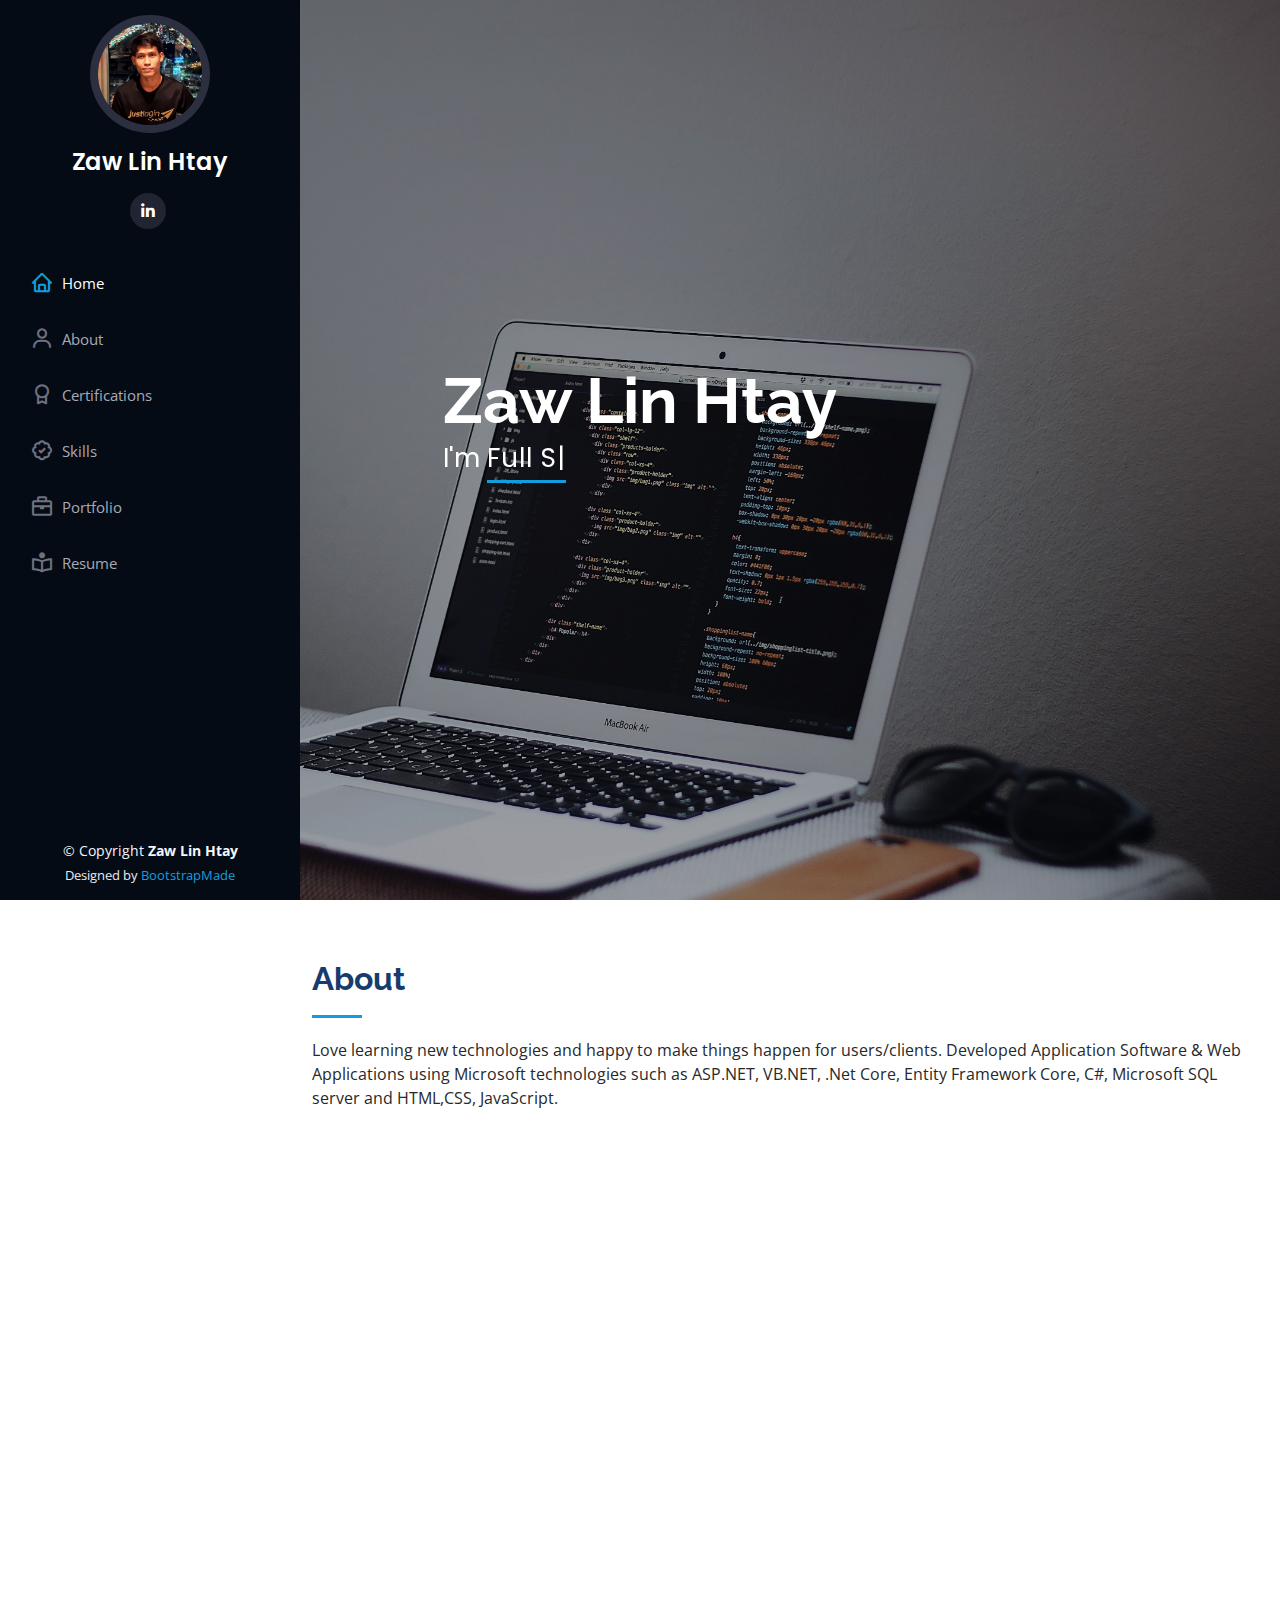
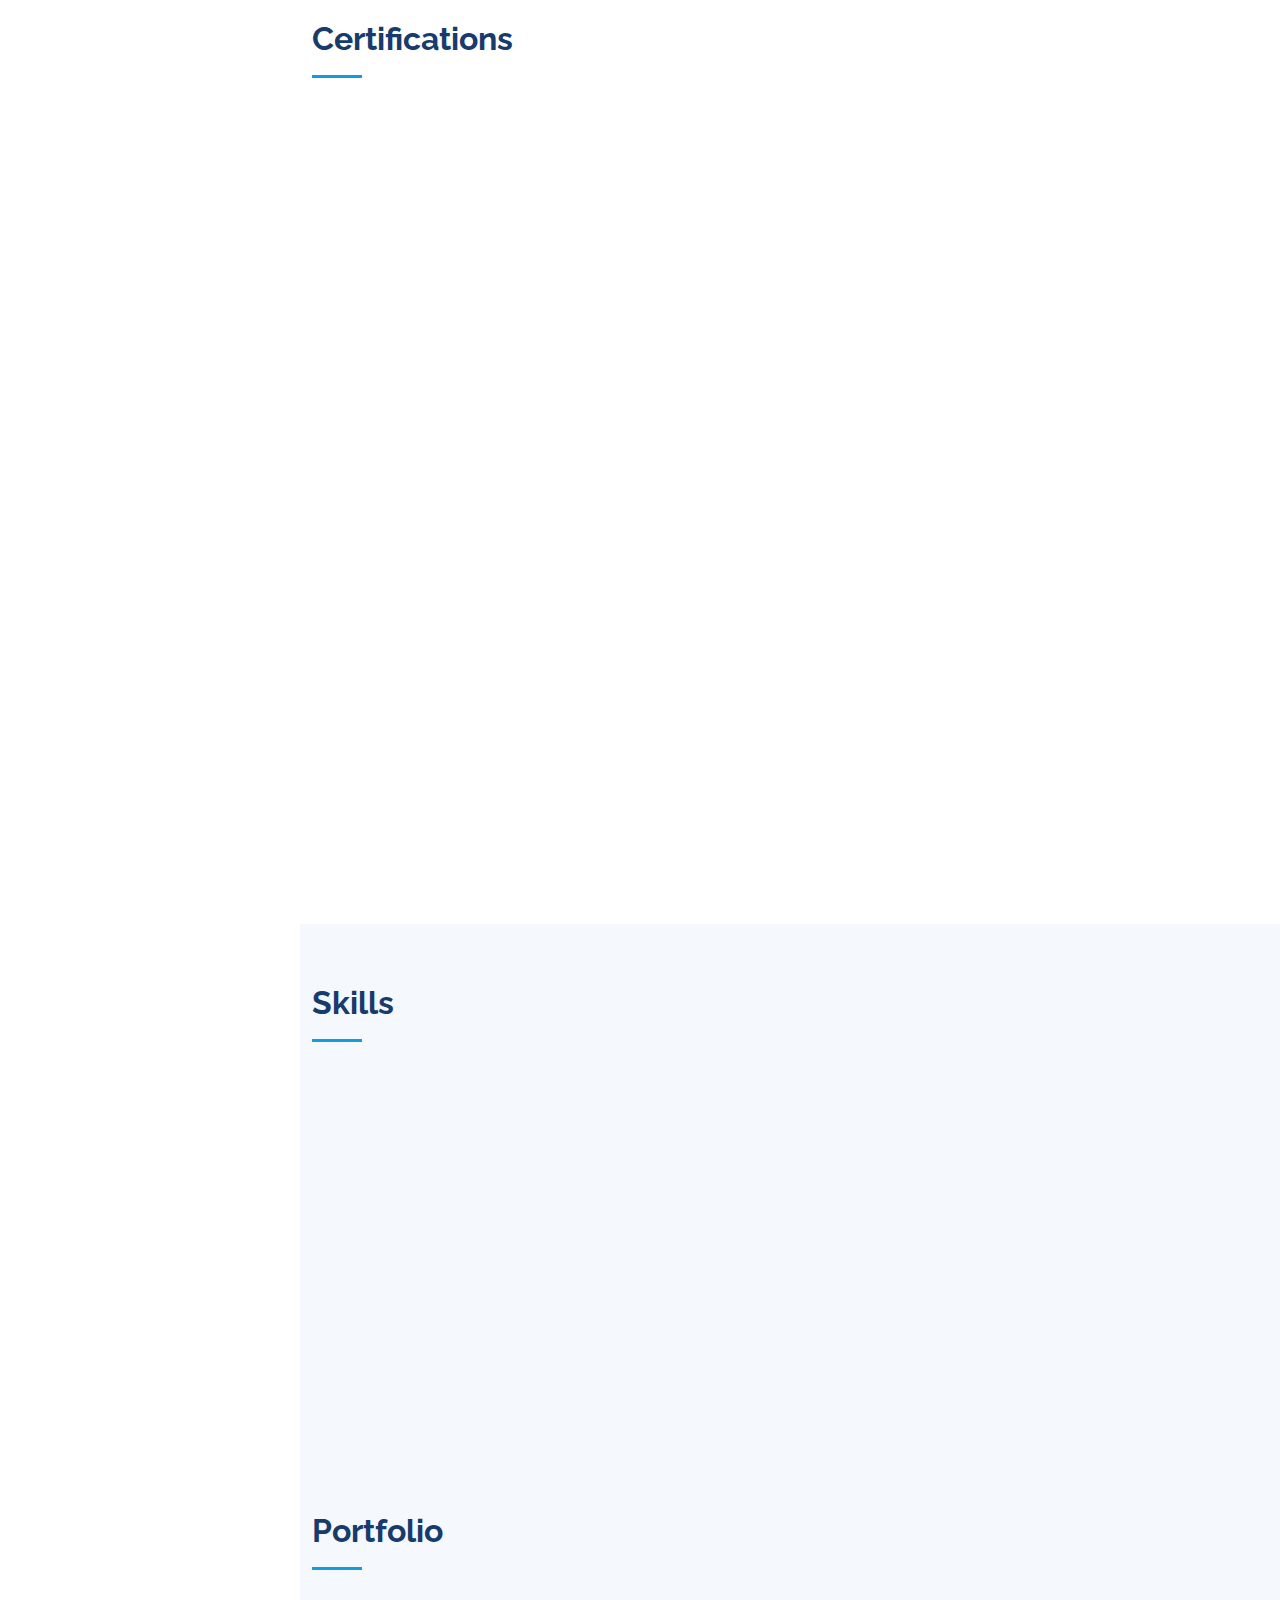
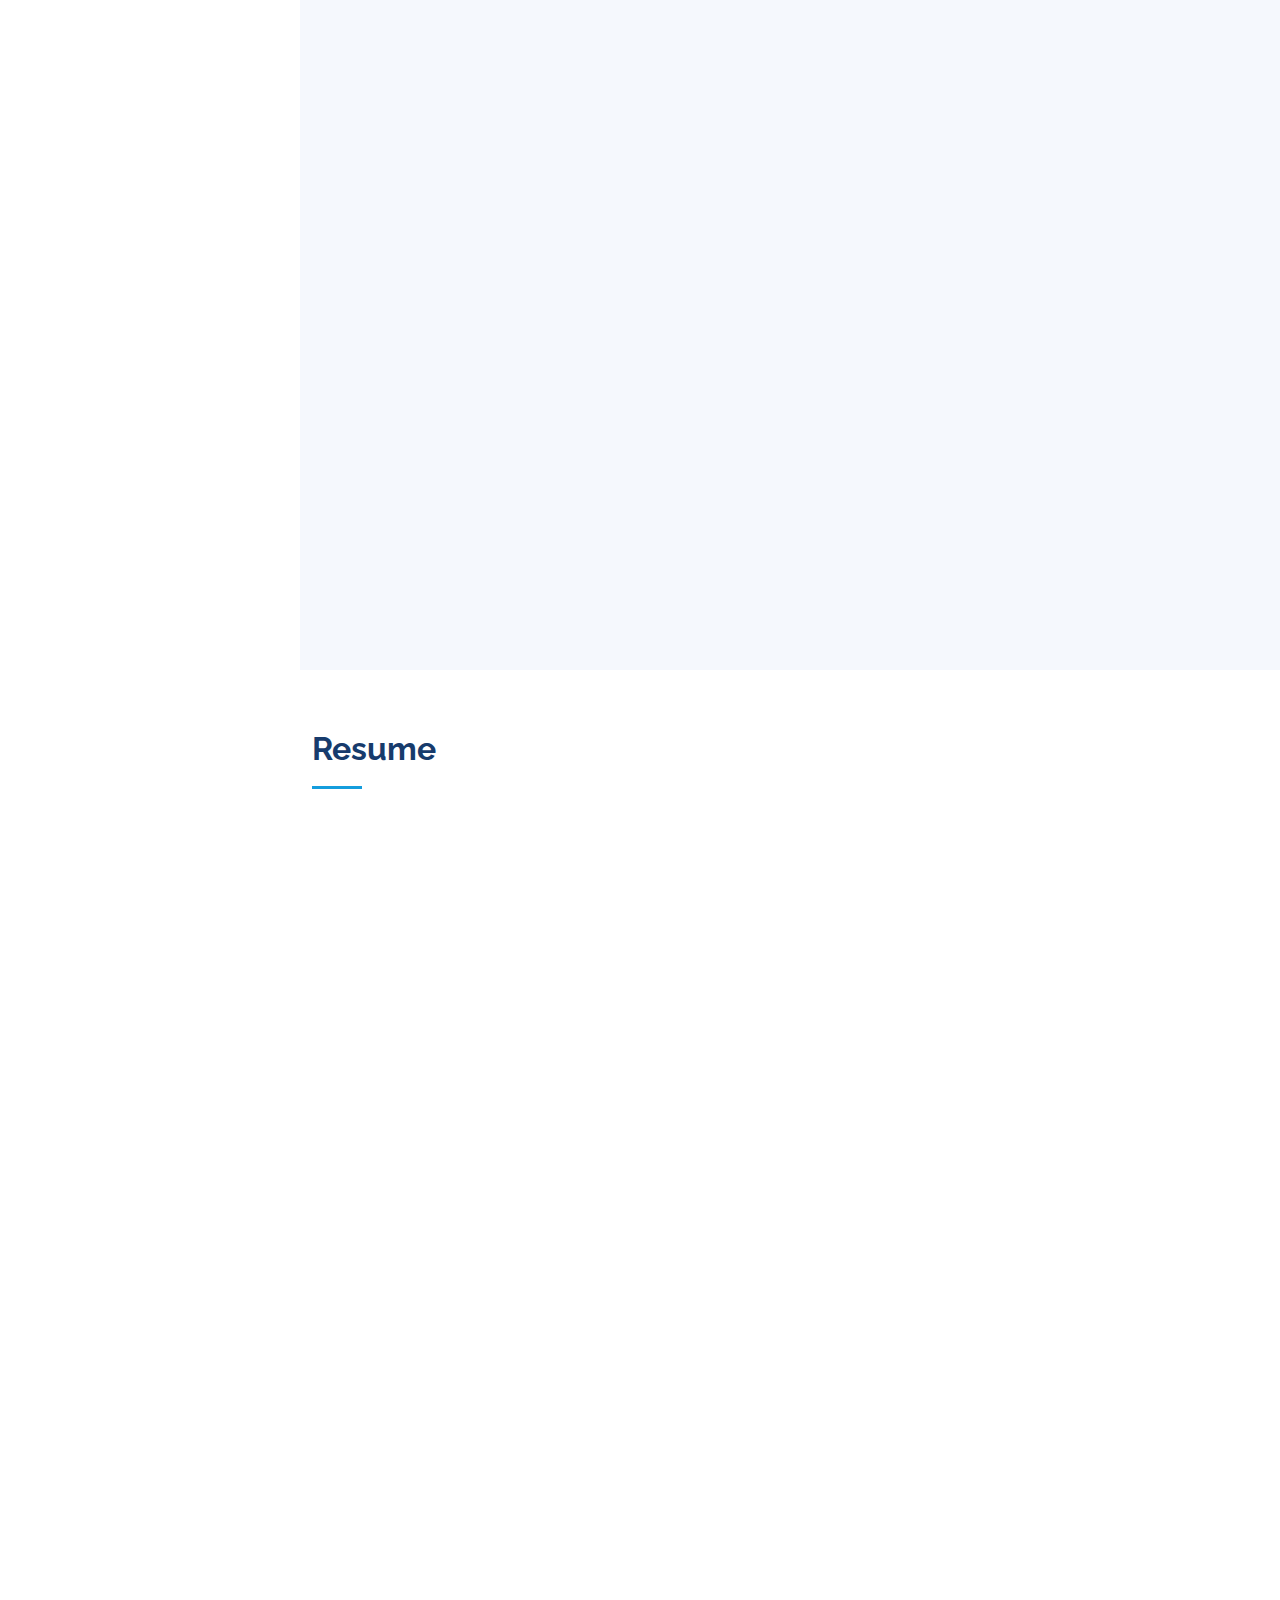
<file: index.html>
<!DOCTYPE html>
<html lang="en">

<head>
  <meta charset="utf-8">
  <meta content="width=device-width, initial-scale=1.0" name="viewport">

  <title>Zaw Lin Htay Profile</title>
  <meta content="Zaw Lin Htay, Full Stack Software Developer" name="description">
  <meta content="Full Stack Software Developer, Myanmar" name="keywords">

  <!-- Favicons -->
  <link href="assets/img/favicon.ico" rel="icon">
  <link href="assets/img/apple-touch-icon.png" rel="apple-touch-icon">

  <!-- Google Fonts -->
  <link href="https://fonts.googleapis.com/css?family=Open+Sans:300,300i,400,400i,600,600i,700,700i|Raleway:300,300i,400,400i,500,500i,600,600i,700,700i|Poppins:300,300i,400,400i,500,500i,600,600i,700,700i" rel="stylesheet">

  <!-- Vendor CSS Files -->
  <link href="assets/vendor/aos/aos.css" rel="stylesheet">
  <link href="assets/vendor/bootstrap/css/bootstrap.min.css" rel="stylesheet">
  <link href="assets/vendor/bootstrap-icons/bootstrap-icons.css" rel="stylesheet">
  <link href="assets/vendor/boxicons/css/boxicons.min.css" rel="stylesheet">
  <link href="assets/vendor/glightbox/css/glightbox.min.css" rel="stylesheet">
  <link href="assets/vendor/swiper/swiper-bundle.min.css" rel="stylesheet">

  <!-- Template Main CSS File -->
  <link href="assets/css/style.css" rel="stylesheet">

</head>

<body>

  <!-- ======= Mobile nav toggle button ======= -->
  <i class="bi bi-list mobile-nav-toggle d-xl-none"></i>

  <!-- ======= Header ======= -->
  <header id="header">
    <div class="d-flex flex-column">

      <div class="profile">
        <img src="assets/img/myprofile-img.jpg" alt="" class="img-fluid rounded-circle">
        <h1 class="text-light"><a href="index.html">Zaw Lin Htay</a></h1>
        <div class="social-links mt-3 text-center">
          <!-- <a href="#" class="twitter"><i class="bx bxl-twitter"></i></a>
          <a href="#" class="facebook"><i class="bx bxl-facebook"></i></a>
          <a href="#" class="instagram"><i class="bx bxl-instagram"></i></a> -->
         <!--  <a href="#" class="google-plus"><i class="bx bxl-skype"></i></a> -->
          <a href="https://www.linkedin.com/in/zaw-lin-htay-19a9449b" class="linkedin"><i class="bx bxl-linkedin"></i></a>
        </div>
      </div>

      <nav id="navbar" class="nav-menu navbar">
        <ul>
          <li><a href="#hero" class="nav-link scrollto active"><i class="bx bx-home"></i> <span>Home</span></a></li>
          <li><a href="#about" class="nav-link scrollto"><i class="bx bx-user"></i> <span>About</span></a></li>            
          <li><a href="#services" class="nav-link scrollto"><i class="bx bx-award"></i> <span>Certifications</span></a></li>
          <li><a href="#skills" class="nav-link scrollto"><i class="bx bx-badge-check"></i> <span>Skills</span></a></li>   
          <li><a href="#portfolio" class="nav-link scrollto"><i class="bx bx-briefcase"></i> <span>Portfolio</span></a></li> 
          <li><a href="#resume" class="nav-link scrollto"><i class="bx bx-book-reader"></i> <span>Resume</span></a></li>
          <!-- <li><a href="#contact" class="nav-link scrollto"><i class="bx bx-envelope"></i> <span>Contact</span></a></li> -->
        </ul>
      </nav><!-- .nav-menu -->
    </div>
  </header><!-- End Header -->

  <!-- ======= Hero Section ======= -->
  <section id="hero" class="d-flex flex-column justify-content-center align-items-center">
    <div class="hero-container" data-aos="fade-in">
      <h1>Zaw Lin Htay</h1>
      <p>I'm <span class="typed" data-typed-items="Full Stack Software Developer"></span></p>
    </div>
  </section><!-- End Hero -->

  <main id="main">

    <!-- ======= About Section ======= -->
    <section id="about" class="about">
      <div class="container">

        <div class="section-title">
          <h2>About</h2>
          <p>
            Love learning new technologies and happy to make things happen for users/clients. Developed Application Software & Web Applications using Microsoft technologies
            such as ASP.NET, VB.NET, .Net Core, Entity Framework Core, C#, Microsoft SQL server and HTML,CSS, JavaScript.                  
          </p>
        </div>

        <div class="row">
          <div class="col-lg-4" data-aos="fade-right" style="display: none;">
            <img src="assets/img/myprofile-img.jpg" class="img-fluid" alt="">
          </div>
          <div class="col-lg-8 pt-4 pt-lg-0 content" data-aos="fade-left">
            <h3>Full Stack Software Developer &amp; Freelancer.</h3>
            <p class="fst-italic">
              <!-- The pain itself is love, but I give it to the pain some great things. -->
            </p>
            <div class="row">
              <div class="col-lg-6">
                <ul>
                  <!-- <li><i class="bi bi-chevron-right"></i> <strong>Birthday:</strong> <span>1 May 1995</span></li> -->
                  <li><i class="bi bi-chevron-right"></i> <strong>Website:</strong> <span>https://zawlinucsm.github.io/home/</span></li>
                  <li><i class="bi bi-chevron-right"></i> <strong>Phone:</strong> <span>(+959) 25250 5677</span></li>
                  <li><i class="bi bi-chevron-right"></i> <strong>Township:</strong> <span>Hlaing</span></li>
                  <li><i class="bi bi-chevron-right"></i> <strong>City:</strong> <span>Yangon, Myanmar</span></li>
                  <li><i class="bi bi-chevron-right"></i> <strong>Email:</strong> <span>zawlinhtay.ucsm@gmail.com</span></li>
                  <li><i class="bi bi-chevron-right"></i> <strong>Linkedin profile:</strong> <span><a href="https://www.linkedin.com/in/zaw-lin-htay-19a9449b" class="linkedin">Click here</a></span></li>
                </ul>
              </div>
              <div class="col-lg-6">
                <ul>
                  <li><i class="bi bi-chevron-right"></i> <strong>Age:</strong> <span>30</span></li>
                  <li><i class="bi bi-chevron-right"></i> <strong>Marital Status:</strong> <span>Single</span></li>
                  <li><i class="bi bi-chevron-right"></i> <strong>Religion:</strong> <span>Buddhist</span></li>
                  <li><i class="bi bi-chevron-right"></i> <strong>Degree:</strong> <span>Master of Computer Science</span></li>                  
                  <li><i class="bi bi-chevron-right"></i> <strong>Interested Role:</strong> <span>Team Lead, Scrum Master</span></li>
                  <li><i class="bi bi-chevron-right"></i> <strong>Freelance:</strong> <span>Available</span></li>
                </ul>
              </div>
            </div>
            <!-- <p>
              Anyone can reach out and get everything. Eagerness supported me to give the best services.
            </p> -->
          </div>
        </div>

      </div>
    </section><!-- End About Section -->

    <!-- ======= Services Section ======= -->
    <section id="services" class="services">
      <div class="container">

        <div class="section-title">
          <h2>Certifications</h2>
          <p></p>
        </div>

        <div class="row">
          <div class="col-lg-4 col-md-6 icon-box" data-aos="fade-up">
            <div class="icon"><i>
              <span class="iconify" data-icon="simple-icons:coursera"></span>
            </i></div>
            <h4 class="title"><a href="https://www.coursera.org/account/accomplishments/specialization/certificate/6K6QV3FFFTEL">AWS Fundamentals Specialization</a></h4>
            <p class="description">This specialization course gives a more vivid understanding of core AWS services, key AWS security concepts, strategies for migrating from on-premises to AWS,
              and basics of building serverless applications with AWS.
            </p>
          </div>
          <div class="col-lg-4 col-md-6 icon-box" data-aos="fade-up" data-aos-delay="100">
            <div class="icon"><i>
              <span class="iconify" data-icon="simple-icons:coursera"></span>
            </i></div>
            <h4 class="title"><a href="https://www.coursera.org/account/accomplishments/certificate/KGRZHTRWQVHM">Building Containerized Applications on AWS</a></h4>
            <p class="description">This course introduces the container technologies and how they can be used to modernize your applications, 
              as well as exploring how different AWS services can be used to manage and orchestrate those containers. </p>
          </div>
          <div class="col-lg-4 col-md-6 icon-box" data-aos="fade-up" data-aos-delay="200">
            <div class="icon"><i>
              <span class="iconify" data-icon="simple-icons:udemy"></span>
            </i></div>            
            <h4 class="title"><a href="https://www.udemy.com/certificate/UC-d35155aa-6438-47a1-a3c8-065d67b28afa/">AWS networking Masterclass-Amazon VPC and Hybrid Cloud</a></h4>
            <p class="description">This AWS Networking Masterclass teaches the fundamentals of AWS Networking and
               in-depth knowledge of Amazon VPC, Amazon EC2 networking, AWS VPN, AWS Direct Connect, AWS Transit Gateway, Elastic Load Balancing, AWS Global Accelerator and much more.</p>
          </div>
          <div class="col-lg-4 col-md-6 icon-box" data-aos="fade-up" data-aos-delay="300">
            <div class="icon"><i>  <span class="iconify" data-icon="simple-icons:udemy"></span> </i></div>
            <h4 class="title"><a href="https://www.udemy.com/certificate/UC-964be701-bff3-4a3b-ac85-a86724fcbe42/">Scrum Fundamentals for Scrum Master and Agile Projects</a></h4>
            <p class="description">This course provides a comprehensive overview of the Scrum framework for agile project management and the basics of Scrum and the Scrum lifecycle, 
              how to organize a Scrum team and set up a project, 
              and how to implement a Scrum, from releases and sprints to enterprise transformation.</p>
          </div>
          <div class="col-lg-4 col-md-6 icon-box" data-aos="fade-up" data-aos-delay="400">
            <div class="icon"><i class="bi bi-linkedin"></i></div>
            <h4 class="title"><a href="https://www.linkedin.com/learning/paths/become-a-project-manager?trk=flagship-lil_details_certification&trk=lil_details_certification&lipi=urn%3Ali%3Apage%3Ad_flagship3_profile_view_base%3BvU%2F9ZqiWQweHMPbgItXd8g%3D%3D&licu=urn%3Ali%3Acontrol%3Ad_flagship3_profile_view_base-lil_details_certification">
              Become a Project Manager</a></h4>
            <p class="description">              
              This learning path teaches how to manage projects from beginning to end using proven project management techniques with  
              8 sections : Ethics, Requirements, Schedules, Budgets, Teams, Communication ,
              Risk, Stakeholders and Microsoft Project Quick Tips. 
              <!-- After completing this learning path, I have learned the skills and knowledge to manage simple projects as well as complex, enterprise-wide initiatives -->
            </p>
          </div>
          <div class="col-lg-4 col-md-6 icon-box" data-aos="fade-up" data-aos-delay="500">
            <div class="icon"><i class="bi bi-linkedin"></i></div>
            <h4 class="title"><a href="https://www.linkedin.com/learning/paths/become-a-software-developer">Become a Software Developer</a></h4>
            <p class="description">This learning path provides a broad perspective on core technologies for web development, software development, and databases. 
              It introduces common tools and the bigger picture of how development careers work.         </p>
          </div>
        </div>

      </div>
    </section><!-- End Services Section -->

    <!-- ======= Facts Section ======= -->
    <section id="facts" class="facts" style="display: none;">
      <div class="container">

        <div class="section-title">
          <h2>Facts</h2>
          <p> </p>
        </div>

        <div class="row no-gutters">

          <div class="col-lg-3 col-md-6 d-md-flex align-items-md-stretch" data-aos="fade-up">
            <div class="count-box">
              <i class="bi bi-emoji-smile"></i>
              <span data-purecounter-start="0" data-purecounter-end="232" data-purecounter-duration="1" class="purecounter"></span>
              <p><strong>Happy Clients</strong>  happy </p>
            </div>
          </div>

          <div class="col-lg-3 col-md-6 d-md-flex align-items-md-stretch" data-aos="fade-up" data-aos-delay="100">
            <div class="count-box">
              <i class="bi bi-journal-richtext"></i>
              <span data-purecounter-start="0" data-purecounter-end="521" data-purecounter-duration="1" class="purecounter"></span>
              <p><strong>Projects</strong> success</p>
            </div>
          </div>

          <div class="col-lg-3 col-md-6 d-md-flex align-items-md-stretch" data-aos="fade-up" data-aos-delay="200">
            <div class="count-box">
              <i class="bi bi-headset"></i>
              <span data-purecounter-start="0" data-purecounter-end="1453" data-purecounter-duration="1" class="purecounter"></span>
              <p><strong>Hours Of Support</strong> and working Hours</p>
            </div>
          </div>

          <div class="col-lg-3 col-md-6 d-md-flex align-items-md-stretch" data-aos="fade-up" data-aos-delay="300">
            <div class="count-box">
              <i class="bi bi-people"></i>
              <span data-purecounter-start="0" data-purecounter-end="32" data-purecounter-duration="1" class="purecounter"></span>
              <p><strong>Hard Workers</strong> and innovative </p>
            </div>
          </div>

        </div>

      </div>
    </section><!-- End Facts Section -->

    <!-- ======= Skills Section ======= -->
    <section id="skills" class="skills section-bg">
      <div class="container">

        <div class="section-title">
          <h2>Skills</h2>
          <p></p>
        </div>

        <div class="row skills-content">

          <div class="col-lg-6" data-aos="fade-up">

            <div class="progress">
              <span class="skill">HTML <i class="val">60%</i></span>
              <div class="progress-bar-wrap">
                <div class="progress-bar" role="progressbar" aria-valuenow="60" aria-valuemin="0" aria-valuemax="100"></div>
              </div>
            </div>

            <div class="progress">
              <span class="skill">CSS <i class="val">55%</i></span>
              <div class="progress-bar-wrap">
                <div class="progress-bar" role="progressbar" aria-valuenow="55" aria-valuemin="0" aria-valuemax="100"></div>
              </div>
            </div>

            <div class="progress">
              <span class="skill">JavaScript <i class="val">60%</i></span>
              <div class="progress-bar-wrap">
                <div class="progress-bar" role="progressbar" aria-valuenow="60" aria-valuemin="0" aria-valuemax="100"></div>
              </div>
            </div>

            <div class="progress">
              <span class="skill">AWS Services (EC2, Lambda, SNS, SQS,S3,CloudWatch) <i class="val">40%</i></span>
              <div class="progress-bar-wrap">
                <div class="progress-bar" role="progressbar" aria-valuenow="40" aria-valuemin="0" aria-valuemax="100"></div>
              </div>
            </div>
            <div class="progress">
              <span class="skill">VB.Net, Angular JS <i class="val">20%</i></span>
              <div class="progress-bar-wrap">
                <div class="progress-bar" role="progressbar" aria-valuenow="20" aria-valuemin="0" aria-valuemax="100"></div>
              </div>
            </div>

          </div>

          <div class="col-lg-6" data-aos="fade-up" data-aos-delay="100">

            <div class="progress">
              <span class="skill">C# <i class="val">80%</i></span>
              <div class="progress-bar-wrap">
                <div class="progress-bar" role="progressbar" aria-valuenow="80" aria-valuemin="0" aria-valuemax="100"></div>
              </div>
            </div>

            <div class="progress">
              <span class="skill">ASP.NET <i class="val">80%</i></span>
              <div class="progress-bar-wrap">
                <div class="progress-bar" role="progressbar" aria-valuenow="80" aria-valuemin="0" aria-valuemax="100"></div>
              </div>
            </div>

            <div class="progress">
              <span class="skill">Net Core API <i class="val">55%</i></span>
              <div class="progress-bar-wrap">
                <div class="progress-bar" role="progressbar" aria-valuenow="55" aria-valuemin="0" aria-valuemax="100"></div>
              </div>
            </div>

            <div class="progress">
              <span class="skill">MS SQL Server <i class="val">60%</i></span>
              <div class="progress-bar-wrap">
                <div class="progress-bar" role="progressbar" aria-valuenow="60" aria-valuemin="0" aria-valuemax="100"></div>
              </div>
            </div>

            <div class="progress">
              <span class="skill">MySQL, MongoDB <i class="val">20%</i></span>
              <div class="progress-bar-wrap">
                <div class="progress-bar" role="progressbar" aria-valuenow="20" aria-valuemin="0" aria-valuemax="100"></div>
              </div>
            </div>

          </div>

        </div>

      </div>
    </section><!-- End Skills Section -->

    <!-- ======= Portfolio Section ======= -->
    <section id="portfolio" class="portfolio section-bg">
      <div class="container">

        <div class="section-title">
          <h2>Portfolio</h2>
          <p></p>
        </div>

        <div class="row" data-aos="fade-up">
          <div class="col-lg-12 d-flex justify-content-center">
            <ul id="portfolio-flters">
              <li data-filter="*" class="filter-active">All</li>
              <li data-filter=".filter-card">JustLogin</li>
              <li data-filter=".filter-web">Globalwave Technology</li>
              <li data-filter=".filter-app">Bits Manager</li>              
            </ul>
          </div>
        </div>

        <div class="row portfolio-container" data-aos="fade-up" data-aos-delay="100">

          <div class="col-lg-4 col-md-6 portfolio-item filter-web">
            <div class="portfolio-wrap">
              <img src="assets/img/portfolio/globalta.png" class="img-fluid" alt="">
              <div class="portfolio-links">
                <a href="https://www.globalta.com.mm" target="_blank" data-gallery="portfolioGallery" title="Global TA"><i class="bx bx-link"></i></a>                
              </div>
            </div>
          </div>

          <div class="col-lg-4 col-md-6 portfolio-item filter-card">
            <div class="portfolio-wrap">
              <img src="assets/img/portfolio/justlogin-1.jpg" class="img-fluid" alt="">
              <div class="portfolio-links">
                <a href="https://justlogin.com/mm/" target="_blank" data-gallery="portfolioGallery" title="JustLogin HR"><i class="bx bx-link"></i></a>                
              </div>
            </div>
          </div>                   

          <div class="col-lg-4 col-md-6 portfolio-item filter-app">
            <div class="portfolio-wrap">
              <img src="assets/img/portfolio/portfolio-8.jpg" class="img-fluid" alt="">
              <div class="portfolio-links">
                <a href="https://www.bits-manager.com/pay" target="_blank" data-gallery="portfolioGallery"  title="Payroll"><i class="bx bx-link"></i></a>                
              </div>
            </div>
          </div>

          <div class="col-lg-4 col-md-6 portfolio-item filter-app">
            <div class="portfolio-wrap">
              <img src="assets/img/portfolio/portfolio-9.jpg" class="img-fluid" alt="">
              <div class="portfolio-links">
                <a href="https://www.bits-manager.com/rest" target="_blank" data-gallery="portfolioGallery"  title="Restaurant POS"><i class="bx bx-link"></i></a>                
              </div>
            </div>
          </div>                            

        </div>

      </div>
    </section><!-- End Portfolio Section -->         

    <!-- ======= Resume Section ======= -->
    <section id="resume" class="resume">
      <div class="container">

        <div class="section-title">
          <h2>Resume</h2>
          <p></p>
        </div>

        <div class="row">
          <div class="col-lg-6" data-aos="fade-up">
            <h3 class="resume-title">Sumary</h3>
            <div class="resume-item pb-0">
              <h4>Zaw Lin Htay</h4>
              <p><em> Innovative and hard working Software Engineer with 7+ years of experience designing and developing Windows Application and Web Applications
                from initial to final deliverable.                                
                </em></p>
              <ul>
                <li>Dhamma Yone Street,Hlaing Township,Yangon, Myanmar</li>
                <li>(+959) 252505677 </li>
                <li>zawlinhtay.ucsm@gmail.com</li>
              </ul>
            </div>

            <h3 class="resume-title">Education</h3>
            <div class="resume-item">
              <h4>Certificate in Software Engineering Training Course</h4>
              <h5>Nov 11, 2013 - April 1, 2014</h5>
              <p><em>Information and Communication Technology Training Institute, Hlaing, Yangon</em></p>
              <p></p>
            </div>

            <div class="resume-item">
              <h4>Master of Computer Science - M.C.Sc</h4>
              <h5>2013 - 2016</h5>
              <p><em>University of Computer Studies, Mandalay, Myanmar</em></p>
              <p style="display:none"><a href="https://www.ucsm.edu.mm/">University Website</a></p>
            </div>
            <div class="resume-item">
              <h4>Bachelor of Computer Science (honours) - B.C.Sc.(Hons)</h4>
              <h5>2011 - 2012</h5>
              <p><em>University of Computer Studies, Monywa, Myanmar</em></p>
              <p style="display:none"><a href="https://ucsmonywa.edu.mm/">University Website</a></p>
            </div>
            <div class="resume-item">
              <h4>Bachelor of Computer Science - B.C.Sc</h4>
              <h5>2008 - 2011</h5>
              <p><em>University of Computer Studies, Monywa, Myanmar</em></p>
              <p style="display:none"><a href="https://ucsmonywa.edu.mm/">University Website</a></p>
            </div>
          </div>
          <div class="col-lg-6" data-aos="fade-up" data-aos-delay="100">
            <h3 class="resume-title">Professional Experience</h3>
            <div class="resume-item">
              <h4>Senior Software Engineer</h4>
              <h5>May 2019 - Present</h5>
              <p><em>JustLogin(Myanmar) Co.,Ltd </em></p>
              <ul>
                <li> Responsible for the design ,development, and implementation of the new features and enhancements for Attendance module (HR Software).</li>
                <li> Architecting and implementing Dot Net Core APIs using Repository Pattern and Dependency Injection</li>
                <li> Architecting and implementing Serverless applications using AWS Lambda, SQS,SNS,S3, Event Bridge.</li>               
              </ul>
            </div>
            <div class="resume-item">
              <h4>Senior .Net Developer</h4>
              <h5>1 year and 6 months (Oct 2017- April 2019)</h5>
              <p><em>Innovative Globalwave Technology Co.,Ltd , Yangon, Myanmar</em></p>
              <ul>
                <li> Responsible for developing new features, enhancements and bugs fixing for Attendance and Leave modules.</li>
                <li> Architecting and implementing Dot Net Core APIs using Repository and Unit of Work Patterns.</li>                             
              </ul>
            </div>

            <div class="resume-item">
              <h4>Software Developer</h4>
              <h5> 3 years (May 2014-May 2017)</h5>
              <p><em>Bits Manager Co.,Ltd, Mandalay, Myanmar </em></p>
              <ul>
                <li>Lead in the design, development, and implementation of the Point of Sale Systems for Windows platform.</li>
                <li>Delegate tasks to the 3 members of the development team and provide counsel on all aspects of the project.</li>
                <li>Review and merge codes of team members in order to ensure quality and accuracy of the project.</li>
                <li>More than 300+ clients are using efficiently.</li>
              </ul>
            </div>

          </div>
        </div>

      </div>
    </section><!-- End Resume Section -->
    
    <!-- ======= Testimonials Section ======= -->
    <section id="testimonials" class="testimonials section-bg" style="display: none;">
      <div class="container">

        <div class="section-title">
          <h2>Testimonials</h2>
          <p>Magnam dolores commodi suscipit. Necessitatibus eius consequatur ex aliquid fuga eum quidem. Sit sint consectetur velit. Quisquam quos quisquam cupiditate. Et nemo qui impedit suscipit alias ea. Quia fugiat sit in iste officiis commodi quidem hic quas.</p>
        </div>

        <div class="testimonials-slider swiper-container" data-aos="fade-up" data-aos-delay="100">
          <div class="swiper-wrapper">

            <div class="swiper-slide">
              <div class="testimonial-item" data-aos="fade-up">
                <p>
                  <i class="bx bxs-quote-alt-left quote-icon-left"></i>
                  Proin iaculis purus consequat sem cure digni ssim donec porttitora entum suscipit rhoncus. Accusantium quam, ultricies eget id, aliquam eget nibh et. Maecen aliquam, risus at semper.
                  <i class="bx bxs-quote-alt-right quote-icon-right"></i>
                </p>
                <img src="assets/img/testimonials/testimonials-1.jpg" class="testimonial-img" alt="">
                <h3>Saul Goodman</h3>
                <h4>Ceo &amp; Founder</h4>
              </div>
            </div><!-- End testimonial item -->

            <div class="swiper-slide">
              <div class="testimonial-item" data-aos="fade-up" data-aos-delay="100">
                <p>
                  <i class="bx bxs-quote-alt-left quote-icon-left"></i>
                  Export tempor illum tamen malis malis eram quae irure esse labore quem cillum quid cillum eram malis quorum velit fore eram velit sunt aliqua noster fugiat irure amet legam anim culpa.
                  <i class="bx bxs-quote-alt-right quote-icon-right"></i>
                </p>
                <img src="assets/img/testimonials/testimonials-2.jpg" class="testimonial-img" alt="">
                <h3>Sara Wilsson</h3>
                <h4>Designer</h4>
              </div>
            </div><!-- End testimonial item -->

            <div class="swiper-slide">
              <div class="testimonial-item" data-aos="fade-up" data-aos-delay="200">
                <p>
                  <i class="bx bxs-quote-alt-left quote-icon-left"></i>
                  Enim nisi quem export duis labore cillum quae magna enim sint quorum nulla quem veniam duis minim tempor labore quem eram duis noster aute amet eram fore quis sint minim.
                  <i class="bx bxs-quote-alt-right quote-icon-right"></i>
                </p>
                <img src="assets/img/testimonials/testimonials-3.jpg" class="testimonial-img" alt="">
                <h3>Jena Karlis</h3>
                <h4>Store Owner</h4>
              </div>
            </div><!-- End testimonial item -->

            <div class="swiper-slide">
              <div class="testimonial-item" data-aos="fade-up" data-aos-delay="300">
                <p>
                  <i class="bx bxs-quote-alt-left quote-icon-left"></i>
                  Fugiat enim eram quae cillum dolore dolor amet nulla culpa multos export minim fugiat minim velit minim dolor enim duis veniam ipsum anim magna sunt elit fore quem dolore labore illum veniam.
                  <i class="bx bxs-quote-alt-right quote-icon-right"></i>
                </p>
                <img src="assets/img/testimonials/testimonials-4.jpg" class="testimonial-img" alt="">
                <h3>Matt Brandon</h3>
                <h4>Freelancer</h4>
              </div>
            </div><!-- End testimonial item -->

            <div class="swiper-slide">
              <div class="testimonial-item" data-aos="fade-up" data-aos-delay="400">
                <p>
                  <i class="bx bxs-quote-alt-left quote-icon-left"></i>
                  Quis quorum aliqua sint quem legam fore sunt eram irure aliqua veniam tempor noster veniam enim culpa labore duis sunt culpa nulla illum cillum fugiat legam esse veniam culpa fore nisi cillum quid.
                  <i class="bx bxs-quote-alt-right quote-icon-right"></i>
                </p>
                <img src="assets/img/testimonials/testimonials-5.jpg" class="testimonial-img" alt="">
                <h3>John Larson</h3>
                <h4>Entrepreneur</h4>
              </div>
            </div><!-- End testimonial item -->

          </div>
          <div class="swiper-pagination"></div>
        </div>

      </div>
    </section><!-- End Testimonials Section -->

    <!-- ======= Contact Section ======= -->
    <section id="contact" class="contact" style="display: none;">
      <div class="container">

        <div class="section-title">
          <h2>Contact</h2>
          <p> Anyone can reach out and feel free to contact me. I am responsible to provide best services.</p>
        </div>

        <div class="row" data-aos="fade-in">

          <div class="col-lg-6 d-flex align-items-stretch">            
            <div class="info">
              <div class="address col-lg-6">
                <i class="bi bi-geo-alt"></i>
                <h4>Location:</h4>
                <p> Dhammar Yone (1) Street, Hlaing, Yangon</p>
              </div>

              <div class="email col-log-3">
                <i class="bi bi-envelope"></i>
                <h4>Email:</h4>
                <p>zawlinhtay.ucsm@gmail.com</p>
              </div>

              <div class="phone col-lg-3">
                <i class="bi bi-phone"></i>
                <h4>Call:</h4>
                <p>(+95) 09252505677</p>
              </div>

              <iframe src="https://www.google.com/maps/embed?pb=!1m14!1m8!1m3!1d12097.433213460943!2d-74.0062269!3d40.7101282!3m2!1i1024!2i768!4f13.1!3m3!1m2!1s0x0%3A0xb89d1fe6bc499443!2sDowntown+Conference+Center!5e0!3m2!1smk!2sbg!4v1539943755621" frameborder="0" style="border:0; width: 100%; height: 290px;" allowfullscreen></iframe>
            </div>

          </div>

          <div class="col-lg-6 mt-5 mt-lg-0 d-flex align-items-stretch">
            <form action="/mailer.php" method="post" role="form" class="php-email-form">
              <div class="row">
                <div class="form-group col-md-6">
                  <label for="name">Your Name</label>
                  <input type="text" name="name" class="form-control" id="name" required>
                </div>
                <div class="form-group col-md-6">
                  <label for="name">Your Email</label>
                  <input type="email" class="form-control" name="email" id="email" required>
                </div>
              </div>
              <div class="form-group">
                <label for="name">Subject</label>
                <input type="text" class="form-control" name="subject" id="subject" required>
              </div>
              <div class="form-group">
                <label for="name">Message</label>
                <textarea class="form-control" name="message" rows="10" id="message" required></textarea>
              </div>
              <div class="my-3">
                <label id="loader"></label>
                <label id="info"></label>                
                <div class="loading">Loading</div>
                <div class="error-message"></div>
                <div class="sent-message">Your message has been sent. Thank you!</div>
              </div>
              <div class="text-center"><button type="submit">Send Message</button></div>
            </form>
          </div>

        </div>

      </div>
    </section><!-- End Contact Section -->

  </main><!-- End #main -->

  <!-- ======= Footer ======= -->
  <footer id="footer">
    <div class="container">
      <div class="copyright">
        &copy; Copyright <strong><span>Zaw Lin Htay</span></strong>
      </div>
      <div class="credits">
        <!-- All the links in the footer should remain intact. -->
        <!-- You can delete the links only if you purchased the pro version. -->
        <!-- Licensing information: https://bootstrapmade.com/license/ -->
        <!-- Purchase the pro version with working PHP/AJAX contact form: https://bootstrapmade.com/iportfolio-bootstrap-portfolio-websites-template/ -->
        Designed by <a href="https://bootstrapmade.com/">BootstrapMade</a>
      </div>
    </div>
  </footer><!-- End  Footer -->

  <a href="#" class="back-to-top d-flex align-items-center justify-content-center"><i class="bi bi-arrow-up-short"></i></a>

  <!-- Vendor JS Files -->
  <script src="assets/vendor/aos/aos.js"></script>
  <script src="assets/vendor/bootstrap/js/bootstrap.bundle.min.js"></script>
  <script src="assets/vendor/glightbox/js/glightbox.min.js"></script>
  <script src="assets/vendor/isotope-layout/isotope.pkgd.min.js"></script>
  <script src="assets/vendor/php-email-form/validate.js"></script>
  <script src="assets/vendor/purecounter/purecounter.js"></script>
  <script src="assets/vendor/swiper/swiper-bundle.min.js"></script>
  <script src="assets/vendor/typed.js/typed.min.js"></script>
  <script src="assets/vendor/waypoints/noframework.waypoints.js"></script>
  <script src="assets/vendor/iconify/iconify.min.js"></script>
 
  <script src="assets/vendor/jquery/jquery-3.3.1.min.js"></script>  
    <script src="assets/js/main.js"></script>
   <!-- Template Main JS File -->
  <!--  <script src="assets/js/mailer.js"></script> -->
  
</body>

</html>
</file>
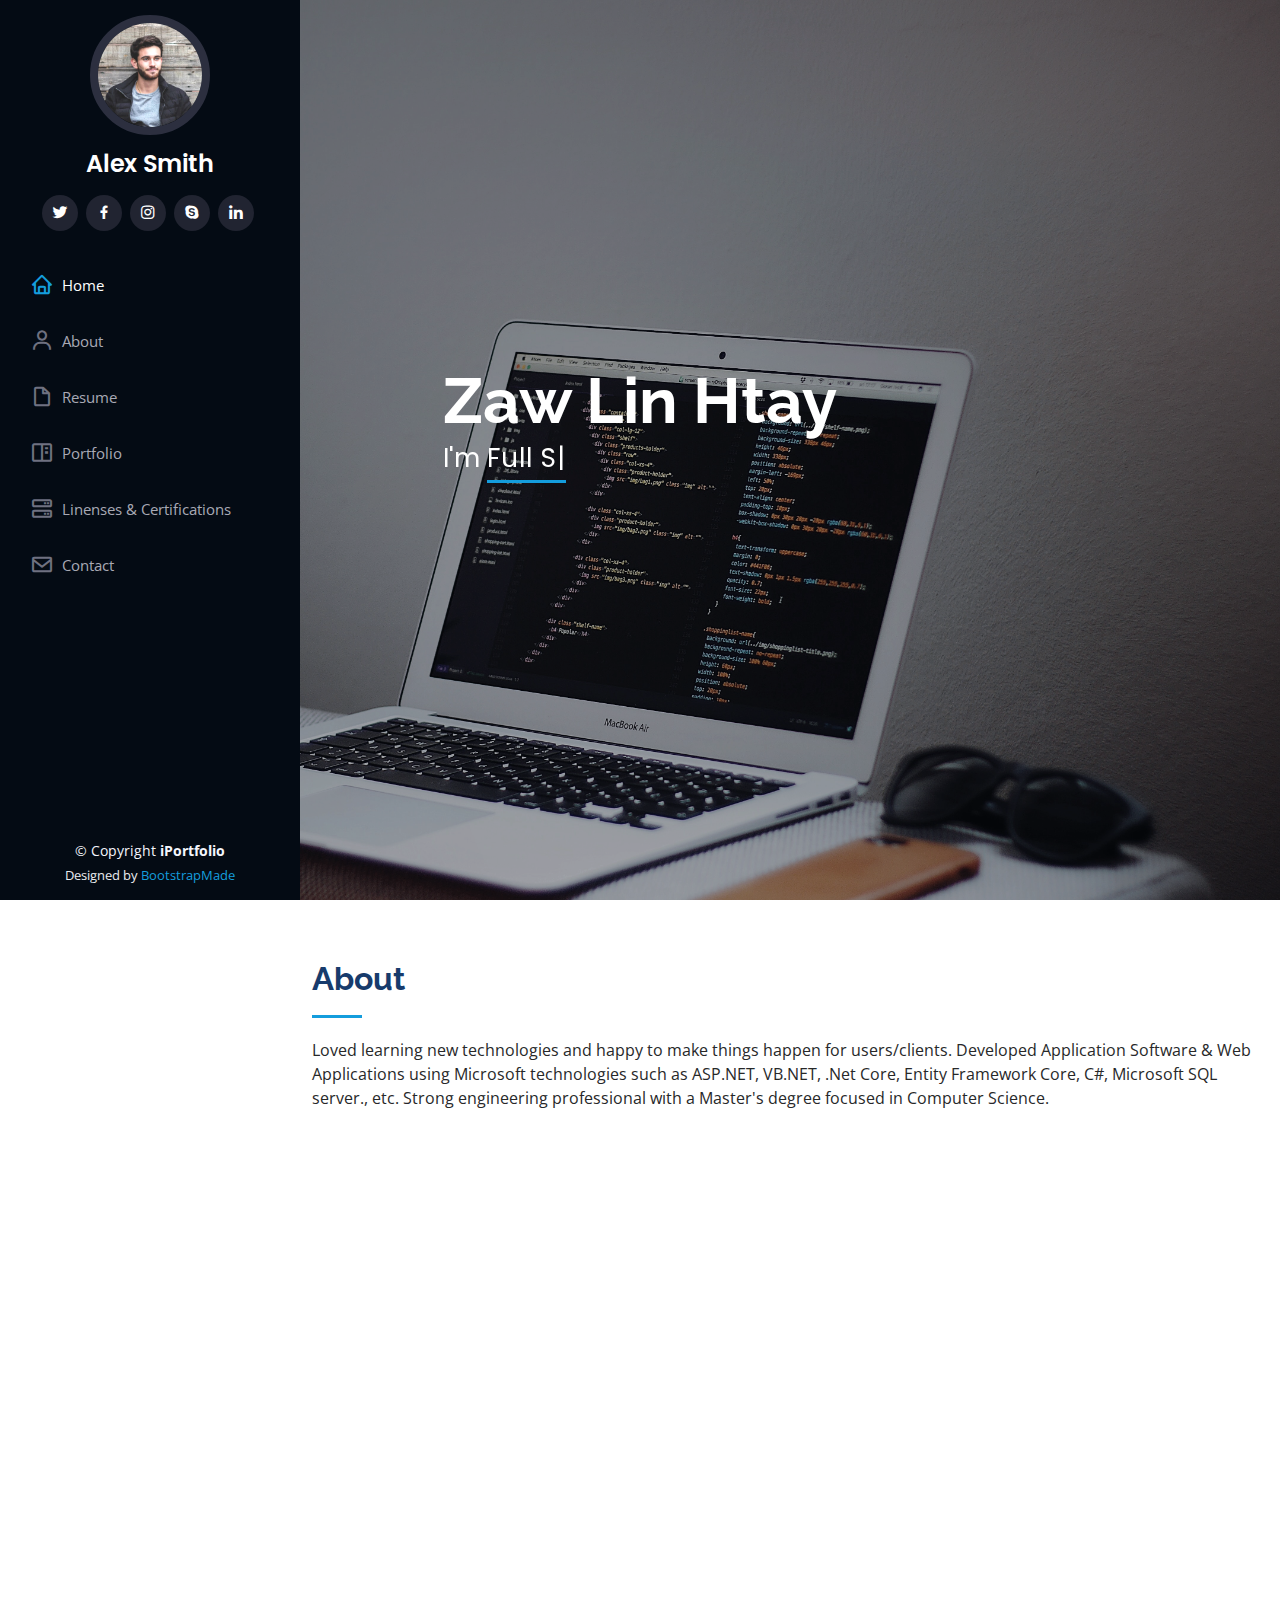
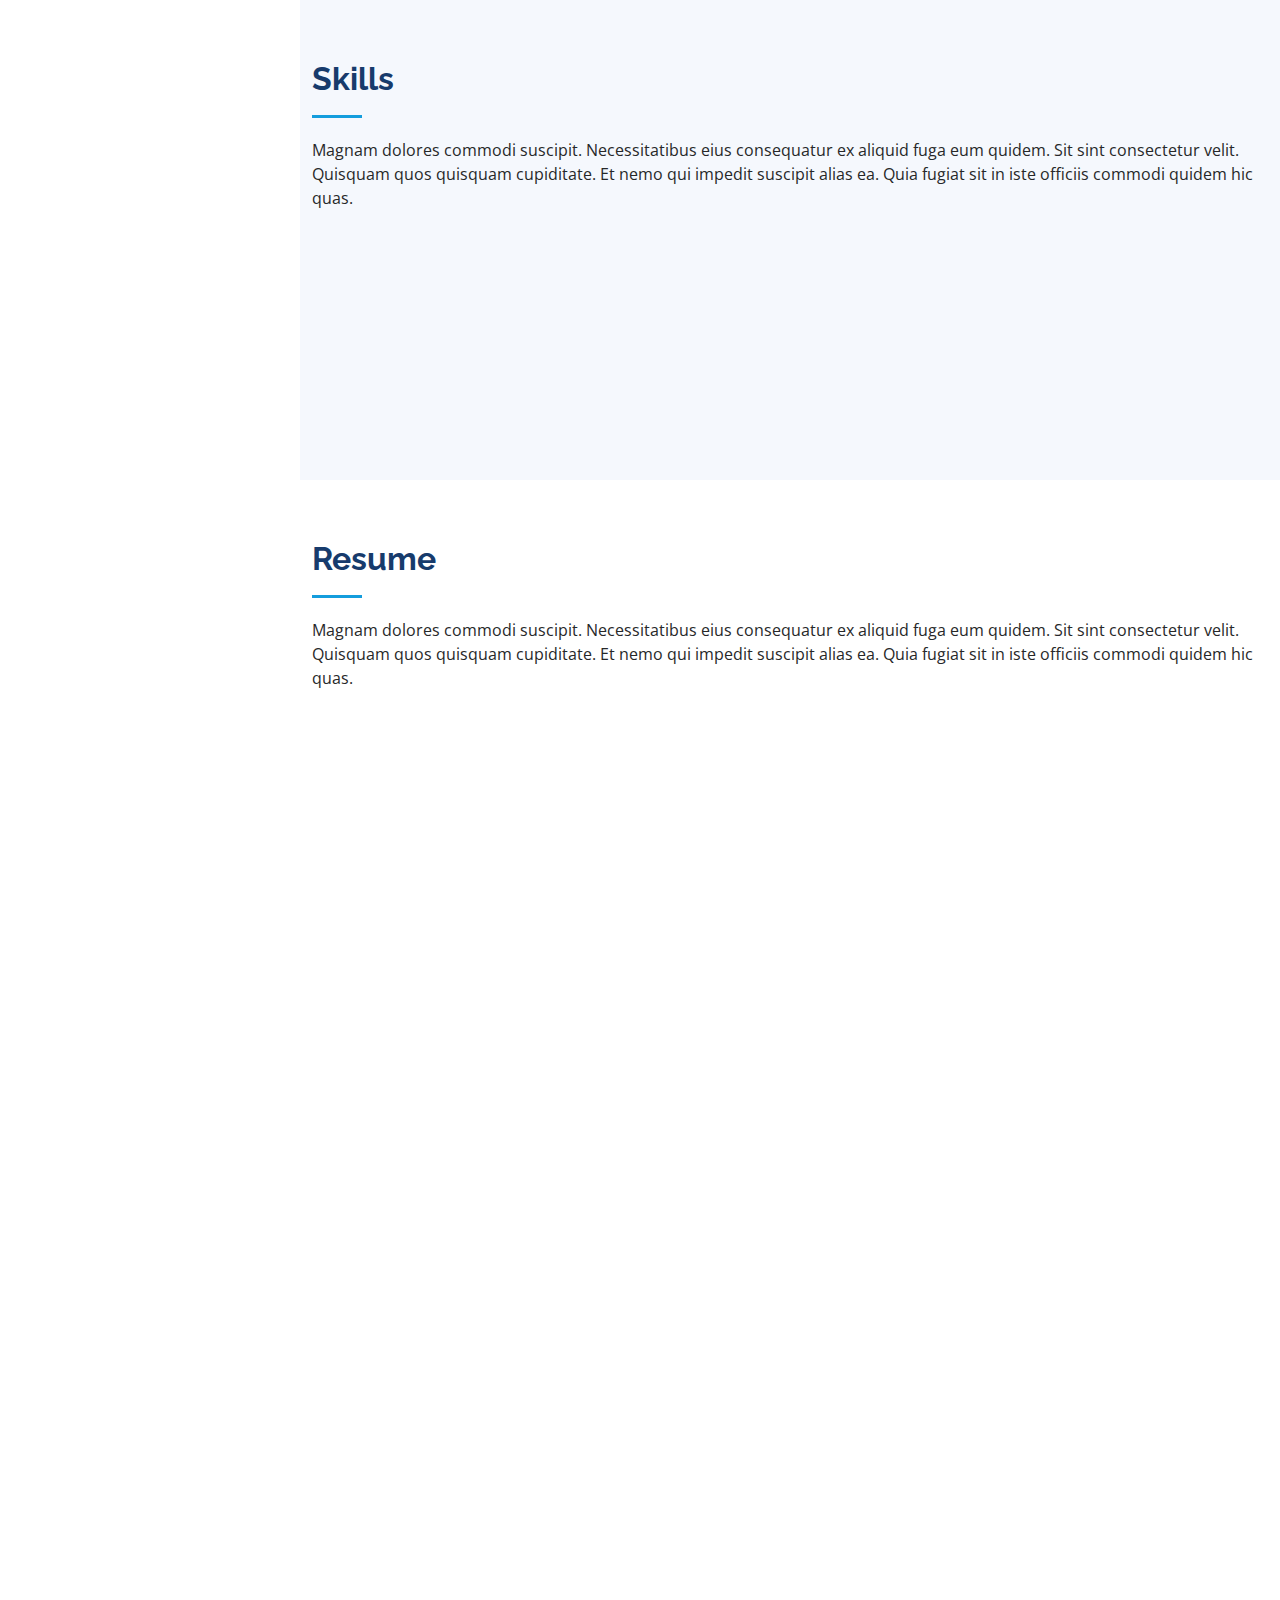
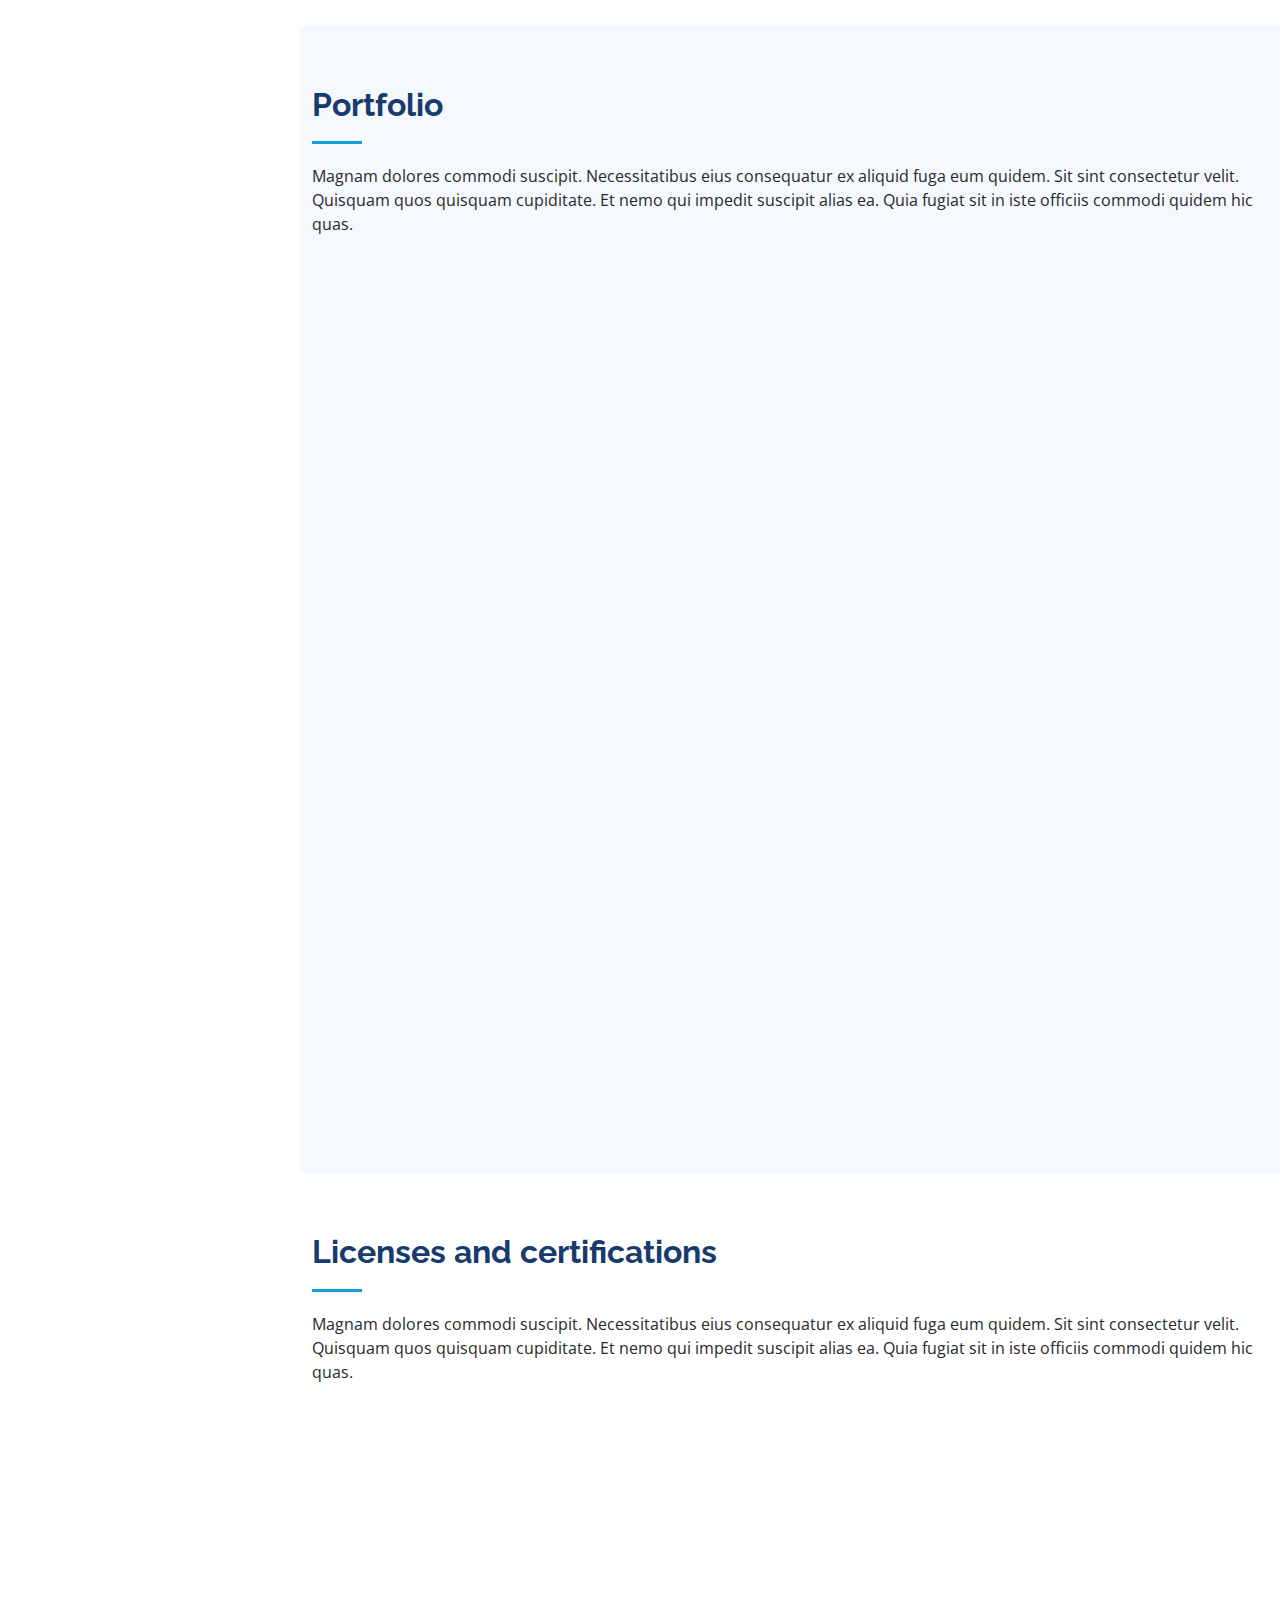
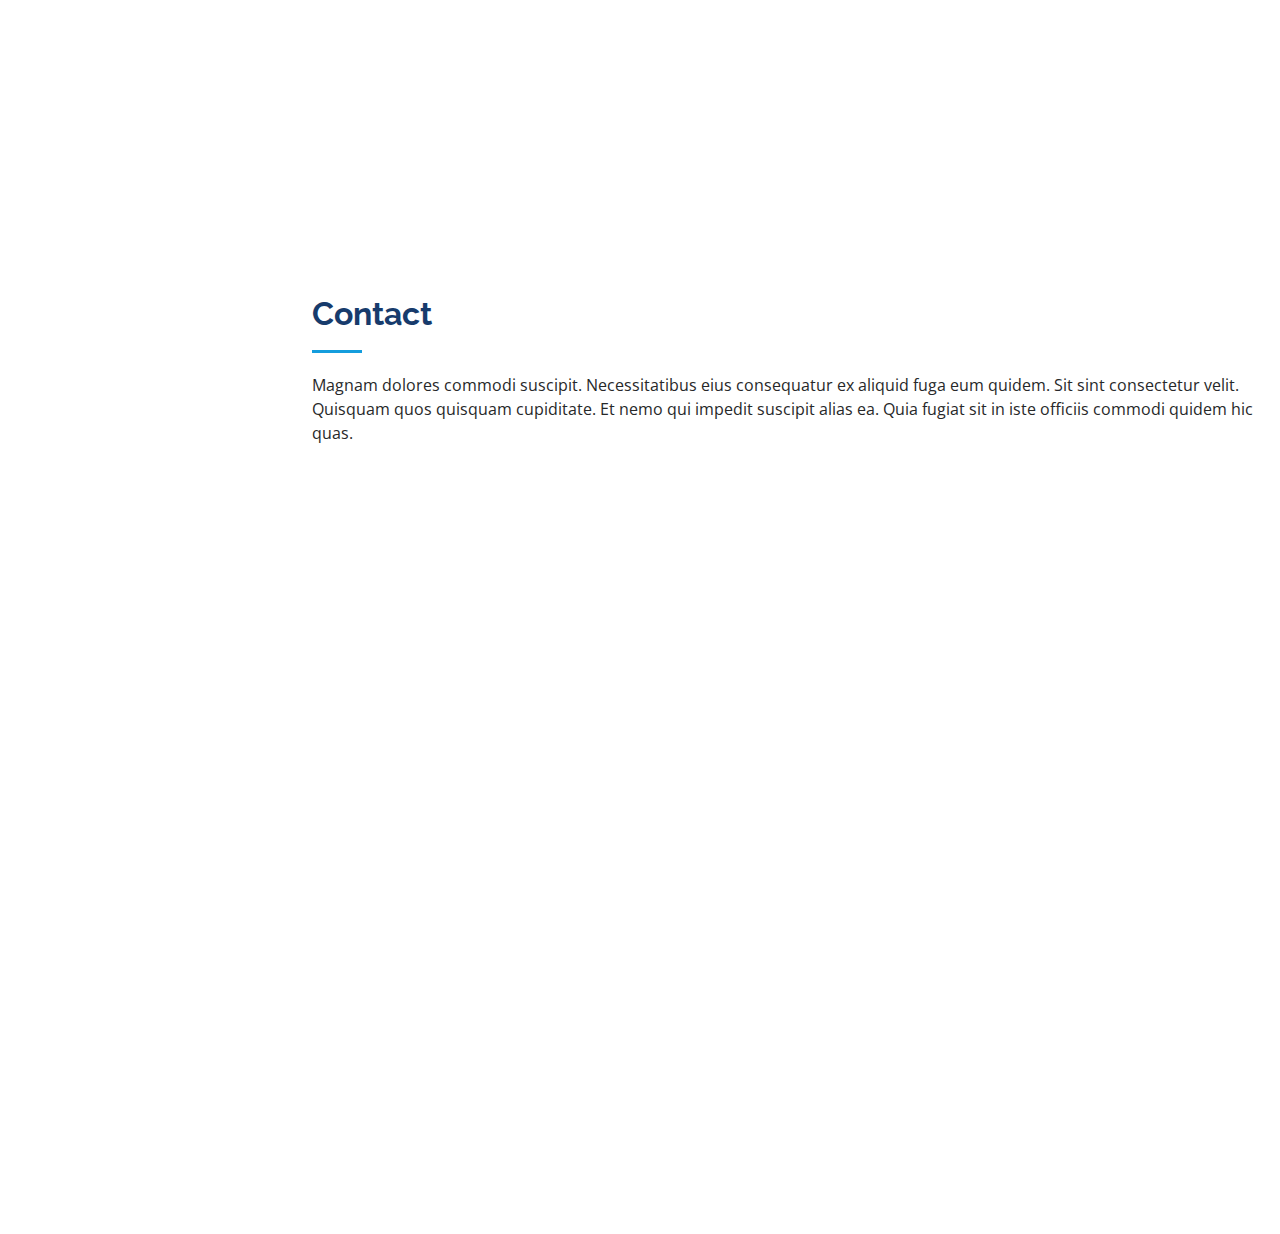
<file: contact.html>
<!DOCTYPE html>
<html lang="en">

<head>
  <meta charset="utf-8">
  <meta content="width=device-width, initial-scale=1.0" name="viewport">

  <title>My Portfolio</title>
  <meta content="" name="description">
  <meta content="" name="keywords">

  <!-- Favicons -->
  <link href="assets/img/favicon.png" rel="icon">
  <link href="assets/img/apple-touch-icon.png" rel="apple-touch-icon">

  <!-- Google Fonts -->
  <link href="https://fonts.googleapis.com/css?family=Open+Sans:300,300i,400,400i,600,600i,700,700i|Raleway:300,300i,400,400i,500,500i,600,600i,700,700i|Poppins:300,300i,400,400i,500,500i,600,600i,700,700i" rel="stylesheet">

  <!-- Vendor CSS Files -->
  <link href="assets/vendor/aos/aos.css" rel="stylesheet">
  <link href="assets/vendor/bootstrap/css/bootstrap.min.css" rel="stylesheet">
  <link href="assets/vendor/bootstrap-icons/bootstrap-icons.css" rel="stylesheet">
  <link href="assets/vendor/boxicons/css/boxicons.min.css" rel="stylesheet">
  <link href="assets/vendor/glightbox/css/glightbox.min.css" rel="stylesheet">
  <link href="assets/vendor/swiper/swiper-bundle.min.css" rel="stylesheet">

  <!-- Template Main CSS File -->
  <link href="assets/css/style.css" rel="stylesheet">

</head>

<body>

  <!-- ======= Mobile nav toggle button ======= -->
  <i class="bi bi-list mobile-nav-toggle d-xl-none"></i>

  <!-- ======= Header ======= -->
  <header id="header">
    <div class="d-flex flex-column">

      <div class="profile">
        <img src="assets/img/profile-img.jpg" alt="" class="img-fluid rounded-circle">
        <h1 class="text-light"><a href="index.html">Alex Smith</a></h1>
        <div class="social-links mt-3 text-center">
          <a href="#" class="twitter"><i class="bx bxl-twitter"></i></a>
          <a href="#" class="facebook"><i class="bx bxl-facebook"></i></a>
          <a href="#" class="instagram"><i class="bx bxl-instagram"></i></a>
          <a href="#" class="google-plus"><i class="bx bxl-skype"></i></a>
          <a href="#" class="linkedin"><i class="bx bxl-linkedin"></i></a>
        </div>
      </div>

      <nav id="navbar" class="nav-menu navbar">
        <ul>
          <li><a href="#hero" class="nav-link scrollto active"><i class="bx bx-home"></i> <span>Home</span></a></li>
          <li><a href="#about" class="nav-link scrollto"><i class="bx bx-user"></i> <span>About</span></a></li>
          <li><a href="#resume" class="nav-link scrollto"><i class="bx bx-file-blank"></i> <span>Resume</span></a></li>
          <li><a href="#portfolio" class="nav-link scrollto"><i class="bx bx-book-content"></i> <span>Portfolio</span></a></li>
          <li><a href="#services" class="nav-link scrollto"><i class="bx bx-server"></i> <span>Linenses & Certifications</span></a></li>
          <li><a href="#contact" class="nav-link scrollto"><i class="bx bx-envelope"></i> <span>Contact</span></a></li>
        </ul>
      </nav><!-- .nav-menu -->
    </div>
  </header><!-- End Header -->

  <!-- ======= Hero Section ======= -->
  <section id="hero" class="d-flex flex-column justify-content-center align-items-center">
    <div class="hero-container" data-aos="fade-in">
      <h1>Zaw Lin Htay</h1>
      <p>I'm <span class="typed" data-typed-items="Full Stack Developer, Freelancer"></span></p>
    </div>
  </section><!-- End Hero -->

  <main id="main">

    <!-- ======= About Section ======= -->
    <section id="about" class="about">
      <div class="container">

        <div class="section-title">
          <h2>About</h2>
          <p>
            Loved learning new technologies and happy to make things happen for users/clients. Developed Application Software & Web Applications using Microsoft technologies
            such as ASP.NET, VB.NET, .Net Core, Entity Framework Core, C#, Microsoft SQL server., etc.   
            Strong engineering professional with a Master's degree focused in Computer Science.         
          </p>
        </div>

        <div class="row">
          <div class="col-lg-4" data-aos="fade-right">
            <img src="assets/img/profile-img.jpg" class="img-fluid" alt="">
          </div>
          <div class="col-lg-8 pt-4 pt-lg-0 content" data-aos="fade-left">
            <h3>UI/UX Designer &amp; Web Developer.</h3>
            <p class="fst-italic">
              Lorem ipsum dolor sit amet, consectetur adipiscing elit, sed do eiusmod tempor incididunt ut labore et dolore
              magna aliqua.
            </p>
            <div class="row">
              <div class="col-lg-6">
                <ul>
                  <li><i class="bi bi-chevron-right"></i> <strong>Birthday:</strong> <span>1 May 1995</span></li>
                  <li><i class="bi bi-chevron-right"></i> <strong>Website:</strong> <span>www.example.com</span></li>
                  <li><i class="bi bi-chevron-right"></i> <strong>Phone:</strong> <span>+123 456 7890</span></li>
                  <li><i class="bi bi-chevron-right"></i> <strong>City:</strong> <span>New York, USA</span></li>
                </ul>
              </div>
              <div class="col-lg-6">
                <ul>
                  <li><i class="bi bi-chevron-right"></i> <strong>Age:</strong> <span>30</span></li>
                  <li><i class="bi bi-chevron-right"></i> <strong>Degree:</strong> <span>Master</span></li>
                  <li><i class="bi bi-chevron-right"></i> <strong>PhEmailone:</strong> <span>email@example.com</span></li>
                  <li><i class="bi bi-chevron-right"></i> <strong>Freelance:</strong> <span>Available</span></li>
                </ul>
              </div>
            </div>
            <p>
              Officiis eligendi itaque labore et dolorum mollitia officiis optio vero. Quisquam sunt adipisci omnis et ut. Nulla accusantium dolor incidunt officia tempore. Et eius omnis.
              Cupiditate ut dicta maxime officiis quidem quia. Sed et consectetur qui quia repellendus itaque neque. Aliquid amet quidem ut quaerat cupiditate. Ab et eum qui repellendus omnis culpa magni laudantium dolores.
            </p>
          </div>
        </div>

      </div>
    </section><!-- End About Section -->

    <!-- ======= Facts Section ======= -->
    <section id="facts" class="facts" style="display: none;">
      <div class="container">

        <div class="section-title">
          <h2>Facts</h2>
          <p> </p>
        </div>

        <div class="row no-gutters">

          <div class="col-lg-3 col-md-6 d-md-flex align-items-md-stretch" data-aos="fade-up">
            <div class="count-box">
              <i class="bi bi-emoji-smile"></i>
              <span data-purecounter-start="0" data-purecounter-end="232" data-purecounter-duration="1" class="purecounter"></span>
              <p><strong>Happy Clients</strong>  happy </p>
            </div>
          </div>

          <div class="col-lg-3 col-md-6 d-md-flex align-items-md-stretch" data-aos="fade-up" data-aos-delay="100">
            <div class="count-box">
              <i class="bi bi-journal-richtext"></i>
              <span data-purecounter-start="0" data-purecounter-end="521" data-purecounter-duration="1" class="purecounter"></span>
              <p><strong>Projects</strong> success</p>
            </div>
          </div>

          <div class="col-lg-3 col-md-6 d-md-flex align-items-md-stretch" data-aos="fade-up" data-aos-delay="200">
            <div class="count-box">
              <i class="bi bi-headset"></i>
              <span data-purecounter-start="0" data-purecounter-end="1453" data-purecounter-duration="1" class="purecounter"></span>
              <p><strong>Hours Of Support</strong> and working Hours</p>
            </div>
          </div>

          <div class="col-lg-3 col-md-6 d-md-flex align-items-md-stretch" data-aos="fade-up" data-aos-delay="300">
            <div class="count-box">
              <i class="bi bi-people"></i>
              <span data-purecounter-start="0" data-purecounter-end="32" data-purecounter-duration="1" class="purecounter"></span>
              <p><strong>Hard Workers</strong> and innovative </p>
            </div>
          </div>

        </div>

      </div>
    </section><!-- End Facts Section -->

    <!-- ======= Skills Section ======= -->
    <section id="skills" class="skills section-bg">
      <div class="container">

        <div class="section-title">
          <h2>Skills</h2>
          <p>Magnam dolores commodi suscipit. Necessitatibus eius consequatur ex aliquid fuga eum quidem. Sit sint consectetur velit. Quisquam quos quisquam cupiditate. Et nemo qui impedit suscipit alias ea. Quia fugiat sit in iste officiis commodi quidem hic quas.</p>
        </div>

        <div class="row skills-content">

          <div class="col-lg-6" data-aos="fade-up">

            <div class="progress">
              <span class="skill">HTML <i class="val">100%</i></span>
              <div class="progress-bar-wrap">
                <div class="progress-bar" role="progressbar" aria-valuenow="100" aria-valuemin="0" aria-valuemax="100"></div>
              </div>
            </div>

            <div class="progress">
              <span class="skill">CSS <i class="val">90%</i></span>
              <div class="progress-bar-wrap">
                <div class="progress-bar" role="progressbar" aria-valuenow="90" aria-valuemin="0" aria-valuemax="100"></div>
              </div>
            </div>

            <div class="progress">
              <span class="skill">JavaScript <i class="val">75%</i></span>
              <div class="progress-bar-wrap">
                <div class="progress-bar" role="progressbar" aria-valuenow="75" aria-valuemin="0" aria-valuemax="100"></div>
              </div>
            </div>

          </div>

          <div class="col-lg-6" data-aos="fade-up" data-aos-delay="100">

            <div class="progress">
              <span class="skill">PHP <i class="val">80%</i></span>
              <div class="progress-bar-wrap">
                <div class="progress-bar" role="progressbar" aria-valuenow="80" aria-valuemin="0" aria-valuemax="100"></div>
              </div>
            </div>

            <div class="progress">
              <span class="skill">WordPress/CMS <i class="val">90%</i></span>
              <div class="progress-bar-wrap">
                <div class="progress-bar" role="progressbar" aria-valuenow="90" aria-valuemin="0" aria-valuemax="100"></div>
              </div>
            </div>

            <div class="progress">
              <span class="skill">Photoshop <i class="val">55%</i></span>
              <div class="progress-bar-wrap">
                <div class="progress-bar" role="progressbar" aria-valuenow="55" aria-valuemin="0" aria-valuemax="100"></div>
              </div>
            </div>

          </div>

        </div>

      </div>
    </section><!-- End Skills Section -->

    <!-- ======= Resume Section ======= -->
    <section id="resume" class="resume">
      <div class="container">

        <div class="section-title">
          <h2>Resume</h2>
          <p>Magnam dolores commodi suscipit. Necessitatibus eius consequatur ex aliquid fuga eum quidem. Sit sint consectetur velit. Quisquam quos quisquam cupiditate. Et nemo qui impedit suscipit alias ea. Quia fugiat sit in iste officiis commodi quidem hic quas.</p>
        </div>

        <div class="row">
          <div class="col-lg-6" data-aos="fade-up">
            <h3 class="resume-title">Sumary</h3>
            <div class="resume-item pb-0">
              <h4>Zaw Lin Htay</h4>
              <p><em> Inovative and hard working Software Engineer with 6+ years of experience designing and developing Windows Application and Web Applications
                from initial to final, polished deliverable.                                
               </em></p>
              <ul>
                <li>Dhamma Yone Street,Hlaing Township,Yangon, Myanmar</li>
                <li>(+959) 252505677 </li>
                <li>zawlin.ucsm@gmail.com</li>
              </ul>
            </div>

            <h3 class="resume-title">Education</h3>
            <div class="resume-item">
              <h4>Master of Fine Arts &amp; Graphic Design</h4>
              <h5>2015 - 2016</h5>
              <p><em>Rochester Institute of Technology, Rochester, NY</em></p>
              <p>Qui deserunt veniam. Et sed aliquam labore tempore sed quisquam iusto autem sit. Ea vero voluptatum qui ut dignissimos deleniti nerada porti sand markend</p>
            </div>
            <div class="resume-item">
              <h4>Bachelor of Fine Arts &amp; Graphic Design</h4>
              <h5>2010 - 2014</h5>
              <p><em>Rochester Institute of Technology, Rochester, NY</em></p>
              <p>Quia nobis sequi est occaecati aut. Repudiandae et iusto quae reiciendis et quis Eius vel ratione eius unde vitae rerum voluptates asperiores voluptatem Earum molestiae consequatur neque etlon sader mart dila</p>
            </div>
          </div>
          <div class="col-lg-6" data-aos="fade-up" data-aos-delay="100">
            <h3 class="resume-title">Professional Experience</h3>
            <div class="resume-item">
              <h4>Senior graphic design specialist</h4>
              <h5>2019 - Present</h5>
              <p><em>Experion, New York, NY </em></p>
              <ul>
                <li>Lead in the design, development, and implementation of the graphic, layout, and production communication materials</li>
                <li>Delegate tasks to the 7 members of the design team and provide counsel on all aspects of the project. </li>
                <li>Supervise the assessment of all graphic materials in order to ensure quality and accuracy of the design</li>
                <li>Oversee the efficient use of production project budgets ranging from $2,000 - $25,000</li>
              </ul>
            </div>
            <div class="resume-item">
              <h4>Graphic design specialist</h4>
              <h5>2017 - 2018</h5>
              <p><em>Stepping Stone Advertising, New York, NY</em></p>
              <ul>
                <li>Developed numerous marketing programs (logos, brochures,infographics, presentations, and advertisements).</li>
                <li>Managed up to 5 projects or tasks at a given time while under pressure</li>
                <li>Recommended and consulted with clients on the most appropriate graphic design</li>
                <li>Created 4+ design presentations and proposals a month for clients and account managers</li>
              </ul>
            </div>
          </div>
        </div>

      </div>
    </section><!-- End Resume Section -->

    <!-- ======= Portfolio Section ======= -->
    <section id="portfolio" class="portfolio section-bg">
      <div class="container">

        <div class="section-title">
          <h2>Portfolio</h2>
          <p>Magnam dolores commodi suscipit. Necessitatibus eius consequatur ex aliquid fuga eum quidem. Sit sint consectetur velit. Quisquam quos quisquam cupiditate. Et nemo qui impedit suscipit alias ea. Quia fugiat sit in iste officiis commodi quidem hic quas.</p>
        </div>

        <div class="row" data-aos="fade-up">
          <div class="col-lg-12 d-flex justify-content-center">
            <ul id="portfolio-flters">
              <li data-filter="*" class="filter-active">All</li>
              <li data-filter=".filter-app">App</li>
              <li data-filter=".filter-card">Card</li>
              <li data-filter=".filter-web">Web</li>
            </ul>
          </div>
        </div>

        <div class="row portfolio-container" data-aos="fade-up" data-aos-delay="100">

          <div class="col-lg-4 col-md-6 portfolio-item filter-app">
            <div class="portfolio-wrap">
              <img src="assets/img/portfolio/portfolio-1.jpg" class="img-fluid" alt="">
              <div class="portfolio-links">
                <a href="assets/img/portfolio/portfolio-1.jpg" data-gallery="portfolioGallery" class="portfolio-lightbox" title="App 1"><i class="bx bx-plus"></i></a>
                <a href="portfolio-details.html" title="More Details"><i class="bx bx-link"></i></a>
              </div>
            </div>
          </div>

          <div class="col-lg-4 col-md-6 portfolio-item filter-web">
            <div class="portfolio-wrap">
              <img src="assets/img/portfolio/portfolio-2.jpg" class="img-fluid" alt="">
              <div class="portfolio-links">
                <a href="assets/img/portfolio/portfolio-2.jpg" data-gallery="portfolioGallery" class="portfolio-lightbox" title="Web 3"><i class="bx bx-plus"></i></a>
                <a href="portfolio-details.html" title="More Details"><i class="bx bx-link"></i></a>
              </div>
            </div>
          </div>

          <div class="col-lg-4 col-md-6 portfolio-item filter-app">
            <div class="portfolio-wrap">
              <img src="assets/img/portfolio/portfolio-3.jpg" class="img-fluid" alt="">
              <div class="portfolio-links">
                <a href="assets/img/portfolio/portfolio-3.jpg" data-gallery="portfolioGallery" class="portfolio-lightbox" title="App 2"><i class="bx bx-plus"></i></a>
                <a href="portfolio-details.html" title="More Details"><i class="bx bx-link"></i></a>
              </div>
            </div>
          </div>

          <div class="col-lg-4 col-md-6 portfolio-item filter-card">
            <div class="portfolio-wrap">
              <img src="assets/img/portfolio/portfolio-4.jpg" class="img-fluid" alt="">
              <div class="portfolio-links">
                <a href="assets/img/portfolio/portfolio-4.jpg" data-gallery="portfolioGallery" class="portfolio-lightbox" title="Card 2"><i class="bx bx-plus"></i></a>
                <a href="portfolio-details.html" title="More Details"><i class="bx bx-link"></i></a>
              </div>
            </div>
          </div>

          <div class="col-lg-4 col-md-6 portfolio-item filter-web">
            <div class="portfolio-wrap">
              <img src="assets/img/portfolio/portfolio-5.jpg" class="img-fluid" alt="">
              <div class="portfolio-links">
                <a href="assets/img/portfolio/portfolio-5.jpg" data-gallery="portfolioGallery" class="portfolio-lightbox" title="Web 2"><i class="bx bx-plus"></i></a>
                <a href="portfolio-details.html" title="More Details"><i class="bx bx-link"></i></a>
              </div>
            </div>
          </div>

          <div class="col-lg-4 col-md-6 portfolio-item filter-app">
            <div class="portfolio-wrap">
              <img src="assets/img/portfolio/portfolio-6.jpg" class="img-fluid" alt="">
              <div class="portfolio-links">
                <a href="assets/img/portfolio/portfolio-6.jpg" data-gallery="portfolioGallery" class="portfolio-lightbox" title="App 3"><i class="bx bx-plus"></i></a>
                <a href="portfolio-details.html" title="More Details"><i class="bx bx-link"></i></a>
              </div>
            </div>
          </div>

          <div class="col-lg-4 col-md-6 portfolio-item filter-card">
            <div class="portfolio-wrap">
              <img src="assets/img/portfolio/portfolio-7.jpg" class="img-fluid" alt="">
              <div class="portfolio-links">
                <a href="assets/img/portfolio/portfolio-7.jpg" data-gallery="portfolioGallery" class="portfolio-lightbox" title="Card 1"><i class="bx bx-plus"></i></a>
                <a href="portfolio-details.html" title="More Details"><i class="bx bx-link"></i></a>
              </div>
            </div>
          </div>

          <div class="col-lg-4 col-md-6 portfolio-item filter-card">
            <div class="portfolio-wrap">
              <img src="assets/img/portfolio/portfolio-8.jpg" class="img-fluid" alt="">
              <div class="portfolio-links">
                <a href="assets/img/portfolio/portfolio-8.jpg" data-gallery="portfolioGallery" class="portfolio-lightbox" title="Card 3"><i class="bx bx-plus"></i></a>
                <a href="portfolio-details.html" title="More Details"><i class="bx bx-link"></i></a>
              </div>
            </div>
          </div>

          <div class="col-lg-4 col-md-6 portfolio-item filter-web">
            <div class="portfolio-wrap">
              <img src="assets/img/portfolio/portfolio-9.jpg" class="img-fluid" alt="">
              <div class="portfolio-links">
                <a href="assets/img/portfolio/portfolio-9.jpg" data-gallery="portfolioGallery" class="portfolio-lightbox" title="Web 3"><i class="bx bx-plus"></i></a>
                <a href="portfolio-details.html" title="More Details"><i class="bx bx-link"></i></a>
              </div>
            </div>
          </div>

        </div>

      </div>
    </section><!-- End Portfolio Section -->
       
    <!-- ======= Services Section ======= -->
    <section id="services" class="services">
      <div class="container">

        <div class="section-title">
          <h2>Licenses and certifications</h2>
          <p>Magnam dolores commodi suscipit. Necessitatibus eius consequatur ex aliquid fuga eum quidem. Sit sint consectetur velit. Quisquam quos quisquam cupiditate. Et nemo qui impedit suscipit alias ea. Quia fugiat sit in iste officiis commodi quidem hic quas.</p>
        </div>

        <div class="row">
          <div class="col-lg-4 col-md-6 icon-box" data-aos="fade-up">
            <div class="icon"><i class="bi bi-briefcase"></i></div>
            <h4 class="title"><a href="">Lorem Ipsum</a></h4>
            <p class="description">Voluptatum deleniti atque corrupti quos dolores et quas molestias excepturi sint occaecati cupiditate non provident</p>
          </div>
          <div class="col-lg-4 col-md-6 icon-box" data-aos="fade-up" data-aos-delay="100">
            <div class="icon"><i class="bi bi-card-checklist"></i></div>
            <h4 class="title"><a href="">Dolor Sitema</a></h4>
            <p class="description">Minim veniam, quis nostrud exercitation ullamco laboris nisi ut aliquip ex ea commodo consequat tarad limino ata</p>
          </div>
          <div class="col-lg-4 col-md-6 icon-box" data-aos="fade-up" data-aos-delay="200">
            <div class="icon"><i class="bi bi-bar-chart"></i></div>
            <h4 class="title"><a href="">Sed ut perspiciatis</a></h4>
            <p class="description">Duis aute irure dolor in reprehenderit in voluptate velit esse cillum dolore eu fugiat nulla pariatur</p>
          </div>
          <div class="col-lg-4 col-md-6 icon-box" data-aos="fade-up" data-aos-delay="300">
            <div class="icon"><i class="bi bi-binoculars"></i></div>
            <h4 class="title"><a href="">Magni Dolores</a></h4>
            <p class="description">Excepteur sint occaecat cupidatat non proident, sunt in culpa qui officia deserunt mollit anim id est laborum</p>
          </div>
          <div class="col-lg-4 col-md-6 icon-box" data-aos="fade-up" data-aos-delay="400">
            <div class="icon"><i class="bi bi-brightness-high"></i></div>
            <h4 class="title"><a href="">Nemo Enim</a></h4>
            <p class="description">At vero eos et accusamus et iusto odio dignissimos ducimus qui blanditiis praesentium voluptatum deleniti atque</p>
          </div>
          <div class="col-lg-4 col-md-6 icon-box" data-aos="fade-up" data-aos-delay="500">
            <div class="icon"><i class="bi bi-calendar4-week"></i></div>
            <h4 class="title"><a href="">Eiusmod Tempor</a></h4>
            <p class="description">Et harum quidem rerum facilis est et expedita distinctio. Nam libero tempore, cum soluta nobis est eligendi</p>
          </div>
        </div>

      </div>
    </section><!-- End Services Section -->

    <!-- ======= Testimonials Section ======= -->
    <section id="testimonials" class="testimonials section-bg" style="display: none;">
      <div class="container">

        <div class="section-title">
          <h2>Testimonials</h2>
          <p>Magnam dolores commodi suscipit. Necessitatibus eius consequatur ex aliquid fuga eum quidem. Sit sint consectetur velit. Quisquam quos quisquam cupiditate. Et nemo qui impedit suscipit alias ea. Quia fugiat sit in iste officiis commodi quidem hic quas.</p>
        </div>

        <div class="testimonials-slider swiper-container" data-aos="fade-up" data-aos-delay="100">
          <div class="swiper-wrapper">

            <div class="swiper-slide">
              <div class="testimonial-item" data-aos="fade-up">
                <p>
                  <i class="bx bxs-quote-alt-left quote-icon-left"></i>
                  Proin iaculis purus consequat sem cure digni ssim donec porttitora entum suscipit rhoncus. Accusantium quam, ultricies eget id, aliquam eget nibh et. Maecen aliquam, risus at semper.
                  <i class="bx bxs-quote-alt-right quote-icon-right"></i>
                </p>
                <img src="assets/img/testimonials/testimonials-1.jpg" class="testimonial-img" alt="">
                <h3>Saul Goodman</h3>
                <h4>Ceo &amp; Founder</h4>
              </div>
            </div><!-- End testimonial item -->

            <div class="swiper-slide">
              <div class="testimonial-item" data-aos="fade-up" data-aos-delay="100">
                <p>
                  <i class="bx bxs-quote-alt-left quote-icon-left"></i>
                  Export tempor illum tamen malis malis eram quae irure esse labore quem cillum quid cillum eram malis quorum velit fore eram velit sunt aliqua noster fugiat irure amet legam anim culpa.
                  <i class="bx bxs-quote-alt-right quote-icon-right"></i>
                </p>
                <img src="assets/img/testimonials/testimonials-2.jpg" class="testimonial-img" alt="">
                <h3>Sara Wilsson</h3>
                <h4>Designer</h4>
              </div>
            </div><!-- End testimonial item -->

            <div class="swiper-slide">
              <div class="testimonial-item" data-aos="fade-up" data-aos-delay="200">
                <p>
                  <i class="bx bxs-quote-alt-left quote-icon-left"></i>
                  Enim nisi quem export duis labore cillum quae magna enim sint quorum nulla quem veniam duis minim tempor labore quem eram duis noster aute amet eram fore quis sint minim.
                  <i class="bx bxs-quote-alt-right quote-icon-right"></i>
                </p>
                <img src="assets/img/testimonials/testimonials-3.jpg" class="testimonial-img" alt="">
                <h3>Jena Karlis</h3>
                <h4>Store Owner</h4>
              </div>
            </div><!-- End testimonial item -->

            <div class="swiper-slide">
              <div class="testimonial-item" data-aos="fade-up" data-aos-delay="300">
                <p>
                  <i class="bx bxs-quote-alt-left quote-icon-left"></i>
                  Fugiat enim eram quae cillum dolore dolor amet nulla culpa multos export minim fugiat minim velit minim dolor enim duis veniam ipsum anim magna sunt elit fore quem dolore labore illum veniam.
                  <i class="bx bxs-quote-alt-right quote-icon-right"></i>
                </p>
                <img src="assets/img/testimonials/testimonials-4.jpg" class="testimonial-img" alt="">
                <h3>Matt Brandon</h3>
                <h4>Freelancer</h4>
              </div>
            </div><!-- End testimonial item -->

            <div class="swiper-slide">
              <div class="testimonial-item" data-aos="fade-up" data-aos-delay="400">
                <p>
                  <i class="bx bxs-quote-alt-left quote-icon-left"></i>
                  Quis quorum aliqua sint quem legam fore sunt eram irure aliqua veniam tempor noster veniam enim culpa labore duis sunt culpa nulla illum cillum fugiat legam esse veniam culpa fore nisi cillum quid.
                  <i class="bx bxs-quote-alt-right quote-icon-right"></i>
                </p>
                <img src="assets/img/testimonials/testimonials-5.jpg" class="testimonial-img" alt="">
                <h3>John Larson</h3>
                <h4>Entrepreneur</h4>
              </div>
            </div><!-- End testimonial item -->

          </div>
          <div class="swiper-pagination"></div>
        </div>

      </div>
    </section><!-- End Testimonials Section -->

    <!-- ======= Contact Section ======= -->
    <section id="contact" class="contact">
      <div class="container">

        <div class="section-title">
          <h2>Contact</h2>
          <p>Magnam dolores commodi suscipit. Necessitatibus eius consequatur ex aliquid fuga eum quidem. Sit sint consectetur velit. Quisquam quos quisquam cupiditate. Et nemo qui impedit suscipit alias ea. Quia fugiat sit in iste officiis commodi quidem hic quas.</p>
        </div>

        <div class="row" data-aos="fade-in">

          <div class="col-lg-5 d-flex align-items-stretch">
            <div class="info">
              <div class="address">
                <i class="bi bi-geo-alt"></i>
                <h4>Location:</h4>
                <p>A108 Adam Street, New York, NY 535022</p>
              </div>

              <div class="email">
                <i class="bi bi-envelope"></i>
                <h4>Email:</h4>
                <p>info@example.com</p>
              </div>

              <div class="phone">
                <i class="bi bi-phone"></i>
                <h4>Call:</h4>
                <p>+1 5589 55488 55s</p>
              </div>

              <iframe src="https://www.google.com/maps/embed?pb=!1m14!1m8!1m3!1d12097.433213460943!2d-74.0062269!3d40.7101282!3m2!1i1024!2i768!4f13.1!3m3!1m2!1s0x0%3A0xb89d1fe6bc499443!2sDowntown+Conference+Center!5e0!3m2!1smk!2sbg!4v1539943755621" frameborder="0" style="border:0; width: 100%; height: 290px;" allowfullscreen></iframe>
            </div>

          </div>

          <div class="col-lg-7 mt-5 mt-lg-0 d-flex align-items-stretch">
            <form action="forms/contact.php" method="post" role="form" class="php-email-form">
              <div class="row">
                <div class="form-group col-md-6">
                  <label for="name">Your Name</label>
                  <input type="text" name="name" class="form-control" id="name" required>
                </div>
                <div class="form-group col-md-6">
                  <label for="name">Your Email</label>
                  <input type="email" class="form-control" name="email" id="email" required>
                </div>
              </div>
              <div class="form-group">
                <label for="name">Subject</label>
                <input type="text" class="form-control" name="subject" id="subject" required>
              </div>
              <div class="form-group">
                <label for="name">Message</label>
                <textarea class="form-control" name="message" rows="10" required></textarea>
              </div>
              <div class="my-3">
                <div class="loading">Loading</div>
                <div class="error-message"></div>
                <div class="sent-message">Your message has been sent. Thank you!</div>
              </div>
              <div class="text-center"><button type="submit">Send Message</button></div>
            </form>
          </div>

        </div>

      </div>
    </section><!-- End Contact Section -->

  </main><!-- End #main -->

  <!-- ======= Footer ======= -->
  <footer id="footer">
    <div class="container">
      <div class="copyright">
        &copy; Copyright <strong><span>iPortfolio</span></strong>
      </div>
      <div class="credits">
        <!-- All the links in the footer should remain intact. -->
        <!-- You can delete the links only if you purchased the pro version. -->
        <!-- Licensing information: https://bootstrapmade.com/license/ -->
        <!-- Purchase the pro version with working PHP/AJAX contact form: https://bootstrapmade.com/iportfolio-bootstrap-portfolio-websites-template/ -->
        Designed by <a href="https://bootstrapmade.com/">BootstrapMade</a>
      </div>
    </div>
  </footer><!-- End  Footer -->

  <a href="#" class="back-to-top d-flex align-items-center justify-content-center"><i class="bi bi-arrow-up-short"></i></a>

  <!-- Vendor JS Files -->
  <script src="assets/vendor/aos/aos.js"></script>
  <script src="assets/vendor/bootstrap/js/bootstrap.bundle.min.js"></script>
  <script src="assets/vendor/glightbox/js/glightbox.min.js"></script>
  <script src="assets/vendor/isotope-layout/isotope.pkgd.min.js"></script>
  <script src="assets/vendor/php-email-form/validate.js"></script>
  <script src="assets/vendor/purecounter/purecounter.js"></script>
  <script src="assets/vendor/swiper/swiper-bundle.min.js"></script>
  <script src="assets/vendor/typed.js/typed.min.js"></script>
  <script src="assets/vendor/waypoints/noframework.waypoints.js"></script>

  <!-- Template Main JS File -->
  <script src="assets/js/main.js"></script>

</body>

</html>
</file>
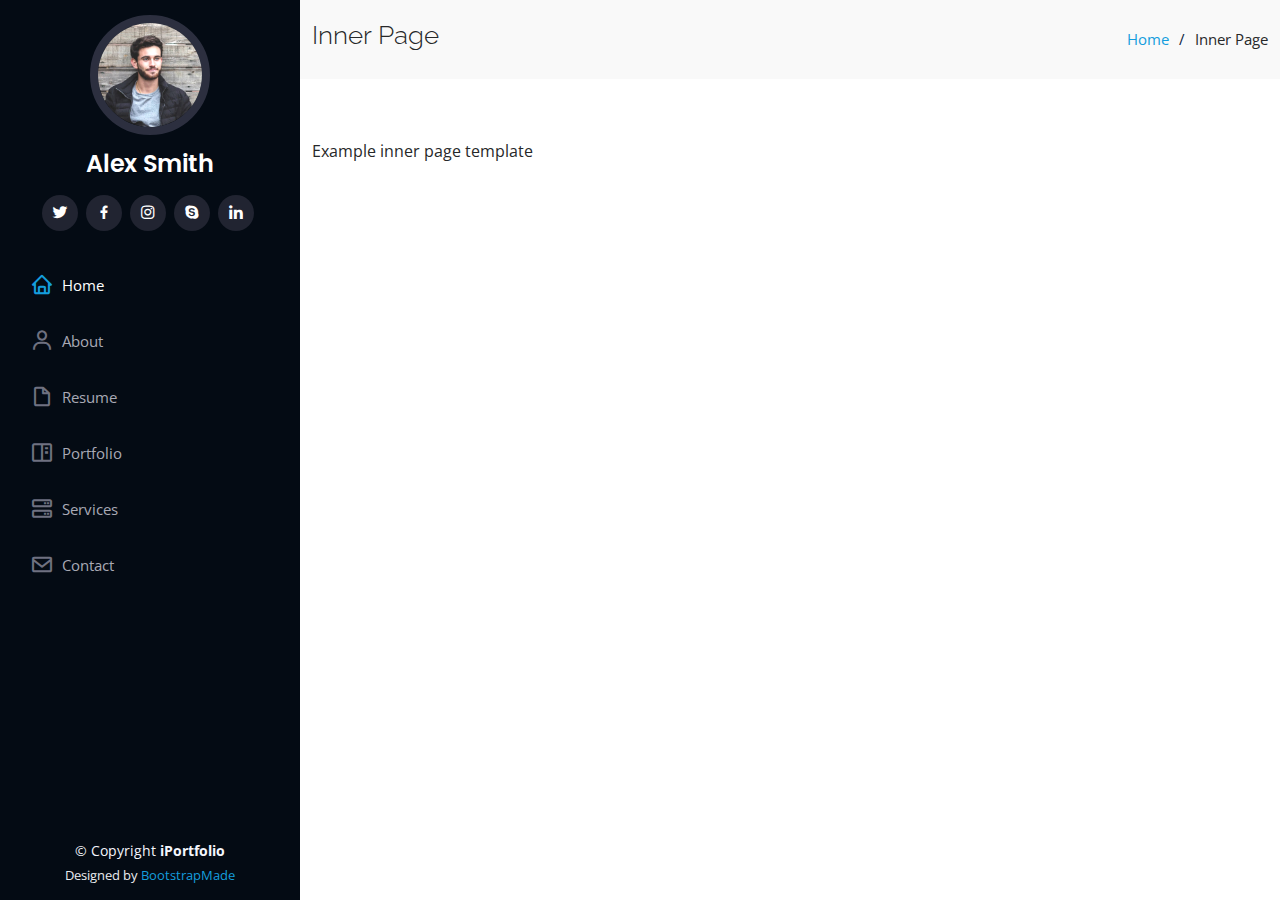
<file: inner-page.html>
<!DOCTYPE html>
<html lang="en">

<head>
  <meta charset="utf-8">
  <meta content="width=device-width, initial-scale=1.0" name="viewport">

  <title>Inner Page - iPortfolio Bootstrap Template</title>
  <meta content="" name="description">
  <meta content="" name="keywords">

  <!-- Favicons -->
  <link href="assets/img/favicon.png" rel="icon">
  <link href="assets/img/apple-touch-icon.png" rel="apple-touch-icon">

  <!-- Google Fonts -->
  <link href="https://fonts.googleapis.com/css?family=Open+Sans:300,300i,400,400i,600,600i,700,700i|Raleway:300,300i,400,400i,500,500i,600,600i,700,700i|Poppins:300,300i,400,400i,500,500i,600,600i,700,700i" rel="stylesheet">

  <!-- Vendor CSS Files -->
  <link href="assets/vendor/aos/aos.css" rel="stylesheet">
  <link href="assets/vendor/bootstrap/css/bootstrap.min.css" rel="stylesheet">
  <link href="assets/vendor/bootstrap-icons/bootstrap-icons.css" rel="stylesheet">
  <link href="assets/vendor/boxicons/css/boxicons.min.css" rel="stylesheet">
  <link href="assets/vendor/glightbox/css/glightbox.min.css" rel="stylesheet">
  <link href="assets/vendor/swiper/swiper-bundle.min.css" rel="stylesheet">

  <!-- Template Main CSS File -->
  <link href="assets/css/style.css" rel="stylesheet">

  <!-- =======================================================
  * Template Name: iPortfolio - v3.1.0
  * Template URL: https://bootstrapmade.com/iportfolio-bootstrap-portfolio-websites-template/
  * Author: BootstrapMade.com
  * License: https://bootstrapmade.com/license/
  ======================================================== -->
</head>

<body>

  <!-- ======= Mobile nav toggle button ======= -->
  <i class="bi bi-list mobile-nav-toggle d-xl-none"></i>

  <!-- ======= Header ======= -->
  <header id="header">
    <div class="d-flex flex-column">

      <div class="profile">
        <img src="assets/img/profile-img.jpg" alt="" class="img-fluid rounded-circle">
        <h1 class="text-light"><a href="index.html">Alex Smith</a></h1>
        <div class="social-links mt-3 text-center">
          <a href="#" class="twitter"><i class="bx bxl-twitter"></i></a>
          <a href="#" class="facebook"><i class="bx bxl-facebook"></i></a>
          <a href="#" class="instagram"><i class="bx bxl-instagram"></i></a>
          <a href="#" class="google-plus"><i class="bx bxl-skype"></i></a>
          <a href="#" class="linkedin"><i class="bx bxl-linkedin"></i></a>
        </div>
      </div>

      <nav id="navbar" class="nav-menu navbar">
        <ul>
          <li><a href="#hero" class="nav-link scrollto active"><i class="bx bx-home"></i> <span>Home</span></a></li>
          <li><a href="#about" class="nav-link scrollto"><i class="bx bx-user"></i> <span>About</span></a></li>
          <li><a href="#resume" class="nav-link scrollto"><i class="bx bx-file-blank"></i> <span>Resume</span></a></li>
          <li><a href="#portfolio" class="nav-link scrollto"><i class="bx bx-book-content"></i> <span>Portfolio</span></a></li>
          <li><a href="#services" class="nav-link scrollto"><i class="bx bx-server"></i> <span>Services</span></a></li>
          <li><a href="#contact" class="nav-link scrollto"><i class="bx bx-envelope"></i> <span>Contact</span></a></li>
        </ul>
      </nav><!-- .nav-menu -->
    </div>
  </header><!-- End Header -->

  <main id="main">

    <!-- ======= Breadcrumbs ======= -->
    <section class="breadcrumbs">
      <div class="container">

        <div class="d-flex justify-content-between align-items-center">
          <h2>Inner Page</h2>
          <ol>
            <li><a href="index.html">Home</a></li>
            <li>Inner Page</li>
          </ol>
        </div>

      </div>
    </section><!-- End Breadcrumbs -->

    <section class="inner-page">
      <div class="container">
        <p>
          Example inner page template
        </p>
      </div>
    </section>

  </main><!-- End #main -->

  <!-- ======= Footer ======= -->
  <footer id="footer">
    <div class="container">
      <div class="copyright">
        &copy; Copyright <strong><span>iPortfolio</span></strong>
      </div>
      <div class="credits">
        <!-- All the links in the footer should remain intact. -->
        <!-- You can delete the links only if you purchased the pro version. -->
        <!-- Licensing information: https://bootstrapmade.com/license/ -->
        <!-- Purchase the pro version with working PHP/AJAX contact form: https://bootstrapmade.com/iportfolio-bootstrap-portfolio-websites-template/ -->
        Designed by <a href="https://bootstrapmade.com/">BootstrapMade</a>
      </div>
    </div>
  </footer><!-- End  Footer -->

  <a href="#" class="back-to-top d-flex align-items-center justify-content-center"><i class="bi bi-arrow-up-short"></i></a>

  <!-- Vendor JS Files -->
  <script src="assets/vendor/aos/aos.js"></script>
  <script src="assets/vendor/bootstrap/js/bootstrap.bundle.min.js"></script>
  <script src="assets/vendor/glightbox/js/glightbox.min.js"></script>
  <script src="assets/vendor/isotope-layout/isotope.pkgd.min.js"></script>
  <script src="assets/vendor/php-email-form/validate.js"></script>
  <script src="assets/vendor/purecounter/purecounter.js"></script>
  <script src="assets/vendor/swiper/swiper-bundle.min.js"></script>
  <script src="assets/vendor/typed.js/typed.min.js"></script>
  <script src="assets/vendor/waypoints/noframework.waypoints.js"></script>

  <!-- Template Main JS File -->
  <script src="assets/js/main.js"></script>

</body>

</html>
</file>
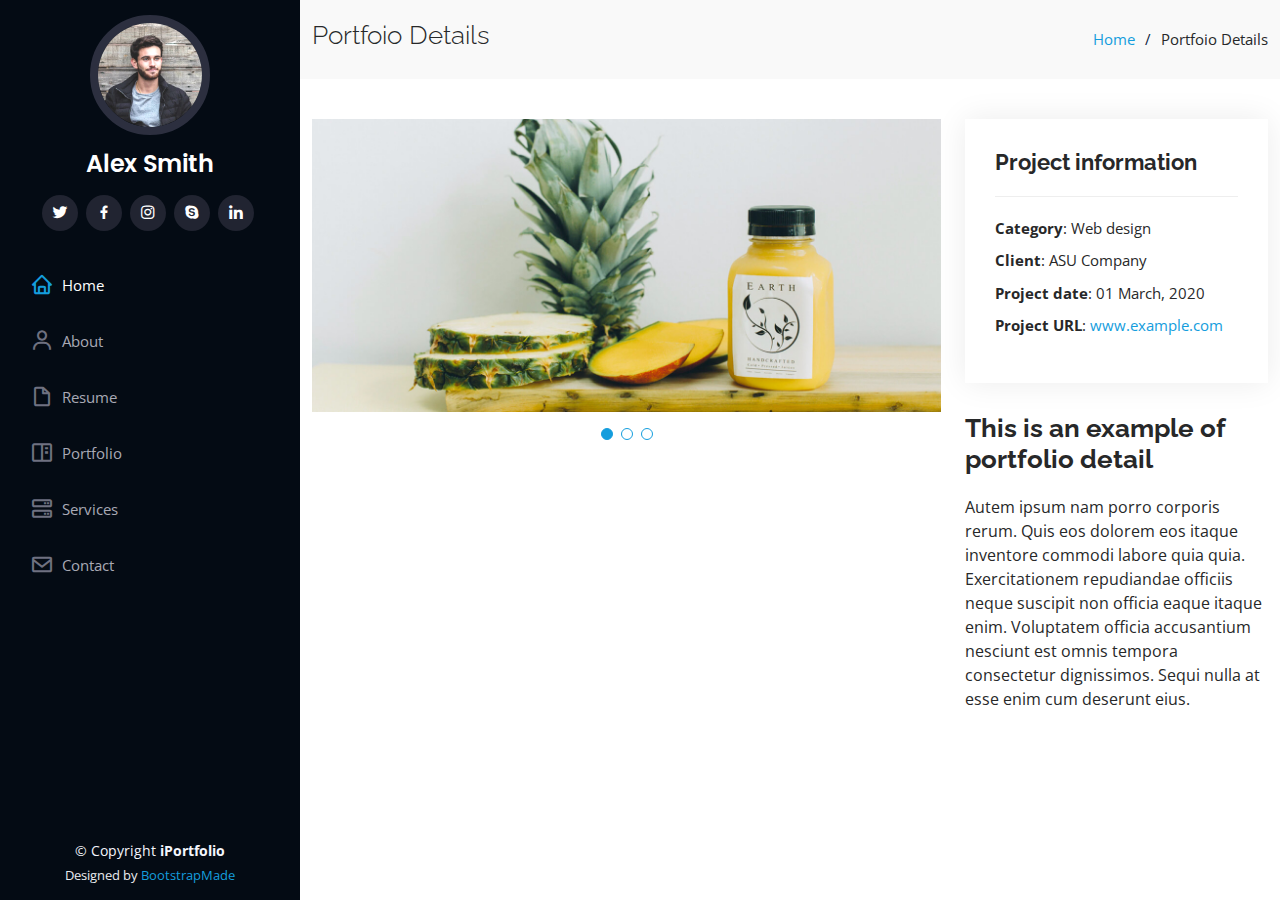
<file: portfolio-details.html>
<!DOCTYPE html>
<html lang="en">

<head>
  <meta charset="utf-8">
  <meta content="width=device-width, initial-scale=1.0" name="viewport">

  <title>Portfolio Details - iPortfolio Bootstrap Template</title>
  <meta content="" name="description">
  <meta content="" name="keywords">

  <!-- Favicons -->
  <link href="assets/img/favicon.png" rel="icon">
  <link href="assets/img/apple-touch-icon.png" rel="apple-touch-icon">

  <!-- Google Fonts -->
  <link href="https://fonts.googleapis.com/css?family=Open+Sans:300,300i,400,400i,600,600i,700,700i|Raleway:300,300i,400,400i,500,500i,600,600i,700,700i|Poppins:300,300i,400,400i,500,500i,600,600i,700,700i" rel="stylesheet">

  <!-- Vendor CSS Files -->
  <link href="assets/vendor/aos/aos.css" rel="stylesheet">
  <link href="assets/vendor/bootstrap/css/bootstrap.min.css" rel="stylesheet">
  <link href="assets/vendor/bootstrap-icons/bootstrap-icons.css" rel="stylesheet">
  <link href="assets/vendor/boxicons/css/boxicons.min.css" rel="stylesheet">
  <link href="assets/vendor/glightbox/css/glightbox.min.css" rel="stylesheet">
  <link href="assets/vendor/swiper/swiper-bundle.min.css" rel="stylesheet">

  <!-- Template Main CSS File -->
  <link href="assets/css/style.css" rel="stylesheet">

  <!-- =======================================================
  * Template Name: iPortfolio - v3.1.0
  * Template URL: https://bootstrapmade.com/iportfolio-bootstrap-portfolio-websites-template/
  * Author: BootstrapMade.com
  * License: https://bootstrapmade.com/license/
  ======================================================== -->
</head>

<body>

  <!-- ======= Mobile nav toggle button ======= -->
  <i class="bi bi-list mobile-nav-toggle d-xl-none"></i>

  <!-- ======= Header ======= -->
  <header id="header">
    <div class="d-flex flex-column">

      <div class="profile">
        <img src="assets/img/profile-img.jpg" alt="" class="img-fluid rounded-circle">
        <h1 class="text-light"><a href="index.html">Alex Smith</a></h1>
        <div class="social-links mt-3 text-center">
          <a href="#" class="twitter"><i class="bx bxl-twitter"></i></a>
          <a href="#" class="facebook"><i class="bx bxl-facebook"></i></a>
          <a href="#" class="instagram"><i class="bx bxl-instagram"></i></a>
          <a href="#" class="google-plus"><i class="bx bxl-skype"></i></a>
          <a href="#" class="linkedin"><i class="bx bxl-linkedin"></i></a>
        </div>
      </div>

      <nav id="navbar" class="nav-menu navbar">
        <ul>
          <li><a href="#hero" class="nav-link scrollto active"><i class="bx bx-home"></i> <span>Home</span></a></li>
          <li><a href="#about" class="nav-link scrollto"><i class="bx bx-user"></i> <span>About</span></a></li>
          <li><a href="#resume" class="nav-link scrollto"><i class="bx bx-file-blank"></i> <span>Resume</span></a></li>
          <li><a href="#portfolio" class="nav-link scrollto"><i class="bx bx-book-content"></i> <span>Portfolio</span></a></li>
          <li><a href="#services" class="nav-link scrollto"><i class="bx bx-server"></i> <span>Services</span></a></li>
          <li><a href="#contact" class="nav-link scrollto"><i class="bx bx-envelope"></i> <span>Contact</span></a></li>
        </ul>
      </nav><!-- .nav-menu -->
    </div>
  </header><!-- End Header -->

  <main id="main">

    <!-- ======= Breadcrumbs ======= -->
    <section id="breadcrumbs" class="breadcrumbs">
      <div class="container">

        <div class="d-flex justify-content-between align-items-center">
          <h2>Portfoio Details</h2>
          <ol>
            <li><a href="index.html">Home</a></li>
            <li>Portfoio Details</li>
          </ol>
        </div>

      </div>
    </section><!-- End Breadcrumbs -->

    <!-- ======= Portfolio Details Section ======= -->
    <section id="portfolio-details" class="portfolio-details">
      <div class="container">

        <div class="row gy-4">

          <div class="col-lg-8">
            <div class="portfolio-details-slider swiper-container">
              <div class="swiper-wrapper align-items-center">

                <div class="swiper-slide">
                  <img src="assets/img/portfolio/portfolio-details-1.jpg" alt="">
                </div>

                <div class="swiper-slide">
                  <img src="assets/img/portfolio/portfolio-details-2.jpg" alt="">
                </div>

                <div class="swiper-slide">
                  <img src="assets/img/portfolio/portfolio-details-3.jpg" alt="">
                </div>

              </div>
              <div class="swiper-pagination"></div>
            </div>
          </div>

          <div class="col-lg-4">
            <div class="portfolio-info">
              <h3>Project information</h3>
              <ul>
                <li><strong>Category</strong>: Web design</li>
                <li><strong>Client</strong>: ASU Company</li>
                <li><strong>Project date</strong>: 01 March, 2020</li>
                <li><strong>Project URL</strong>: <a href="#">www.example.com</a></li>
              </ul>
            </div>
            <div class="portfolio-description">
              <h2>This is an example of portfolio detail</h2>
              <p>
                Autem ipsum nam porro corporis rerum. Quis eos dolorem eos itaque inventore commodi labore quia quia. Exercitationem repudiandae officiis neque suscipit non officia eaque itaque enim. Voluptatem officia accusantium nesciunt est omnis tempora consectetur dignissimos. Sequi nulla at esse enim cum deserunt eius.
              </p>
            </div>
          </div>

        </div>

      </div>
    </section><!-- End Portfolio Details Section -->

  </main><!-- End #main -->

  <!-- ======= Footer ======= -->
  <footer id="footer">
    <div class="container">
      <div class="copyright">
        &copy; Copyright <strong><span>iPortfolio</span></strong>
      </div>
      <div class="credits">
        <!-- All the links in the footer should remain intact. -->
        <!-- You can delete the links only if you purchased the pro version. -->
        <!-- Licensing information: https://bootstrapmade.com/license/ -->
        <!-- Purchase the pro version with working PHP/AJAX contact form: https://bootstrapmade.com/iportfolio-bootstrap-portfolio-websites-template/ -->
        Designed by <a href="https://bootstrapmade.com/">BootstrapMade</a>
      </div>
    </div>
  </footer><!-- End  Footer -->

  <a href="#" class="back-to-top d-flex align-items-center justify-content-center"><i class="bi bi-arrow-up-short"></i></a>

  <!-- Vendor JS Files -->
  <script src="assets/vendor/aos/aos.js"></script>
  <script src="assets/vendor/bootstrap/js/bootstrap.bundle.min.js"></script>
  <script src="assets/vendor/glightbox/js/glightbox.min.js"></script>
  <script src="assets/vendor/isotope-layout/isotope.pkgd.min.js"></script>
  <script src="assets/vendor/php-email-form/validate.js"></script>
  <script src="assets/vendor/purecounter/purecounter.js"></script>
  <script src="assets/vendor/swiper/swiper-bundle.min.js"></script>
  <script src="assets/vendor/typed.js/typed.min.js"></script>
  <script src="assets/vendor/waypoints/noframework.waypoints.js"></script>

  <!-- Template Main JS File -->
  <script src="assets/js/main.js"></script>

</body>

</html>
</file>
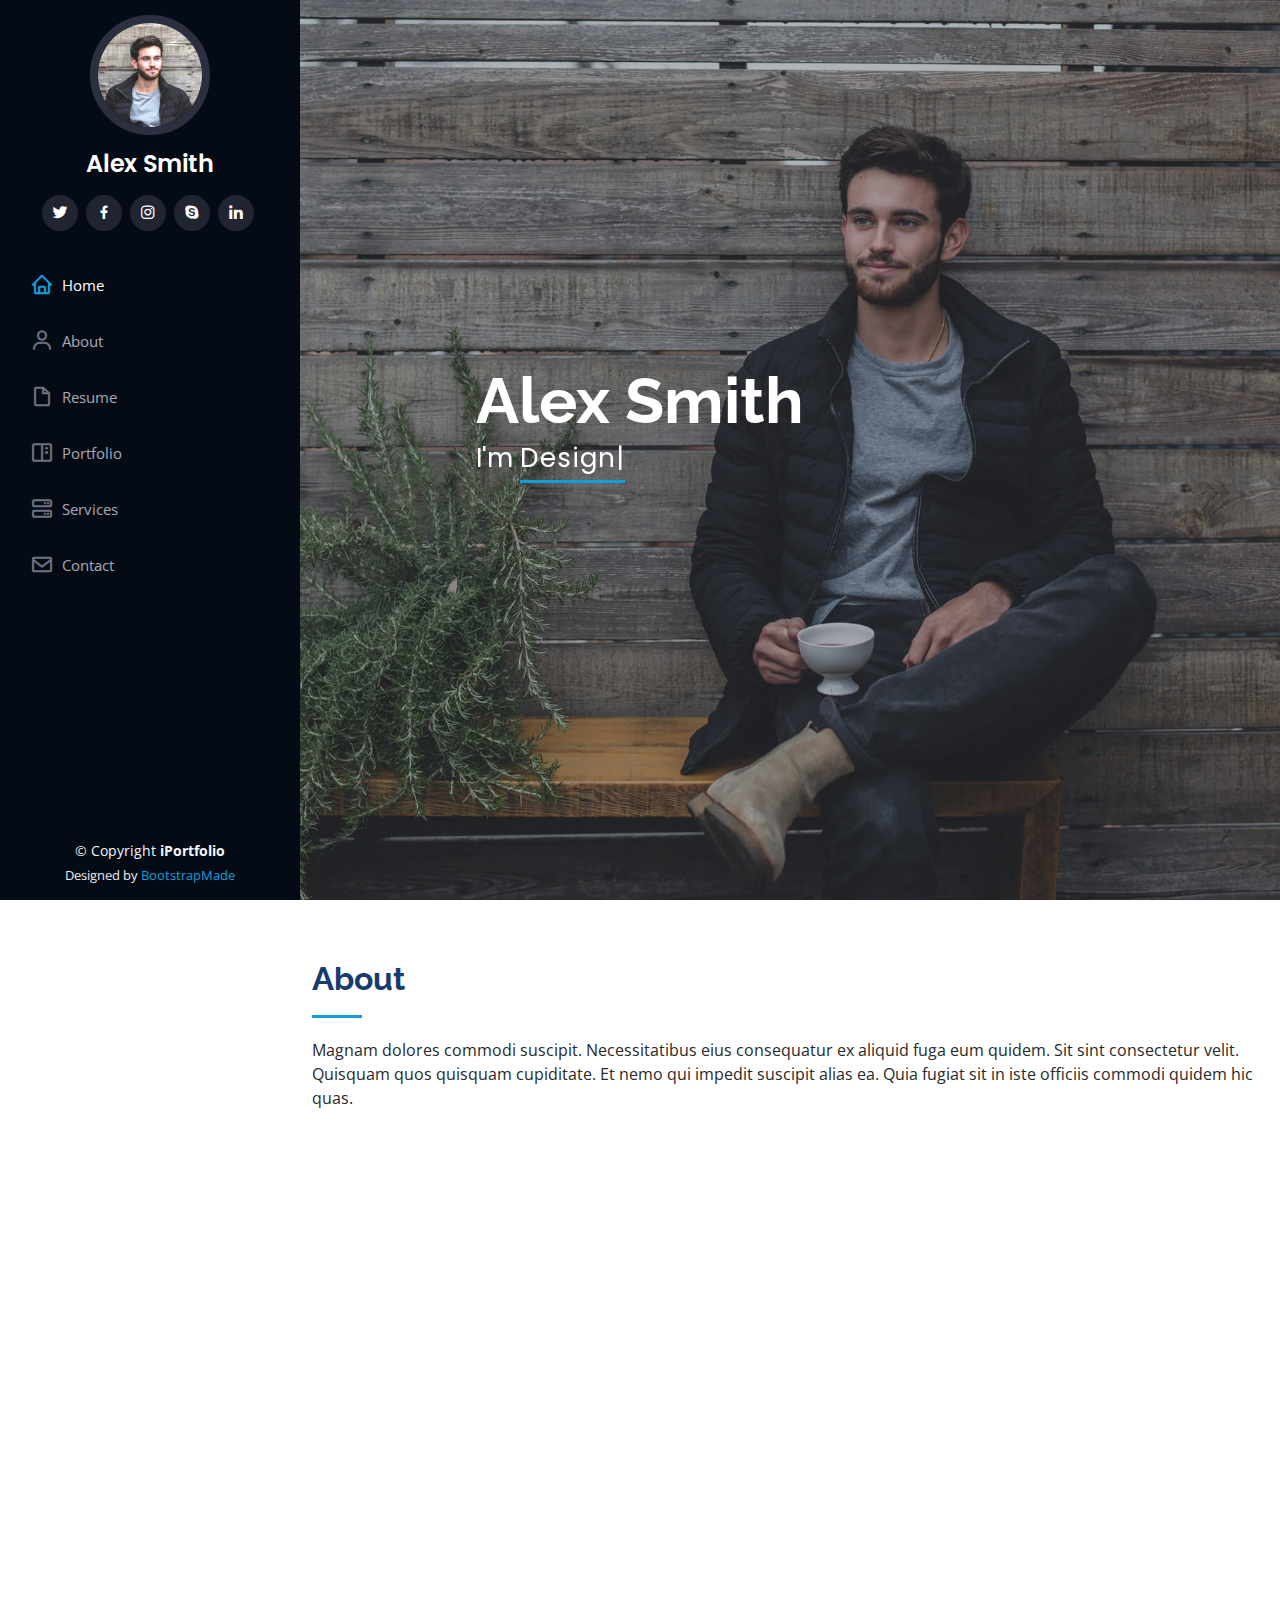
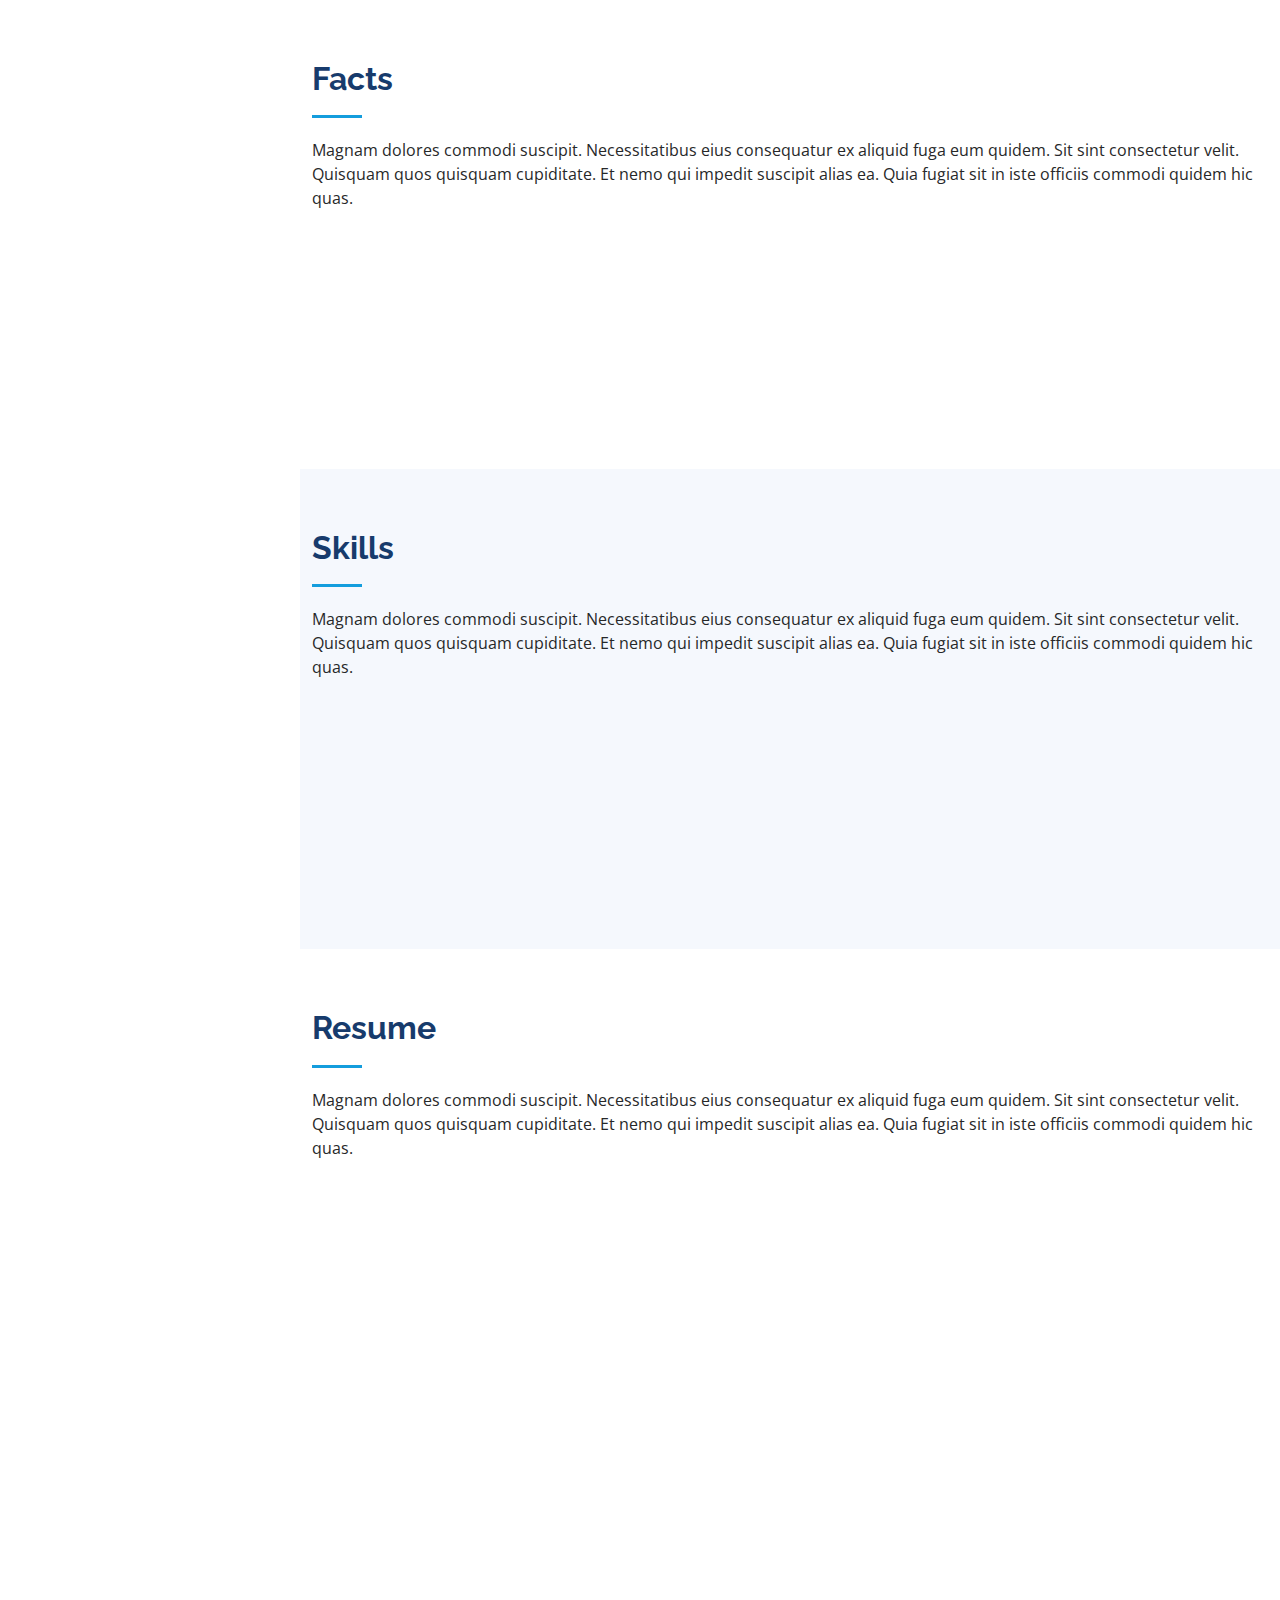
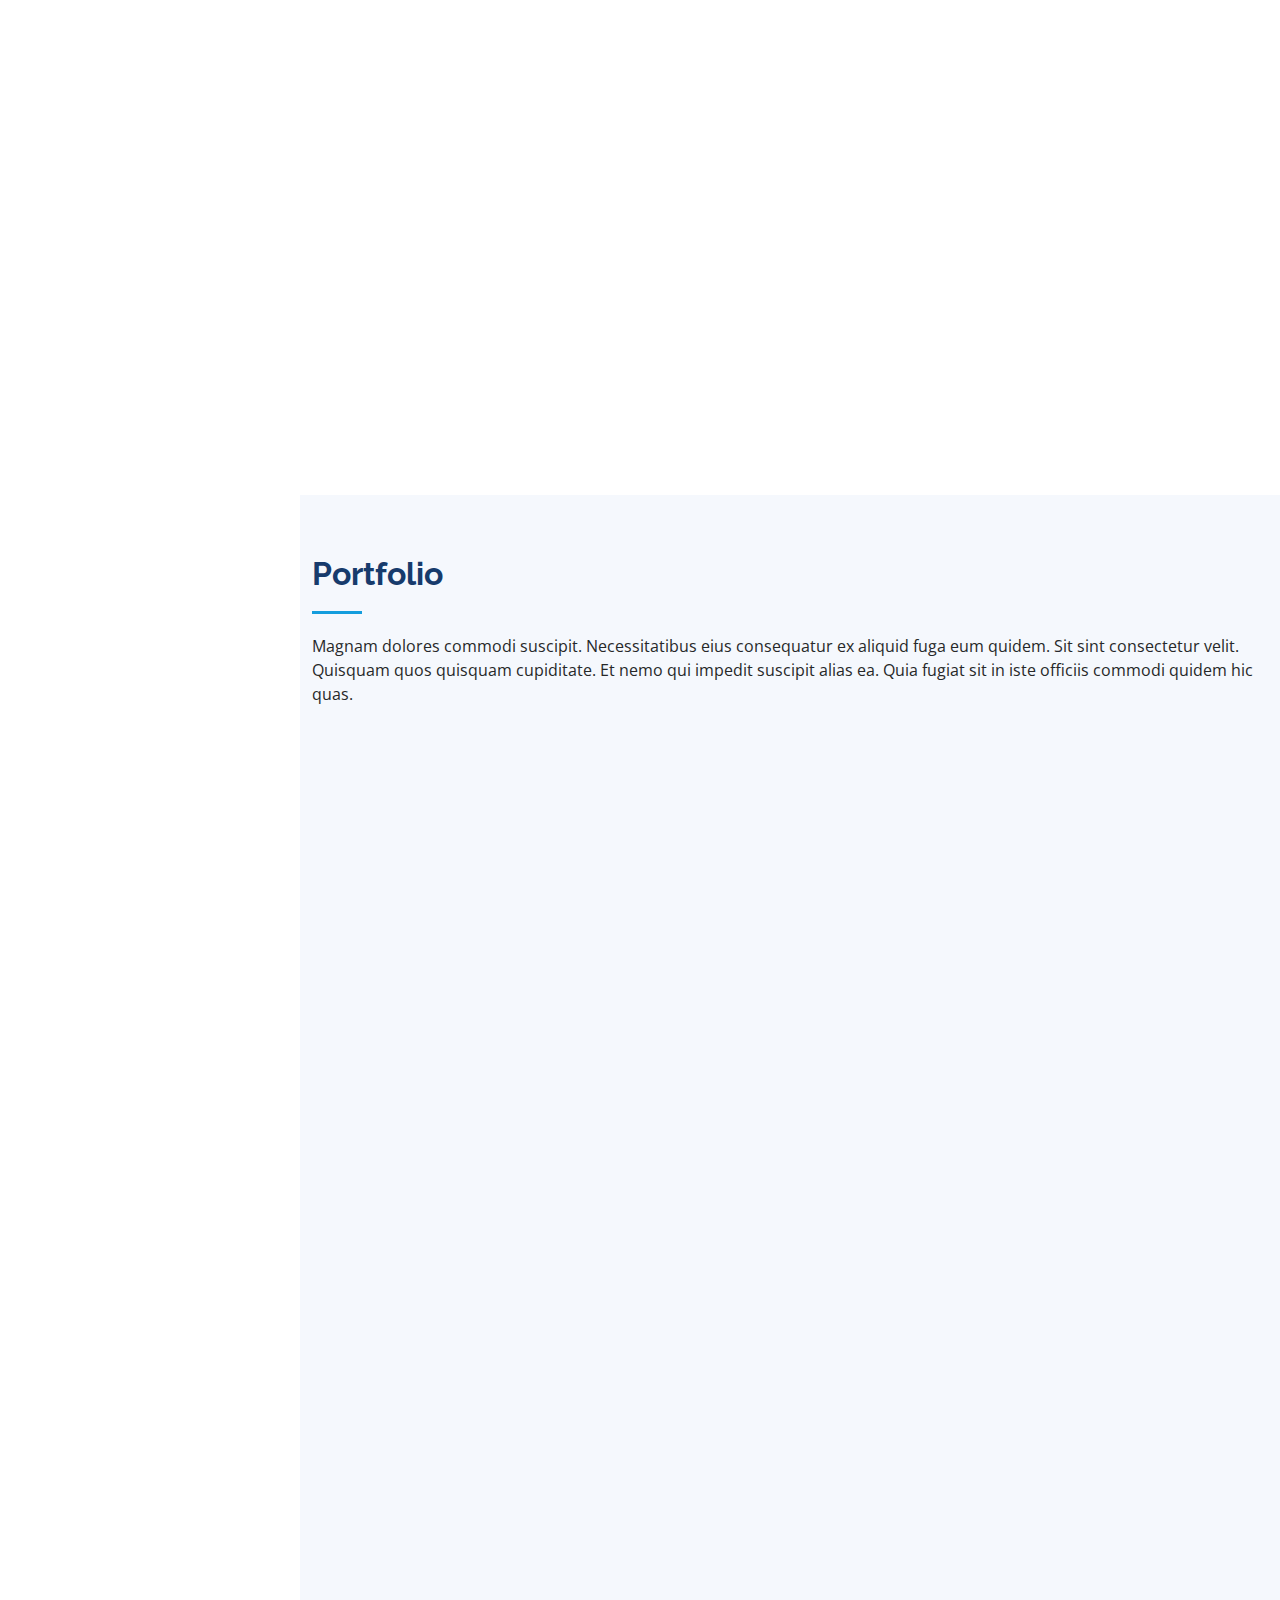
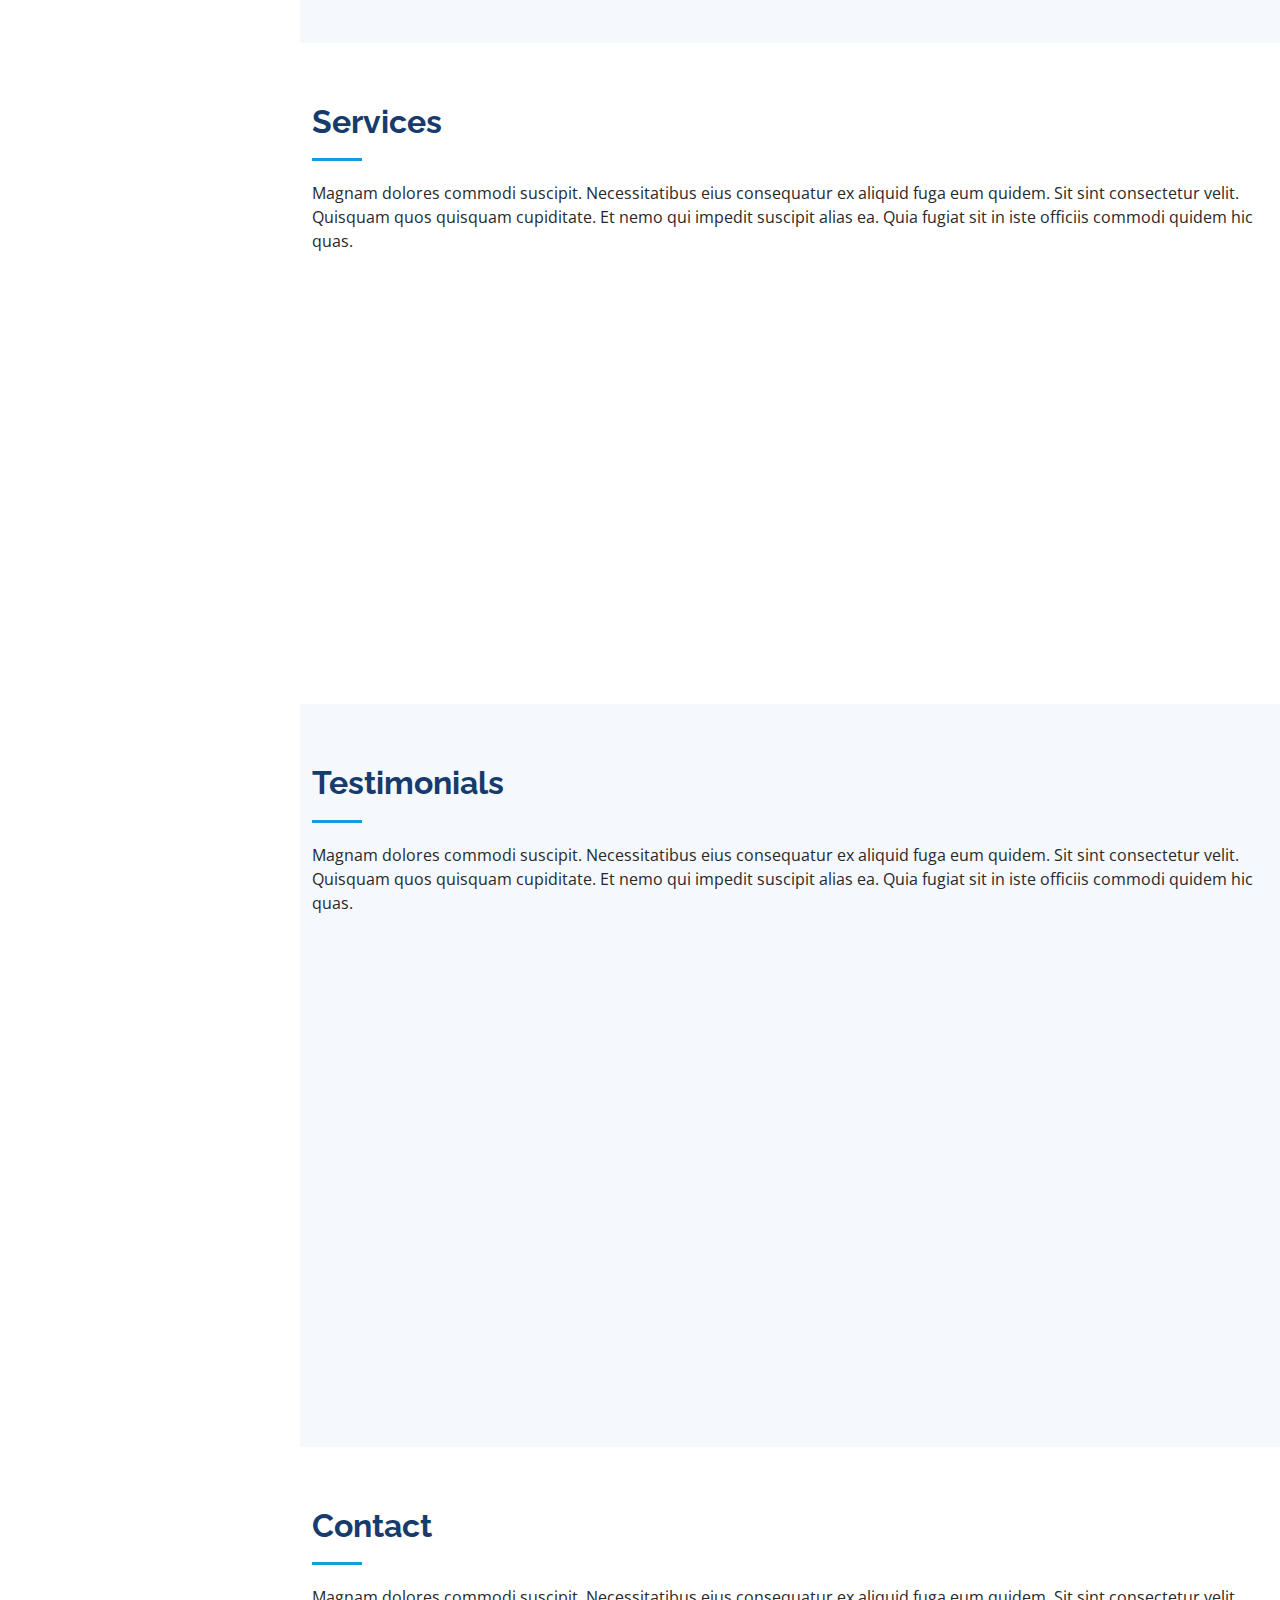
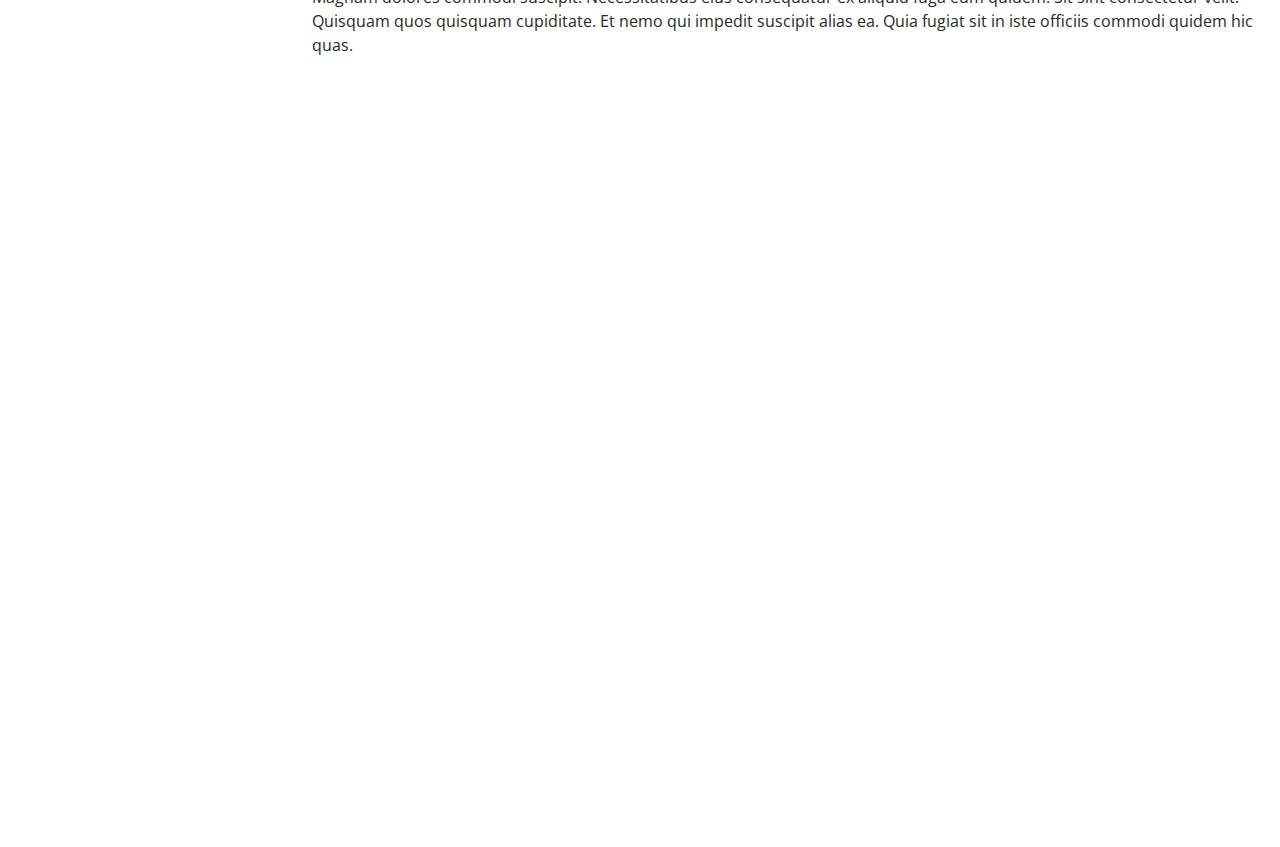
<file: iPortfolio/contact.html>
<!DOCTYPE html>
<html lang="en">

<head>
  <meta charset="utf-8">
  <meta content="width=device-width, initial-scale=1.0" name="viewport">

  <title>iPortfolio Bootstrap Template - Index</title>
  <meta content="" name="description">
  <meta content="" name="keywords">

  <!-- Favicons -->
  <link href="assets/img/favicon.png" rel="icon">
  <link href="assets/img/apple-touch-icon.png" rel="apple-touch-icon">

  <!-- Google Fonts -->
  <link href="https://fonts.googleapis.com/css?family=Open+Sans:300,300i,400,400i,600,600i,700,700i|Raleway:300,300i,400,400i,500,500i,600,600i,700,700i|Poppins:300,300i,400,400i,500,500i,600,600i,700,700i" rel="stylesheet">

  <!-- Vendor CSS Files -->
  <link href="assets/vendor/aos/aos.css" rel="stylesheet">
  <link href="assets/vendor/bootstrap/css/bootstrap.min.css" rel="stylesheet">
  <link href="assets/vendor/bootstrap-icons/bootstrap-icons.css" rel="stylesheet">
  <link href="assets/vendor/boxicons/css/boxicons.min.css" rel="stylesheet">
  <link href="assets/vendor/glightbox/css/glightbox.min.css" rel="stylesheet">
  <link href="assets/vendor/swiper/swiper-bundle.min.css" rel="stylesheet">

  <!-- Template Main CSS File -->
  <link href="assets/css/style.css" rel="stylesheet">

</head>

<body>

  <!-- ======= Mobile nav toggle button ======= -->
  <i class="bi bi-list mobile-nav-toggle d-xl-none"></i>

  <!-- ======= Header ======= -->
  <header id="header">
    <div class="d-flex flex-column">

      <div class="profile">
        <img src="assets/img/profile-img.jpg" alt="" class="img-fluid rounded-circle">
        <h1 class="text-light"><a href="index.html">Alex Smith</a></h1>
        <div class="social-links mt-3 text-center">
          <a href="#" class="twitter"><i class="bx bxl-twitter"></i></a>
          <a href="#" class="facebook"><i class="bx bxl-facebook"></i></a>
          <a href="#" class="instagram"><i class="bx bxl-instagram"></i></a>
          <a href="#" class="google-plus"><i class="bx bxl-skype"></i></a>
          <a href="#" class="linkedin"><i class="bx bxl-linkedin"></i></a>
        </div>
      </div>

      <nav id="navbar" class="nav-menu navbar">
        <ul>
          <li><a href="#hero" class="nav-link scrollto active"><i class="bx bx-home"></i> <span>Home</span></a></li>
          <li><a href="#about" class="nav-link scrollto"><i class="bx bx-user"></i> <span>About</span></a></li>
          <li><a href="#resume" class="nav-link scrollto"><i class="bx bx-file-blank"></i> <span>Resume</span></a></li>
          <li><a href="#portfolio" class="nav-link scrollto"><i class="bx bx-book-content"></i> <span>Portfolio</span></a></li>
          <li><a href="#services" class="nav-link scrollto"><i class="bx bx-server"></i> <span>Services</span></a></li>
          <li><a href="#contact" class="nav-link scrollto"><i class="bx bx-envelope"></i> <span>Contact</span></a></li>
        </ul>
      </nav><!-- .nav-menu -->
    </div>
  </header><!-- End Header -->

  <!-- ======= Hero Section ======= -->
  <section id="hero" class="d-flex flex-column justify-content-center align-items-center">
    <div class="hero-container" data-aos="fade-in">
      <h1>Alex Smith</h1>
      <p>I'm <span class="typed" data-typed-items="Designer, Developer, Freelancer, Photographer"></span></p>
    </div>
  </section><!-- End Hero -->

  <main id="main">

    <!-- ======= About Section ======= -->
    <section id="about" class="about">
      <div class="container">

        <div class="section-title">
          <h2>About</h2>
          <p>Magnam dolores commodi suscipit. Necessitatibus eius consequatur ex aliquid fuga eum quidem. Sit sint consectetur velit. Quisquam quos quisquam cupiditate. Et nemo qui impedit suscipit alias ea. Quia fugiat sit in iste officiis commodi quidem hic quas.</p>
        </div>

        <div class="row">
          <div class="col-lg-4" data-aos="fade-right">
            <img src="assets/img/profile-img.jpg" class="img-fluid" alt="">
          </div>
          <div class="col-lg-8 pt-4 pt-lg-0 content" data-aos="fade-left">
            <h3>UI/UX Designer &amp; Web Developer.</h3>
            <p class="fst-italic">
              Lorem ipsum dolor sit amet, consectetur adipiscing elit, sed do eiusmod tempor incididunt ut labore et dolore
              magna aliqua.
            </p>
            <div class="row">
              <div class="col-lg-6">
                <ul>
                  <li><i class="bi bi-chevron-right"></i> <strong>Birthday:</strong> <span>1 May 1995</span></li>
                  <li><i class="bi bi-chevron-right"></i> <strong>Website:</strong> <span>www.example.com</span></li>
                  <li><i class="bi bi-chevron-right"></i> <strong>Phone:</strong> <span>+123 456 7890</span></li>
                  <li><i class="bi bi-chevron-right"></i> <strong>City:</strong> <span>New York, USA</span></li>
                </ul>
              </div>
              <div class="col-lg-6">
                <ul>
                  <li><i class="bi bi-chevron-right"></i> <strong>Age:</strong> <span>30</span></li>
                  <li><i class="bi bi-chevron-right"></i> <strong>Degree:</strong> <span>Master</span></li>
                  <li><i class="bi bi-chevron-right"></i> <strong>PhEmailone:</strong> <span>email@example.com</span></li>
                  <li><i class="bi bi-chevron-right"></i> <strong>Freelance:</strong> <span>Available</span></li>
                </ul>
              </div>
            </div>
            <p>
              Officiis eligendi itaque labore et dolorum mollitia officiis optio vero. Quisquam sunt adipisci omnis et ut. Nulla accusantium dolor incidunt officia tempore. Et eius omnis.
              Cupiditate ut dicta maxime officiis quidem quia. Sed et consectetur qui quia repellendus itaque neque. Aliquid amet quidem ut quaerat cupiditate. Ab et eum qui repellendus omnis culpa magni laudantium dolores.
            </p>
          </div>
        </div>

      </div>
    </section><!-- End About Section -->

    <!-- ======= Facts Section ======= -->
    <section id="facts" class="facts">
      <div class="container">

        <div class="section-title">
          <h2>Facts</h2>
          <p>Magnam dolores commodi suscipit. Necessitatibus eius consequatur ex aliquid fuga eum quidem. Sit sint consectetur velit. Quisquam quos quisquam cupiditate. Et nemo qui impedit suscipit alias ea. Quia fugiat sit in iste officiis commodi quidem hic quas.</p>
        </div>

        <div class="row no-gutters">

          <div class="col-lg-3 col-md-6 d-md-flex align-items-md-stretch" data-aos="fade-up">
            <div class="count-box">
              <i class="bi bi-emoji-smile"></i>
              <span data-purecounter-start="0" data-purecounter-end="232" data-purecounter-duration="1" class="purecounter"></span>
              <p><strong>Happy Clients</strong> consequuntur quae</p>
            </div>
          </div>

          <div class="col-lg-3 col-md-6 d-md-flex align-items-md-stretch" data-aos="fade-up" data-aos-delay="100">
            <div class="count-box">
              <i class="bi bi-journal-richtext"></i>
              <span data-purecounter-start="0" data-purecounter-end="521" data-purecounter-duration="1" class="purecounter"></span>
              <p><strong>Projects</strong> adipisci atque cum quia aut</p>
            </div>
          </div>

          <div class="col-lg-3 col-md-6 d-md-flex align-items-md-stretch" data-aos="fade-up" data-aos-delay="200">
            <div class="count-box">
              <i class="bi bi-headset"></i>
              <span data-purecounter-start="0" data-purecounter-end="1453" data-purecounter-duration="1" class="purecounter"></span>
              <p><strong>Hours Of Support</strong> aut commodi quaerat</p>
            </div>
          </div>

          <div class="col-lg-3 col-md-6 d-md-flex align-items-md-stretch" data-aos="fade-up" data-aos-delay="300">
            <div class="count-box">
              <i class="bi bi-people"></i>
              <span data-purecounter-start="0" data-purecounter-end="32" data-purecounter-duration="1" class="purecounter"></span>
              <p><strong>Hard Workers</strong> rerum asperiores dolor</p>
            </div>
          </div>

        </div>

      </div>
    </section><!-- End Facts Section -->

    <!-- ======= Skills Section ======= -->
    <section id="skills" class="skills section-bg">
      <div class="container">

        <div class="section-title">
          <h2>Skills</h2>
          <p>Magnam dolores commodi suscipit. Necessitatibus eius consequatur ex aliquid fuga eum quidem. Sit sint consectetur velit. Quisquam quos quisquam cupiditate. Et nemo qui impedit suscipit alias ea. Quia fugiat sit in iste officiis commodi quidem hic quas.</p>
        </div>

        <div class="row skills-content">

          <div class="col-lg-6" data-aos="fade-up">

            <div class="progress">
              <span class="skill">HTML <i class="val">100%</i></span>
              <div class="progress-bar-wrap">
                <div class="progress-bar" role="progressbar" aria-valuenow="100" aria-valuemin="0" aria-valuemax="100"></div>
              </div>
            </div>

            <div class="progress">
              <span class="skill">CSS <i class="val">90%</i></span>
              <div class="progress-bar-wrap">
                <div class="progress-bar" role="progressbar" aria-valuenow="90" aria-valuemin="0" aria-valuemax="100"></div>
              </div>
            </div>

            <div class="progress">
              <span class="skill">JavaScript <i class="val">75%</i></span>
              <div class="progress-bar-wrap">
                <div class="progress-bar" role="progressbar" aria-valuenow="75" aria-valuemin="0" aria-valuemax="100"></div>
              </div>
            </div>

          </div>

          <div class="col-lg-6" data-aos="fade-up" data-aos-delay="100">

            <div class="progress">
              <span class="skill">PHP <i class="val">80%</i></span>
              <div class="progress-bar-wrap">
                <div class="progress-bar" role="progressbar" aria-valuenow="80" aria-valuemin="0" aria-valuemax="100"></div>
              </div>
            </div>

            <div class="progress">
              <span class="skill">WordPress/CMS <i class="val">90%</i></span>
              <div class="progress-bar-wrap">
                <div class="progress-bar" role="progressbar" aria-valuenow="90" aria-valuemin="0" aria-valuemax="100"></div>
              </div>
            </div>

            <div class="progress">
              <span class="skill">Photoshop <i class="val">55%</i></span>
              <div class="progress-bar-wrap">
                <div class="progress-bar" role="progressbar" aria-valuenow="55" aria-valuemin="0" aria-valuemax="100"></div>
              </div>
            </div>

          </div>

        </div>

      </div>
    </section><!-- End Skills Section -->

    <!-- ======= Resume Section ======= -->
    <section id="resume" class="resume">
      <div class="container">

        <div class="section-title">
          <h2>Resume</h2>
          <p>Magnam dolores commodi suscipit. Necessitatibus eius consequatur ex aliquid fuga eum quidem. Sit sint consectetur velit. Quisquam quos quisquam cupiditate. Et nemo qui impedit suscipit alias ea. Quia fugiat sit in iste officiis commodi quidem hic quas.</p>
        </div>

        <div class="row">
          <div class="col-lg-6" data-aos="fade-up">
            <h3 class="resume-title">Sumary</h3>
            <div class="resume-item pb-0">
              <h4>Alex Smith</h4>
              <p><em>Innovative and deadline-driven Graphic Designer with 3+ years of experience designing and developing user-centered digital/print marketing material from initial concept to final, polished deliverable.</em></p>
              <ul>
                <li>Portland par 127,Orlando, FL</li>
                <li>(123) 456-7891</li>
                <li>alice.barkley@example.com</li>
              </ul>
            </div>

            <h3 class="resume-title">Education</h3>
            <div class="resume-item">
              <h4>Master of Fine Arts &amp; Graphic Design</h4>
              <h5>2015 - 2016</h5>
              <p><em>Rochester Institute of Technology, Rochester, NY</em></p>
              <p>Qui deserunt veniam. Et sed aliquam labore tempore sed quisquam iusto autem sit. Ea vero voluptatum qui ut dignissimos deleniti nerada porti sand markend</p>
            </div>
            <div class="resume-item">
              <h4>Bachelor of Fine Arts &amp; Graphic Design</h4>
              <h5>2010 - 2014</h5>
              <p><em>Rochester Institute of Technology, Rochester, NY</em></p>
              <p>Quia nobis sequi est occaecati aut. Repudiandae et iusto quae reiciendis et quis Eius vel ratione eius unde vitae rerum voluptates asperiores voluptatem Earum molestiae consequatur neque etlon sader mart dila</p>
            </div>
          </div>
          <div class="col-lg-6" data-aos="fade-up" data-aos-delay="100">
            <h3 class="resume-title">Professional Experience</h3>
            <div class="resume-item">
              <h4>Senior graphic design specialist</h4>
              <h5>2019 - Present</h5>
              <p><em>Experion, New York, NY </em></p>
              <ul>
                <li>Lead in the design, development, and implementation of the graphic, layout, and production communication materials</li>
                <li>Delegate tasks to the 7 members of the design team and provide counsel on all aspects of the project. </li>
                <li>Supervise the assessment of all graphic materials in order to ensure quality and accuracy of the design</li>
                <li>Oversee the efficient use of production project budgets ranging from $2,000 - $25,000</li>
              </ul>
            </div>
            <div class="resume-item">
              <h4>Graphic design specialist</h4>
              <h5>2017 - 2018</h5>
              <p><em>Stepping Stone Advertising, New York, NY</em></p>
              <ul>
                <li>Developed numerous marketing programs (logos, brochures,infographics, presentations, and advertisements).</li>
                <li>Managed up to 5 projects or tasks at a given time while under pressure</li>
                <li>Recommended and consulted with clients on the most appropriate graphic design</li>
                <li>Created 4+ design presentations and proposals a month for clients and account managers</li>
              </ul>
            </div>
          </div>
        </div>

      </div>
    </section><!-- End Resume Section -->

    <!-- ======= Portfolio Section ======= -->
    <section id="portfolio" class="portfolio section-bg">
      <div class="container">

        <div class="section-title">
          <h2>Portfolio</h2>
          <p>Magnam dolores commodi suscipit. Necessitatibus eius consequatur ex aliquid fuga eum quidem. Sit sint consectetur velit. Quisquam quos quisquam cupiditate. Et nemo qui impedit suscipit alias ea. Quia fugiat sit in iste officiis commodi quidem hic quas.</p>
        </div>

        <div class="row" data-aos="fade-up">
          <div class="col-lg-12 d-flex justify-content-center">
            <ul id="portfolio-flters">
              <li data-filter="*" class="filter-active">All</li>
              <li data-filter=".filter-app">App</li>
              <li data-filter=".filter-card">Card</li>
              <li data-filter=".filter-web">Web</li>
            </ul>
          </div>
        </div>

        <div class="row portfolio-container" data-aos="fade-up" data-aos-delay="100">

          <div class="col-lg-4 col-md-6 portfolio-item filter-app">
            <div class="portfolio-wrap">
              <img src="assets/img/portfolio/portfolio-1.jpg" class="img-fluid" alt="">
              <div class="portfolio-links">
                <a href="assets/img/portfolio/portfolio-1.jpg" data-gallery="portfolioGallery" class="portfolio-lightbox" title="App 1"><i class="bx bx-plus"></i></a>
                <a href="portfolio-details.html" title="More Details"><i class="bx bx-link"></i></a>
              </div>
            </div>
          </div>

          <div class="col-lg-4 col-md-6 portfolio-item filter-web">
            <div class="portfolio-wrap">
              <img src="assets/img/portfolio/portfolio-2.jpg" class="img-fluid" alt="">
              <div class="portfolio-links">
                <a href="assets/img/portfolio/portfolio-2.jpg" data-gallery="portfolioGallery" class="portfolio-lightbox" title="Web 3"><i class="bx bx-plus"></i></a>
                <a href="portfolio-details.html" title="More Details"><i class="bx bx-link"></i></a>
              </div>
            </div>
          </div>

          <div class="col-lg-4 col-md-6 portfolio-item filter-app">
            <div class="portfolio-wrap">
              <img src="assets/img/portfolio/portfolio-3.jpg" class="img-fluid" alt="">
              <div class="portfolio-links">
                <a href="assets/img/portfolio/portfolio-3.jpg" data-gallery="portfolioGallery" class="portfolio-lightbox" title="App 2"><i class="bx bx-plus"></i></a>
                <a href="portfolio-details.html" title="More Details"><i class="bx bx-link"></i></a>
              </div>
            </div>
          </div>

          <div class="col-lg-4 col-md-6 portfolio-item filter-card">
            <div class="portfolio-wrap">
              <img src="assets/img/portfolio/portfolio-4.jpg" class="img-fluid" alt="">
              <div class="portfolio-links">
                <a href="assets/img/portfolio/portfolio-4.jpg" data-gallery="portfolioGallery" class="portfolio-lightbox" title="Card 2"><i class="bx bx-plus"></i></a>
                <a href="portfolio-details.html" title="More Details"><i class="bx bx-link"></i></a>
              </div>
            </div>
          </div>

          <div class="col-lg-4 col-md-6 portfolio-item filter-web">
            <div class="portfolio-wrap">
              <img src="assets/img/portfolio/portfolio-5.jpg" class="img-fluid" alt="">
              <div class="portfolio-links">
                <a href="assets/img/portfolio/portfolio-5.jpg" data-gallery="portfolioGallery" class="portfolio-lightbox" title="Web 2"><i class="bx bx-plus"></i></a>
                <a href="portfolio-details.html" title="More Details"><i class="bx bx-link"></i></a>
              </div>
            </div>
          </div>

          <div class="col-lg-4 col-md-6 portfolio-item filter-app">
            <div class="portfolio-wrap">
              <img src="assets/img/portfolio/portfolio-6.jpg" class="img-fluid" alt="">
              <div class="portfolio-links">
                <a href="assets/img/portfolio/portfolio-6.jpg" data-gallery="portfolioGallery" class="portfolio-lightbox" title="App 3"><i class="bx bx-plus"></i></a>
                <a href="portfolio-details.html" title="More Details"><i class="bx bx-link"></i></a>
              </div>
            </div>
          </div>

          <div class="col-lg-4 col-md-6 portfolio-item filter-card">
            <div class="portfolio-wrap">
              <img src="assets/img/portfolio/portfolio-7.jpg" class="img-fluid" alt="">
              <div class="portfolio-links">
                <a href="assets/img/portfolio/portfolio-7.jpg" data-gallery="portfolioGallery" class="portfolio-lightbox" title="Card 1"><i class="bx bx-plus"></i></a>
                <a href="portfolio-details.html" title="More Details"><i class="bx bx-link"></i></a>
              </div>
            </div>
          </div>

          <div class="col-lg-4 col-md-6 portfolio-item filter-card">
            <div class="portfolio-wrap">
              <img src="assets/img/portfolio/portfolio-8.jpg" class="img-fluid" alt="">
              <div class="portfolio-links">
                <a href="assets/img/portfolio/portfolio-8.jpg" data-gallery="portfolioGallery" class="portfolio-lightbox" title="Card 3"><i class="bx bx-plus"></i></a>
                <a href="portfolio-details.html" title="More Details"><i class="bx bx-link"></i></a>
              </div>
            </div>
          </div>

          <div class="col-lg-4 col-md-6 portfolio-item filter-web">
            <div class="portfolio-wrap">
              <img src="assets/img/portfolio/portfolio-9.jpg" class="img-fluid" alt="">
              <div class="portfolio-links">
                <a href="assets/img/portfolio/portfolio-9.jpg" data-gallery="portfolioGallery" class="portfolio-lightbox" title="Web 3"><i class="bx bx-plus"></i></a>
                <a href="portfolio-details.html" title="More Details"><i class="bx bx-link"></i></a>
              </div>
            </div>
          </div>

        </div>

      </div>
    </section><!-- End Portfolio Section -->

    <!-- ======= Services Section ======= -->
    <section id="services" class="services">
      <div class="container">

        <div class="section-title">
          <h2>Services</h2>
          <p>Magnam dolores commodi suscipit. Necessitatibus eius consequatur ex aliquid fuga eum quidem. Sit sint consectetur velit. Quisquam quos quisquam cupiditate. Et nemo qui impedit suscipit alias ea. Quia fugiat sit in iste officiis commodi quidem hic quas.</p>
        </div>

        <div class="row">
          <div class="col-lg-4 col-md-6 icon-box" data-aos="fade-up">
            <div class="icon"><i class="bi bi-briefcase"></i></div>
            <h4 class="title"><a href="">Lorem Ipsum</a></h4>
            <p class="description">Voluptatum deleniti atque corrupti quos dolores et quas molestias excepturi sint occaecati cupiditate non provident</p>
          </div>
          <div class="col-lg-4 col-md-6 icon-box" data-aos="fade-up" data-aos-delay="100">
            <div class="icon"><i class="bi bi-card-checklist"></i></div>
            <h4 class="title"><a href="">Dolor Sitema</a></h4>
            <p class="description">Minim veniam, quis nostrud exercitation ullamco laboris nisi ut aliquip ex ea commodo consequat tarad limino ata</p>
          </div>
          <div class="col-lg-4 col-md-6 icon-box" data-aos="fade-up" data-aos-delay="200">
            <div class="icon"><i class="bi bi-bar-chart"></i></div>
            <h4 class="title"><a href="">Sed ut perspiciatis</a></h4>
            <p class="description">Duis aute irure dolor in reprehenderit in voluptate velit esse cillum dolore eu fugiat nulla pariatur</p>
          </div>
          <div class="col-lg-4 col-md-6 icon-box" data-aos="fade-up" data-aos-delay="300">
            <div class="icon"><i class="bi bi-binoculars"></i></div>
            <h4 class="title"><a href="">Magni Dolores</a></h4>
            <p class="description">Excepteur sint occaecat cupidatat non proident, sunt in culpa qui officia deserunt mollit anim id est laborum</p>
          </div>
          <div class="col-lg-4 col-md-6 icon-box" data-aos="fade-up" data-aos-delay="400">
            <div class="icon"><i class="bi bi-brightness-high"></i></div>
            <h4 class="title"><a href="">Nemo Enim</a></h4>
            <p class="description">At vero eos et accusamus et iusto odio dignissimos ducimus qui blanditiis praesentium voluptatum deleniti atque</p>
          </div>
          <div class="col-lg-4 col-md-6 icon-box" data-aos="fade-up" data-aos-delay="500">
            <div class="icon"><i class="bi bi-calendar4-week"></i></div>
            <h4 class="title"><a href="">Eiusmod Tempor</a></h4>
            <p class="description">Et harum quidem rerum facilis est et expedita distinctio. Nam libero tempore, cum soluta nobis est eligendi</p>
          </div>
        </div>

      </div>
    </section><!-- End Services Section -->

    <!-- ======= Testimonials Section ======= -->
    <section id="testimonials" class="testimonials section-bg">
      <div class="container">

        <div class="section-title">
          <h2>Testimonials</h2>
          <p>Magnam dolores commodi suscipit. Necessitatibus eius consequatur ex aliquid fuga eum quidem. Sit sint consectetur velit. Quisquam quos quisquam cupiditate. Et nemo qui impedit suscipit alias ea. Quia fugiat sit in iste officiis commodi quidem hic quas.</p>
        </div>

        <div class="testimonials-slider swiper-container" data-aos="fade-up" data-aos-delay="100">
          <div class="swiper-wrapper">

            <div class="swiper-slide">
              <div class="testimonial-item" data-aos="fade-up">
                <p>
                  <i class="bx bxs-quote-alt-left quote-icon-left"></i>
                  Proin iaculis purus consequat sem cure digni ssim donec porttitora entum suscipit rhoncus. Accusantium quam, ultricies eget id, aliquam eget nibh et. Maecen aliquam, risus at semper.
                  <i class="bx bxs-quote-alt-right quote-icon-right"></i>
                </p>
                <img src="assets/img/testimonials/testimonials-1.jpg" class="testimonial-img" alt="">
                <h3>Saul Goodman</h3>
                <h4>Ceo &amp; Founder</h4>
              </div>
            </div><!-- End testimonial item -->

            <div class="swiper-slide">
              <div class="testimonial-item" data-aos="fade-up" data-aos-delay="100">
                <p>
                  <i class="bx bxs-quote-alt-left quote-icon-left"></i>
                  Export tempor illum tamen malis malis eram quae irure esse labore quem cillum quid cillum eram malis quorum velit fore eram velit sunt aliqua noster fugiat irure amet legam anim culpa.
                  <i class="bx bxs-quote-alt-right quote-icon-right"></i>
                </p>
                <img src="assets/img/testimonials/testimonials-2.jpg" class="testimonial-img" alt="">
                <h3>Sara Wilsson</h3>
                <h4>Designer</h4>
              </div>
            </div><!-- End testimonial item -->

            <div class="swiper-slide">
              <div class="testimonial-item" data-aos="fade-up" data-aos-delay="200">
                <p>
                  <i class="bx bxs-quote-alt-left quote-icon-left"></i>
                  Enim nisi quem export duis labore cillum quae magna enim sint quorum nulla quem veniam duis minim tempor labore quem eram duis noster aute amet eram fore quis sint minim.
                  <i class="bx bxs-quote-alt-right quote-icon-right"></i>
                </p>
                <img src="assets/img/testimonials/testimonials-3.jpg" class="testimonial-img" alt="">
                <h3>Jena Karlis</h3>
                <h4>Store Owner</h4>
              </div>
            </div><!-- End testimonial item -->

            <div class="swiper-slide">
              <div class="testimonial-item" data-aos="fade-up" data-aos-delay="300">
                <p>
                  <i class="bx bxs-quote-alt-left quote-icon-left"></i>
                  Fugiat enim eram quae cillum dolore dolor amet nulla culpa multos export minim fugiat minim velit minim dolor enim duis veniam ipsum anim magna sunt elit fore quem dolore labore illum veniam.
                  <i class="bx bxs-quote-alt-right quote-icon-right"></i>
                </p>
                <img src="assets/img/testimonials/testimonials-4.jpg" class="testimonial-img" alt="">
                <h3>Matt Brandon</h3>
                <h4>Freelancer</h4>
              </div>
            </div><!-- End testimonial item -->

            <div class="swiper-slide">
              <div class="testimonial-item" data-aos="fade-up" data-aos-delay="400">
                <p>
                  <i class="bx bxs-quote-alt-left quote-icon-left"></i>
                  Quis quorum aliqua sint quem legam fore sunt eram irure aliqua veniam tempor noster veniam enim culpa labore duis sunt culpa nulla illum cillum fugiat legam esse veniam culpa fore nisi cillum quid.
                  <i class="bx bxs-quote-alt-right quote-icon-right"></i>
                </p>
                <img src="assets/img/testimonials/testimonials-5.jpg" class="testimonial-img" alt="">
                <h3>John Larson</h3>
                <h4>Entrepreneur</h4>
              </div>
            </div><!-- End testimonial item -->

          </div>
          <div class="swiper-pagination"></div>
        </div>

      </div>
    </section><!-- End Testimonials Section -->

    <!-- ======= Contact Section ======= -->
    <section id="contact" class="contact">
      <div class="container">

        <div class="section-title">
          <h2>Contact</h2>
          <p>Magnam dolores commodi suscipit. Necessitatibus eius consequatur ex aliquid fuga eum quidem. Sit sint consectetur velit. Quisquam quos quisquam cupiditate. Et nemo qui impedit suscipit alias ea. Quia fugiat sit in iste officiis commodi quidem hic quas.</p>
        </div>

        <div class="row" data-aos="fade-in">

          <div class="col-lg-5 d-flex align-items-stretch">
            <div class="info">
              <div class="address">
                <i class="bi bi-geo-alt"></i>
                <h4>Location:</h4>
                <p>A108 Adam Street, New York, NY 535022</p>
              </div>

              <div class="email">
                <i class="bi bi-envelope"></i>
                <h4>Email:</h4>
                <p>info@example.com</p>
              </div>

              <div class="phone">
                <i class="bi bi-phone"></i>
                <h4>Call:</h4>
                <p>+1 5589 55488 55s</p>
              </div>

              <iframe src="https://www.google.com/maps/embed?pb=!1m14!1m8!1m3!1d12097.433213460943!2d-74.0062269!3d40.7101282!3m2!1i1024!2i768!4f13.1!3m3!1m2!1s0x0%3A0xb89d1fe6bc499443!2sDowntown+Conference+Center!5e0!3m2!1smk!2sbg!4v1539943755621" frameborder="0" style="border:0; width: 100%; height: 290px;" allowfullscreen></iframe>
            </div>

          </div>

          <div class="col-lg-7 mt-5 mt-lg-0 d-flex align-items-stretch">
            <form action="forms/contact.php" method="post" role="form" class="php-email-form">
              <div class="row">
                <div class="form-group col-md-6">
                  <label for="name">Your Name</label>
                  <input type="text" name="name" class="form-control" id="name" required>
                </div>
                <div class="form-group col-md-6">
                  <label for="name">Your Email</label>
                  <input type="email" class="form-control" name="email" id="email" required>
                </div>
              </div>
              <div class="form-group">
                <label for="name">Subject</label>
                <input type="text" class="form-control" name="subject" id="subject" required>
              </div>
              <div class="form-group">
                <label for="name">Message</label>
                <textarea class="form-control" name="message" rows="10" required></textarea>
              </div>
              <div class="my-3">
                <div class="loading">Loading</div>
                <div class="error-message"></div>
                <div class="sent-message">Your message has been sent. Thank you!</div>
              </div>
              <div class="text-center"><button type="submit">Send Message</button></div>
            </form>
          </div>

        </div>

      </div>
    </section><!-- End Contact Section -->

  </main><!-- End #main -->

  <!-- ======= Footer ======= -->
  <footer id="footer">
    <div class="container">
      <div class="copyright">
        &copy; Copyright <strong><span>iPortfolio</span></strong>
      </div>
      <div class="credits">
        <!-- All the links in the footer should remain intact. -->
        <!-- You can delete the links only if you purchased the pro version. -->
        <!-- Licensing information: https://bootstrapmade.com/license/ -->
        <!-- Purchase the pro version with working PHP/AJAX contact form: https://bootstrapmade.com/iportfolio-bootstrap-portfolio-websites-template/ -->
        Designed by <a href="https://bootstrapmade.com/">BootstrapMade</a>
      </div>
    </div>
  </footer><!-- End  Footer -->

  <a href="#" class="back-to-top d-flex align-items-center justify-content-center"><i class="bi bi-arrow-up-short"></i></a>

  <!-- Vendor JS Files -->
  <script src="assets/vendor/aos/aos.js"></script>
  <script src="assets/vendor/bootstrap/js/bootstrap.bundle.min.js"></script>
  <script src="assets/vendor/glightbox/js/glightbox.min.js"></script>
  <script src="assets/vendor/isotope-layout/isotope.pkgd.min.js"></script>
  <script src="assets/vendor/php-email-form/validate.js"></script>
  <script src="assets/vendor/purecounter/purecounter.js"></script>
  <script src="assets/vendor/swiper/swiper-bundle.min.js"></script>
  <script src="assets/vendor/typed.js/typed.min.js"></script>
  <script src="assets/vendor/waypoints/noframework.waypoints.js"></script>

  <!-- Template Main JS File -->
  <script src="assets/js/main.js"></script>

</body>

</html>
</file>
<file: assets/css/style.css>
/**
* Template Name: iPortfolio - v3.1.0
* Template URL: https://bootstrapmade.com/iportfolio-bootstrap-portfolio-websites-template/
* Author: BootstrapMade.com
* License: https://bootstrapmade.com/license/
*/

/*--------------------------------------------------------------
# General
--------------------------------------------------------------*/
body {
  font-family: "Open Sans", sans-serif;
  color: #272829;
}

a {
  color: #149ddd;
  text-decoration: none;
}

a:hover {
  color: #37b3ed;
  text-decoration: none;
}

h1, h2, h3, h4, h5, h6 {
  font-family: "Raleway", sans-serif;
}

/*--------------------------------------------------------------
# Back to top button
--------------------------------------------------------------*/
.back-to-top {
  position: fixed;
  visibility: hidden;
  opacity: 0;
  right: 15px;
  bottom: 15px;
  z-index: 996;
  background: #149ddd;
  width: 40px;
  height: 40px;
  border-radius: 50px;
  transition: all 0.4s;
}

.back-to-top i {
  font-size: 28px;
  color: #fff;
  line-height: 0;
}

.back-to-top:hover {
  background: #2eafec;
  color: #fff;
}

.back-to-top.active {
  visibility: visible;
  opacity: 1;
}

/*--------------------------------------------------------------
# Header
--------------------------------------------------------------*/
#header {
  position: fixed;
  top: 0;
  left: 0;
  bottom: 0;
  width: 300px;
  transition: all ease-in-out 0.5s;
  z-index: 9997;
  transition: all 0.5s;
  padding: 0 15px;
  background: #040b14;
  overflow-y: auto;
}

#header .profile img {
  margin: 15px auto;
  display: block;
  width: 120px;
  border: 8px solid #2c2f3f;
}

#header .profile h1 {
  font-size: 24px;
  margin: 0;
  padding: 0;
  font-weight: 600;
  -moz-text-align-last: center;
  text-align-last: center;
  font-family: "Poppins", sans-serif;
}

#header .profile h1 a, #header .profile h1 a:hover {
  color: #fff;
  text-decoration: none;
}

#header .profile .social-links a {
  font-size: 18px;
  display: inline-block;
  background: #212431;
  color: #fff;
  line-height: 1;
  padding: 8px 0;
  margin-right: 4px;
  border-radius: 50%;
  text-align: center;
  width: 36px;
  height: 36px;
  transition: 0.3s;
}

#header .profile .social-links a:hover {
  background: #149ddd;
  color: #fff;
  text-decoration: none;
}

#main {
  margin-left: 300px;
}

@media (max-width: 1199px) {
  #header {
    left: -300px;
  }
  #main {
    margin-left: 0;
  }
}

/*--------------------------------------------------------------
# Navigation Menu
--------------------------------------------------------------*/
/* Desktop Navigation */
.nav-menu {
  padding: 30px 0 0 0;
}

.nav-menu * {
  margin: 0;
  padding: 0;
  list-style: none;
}

.nav-menu > ul > li {
  position: relative;
  white-space: nowrap;
}

.nav-menu a {
  display: flex;
  align-items: center;
  color: #a8a9b4;
  padding: 12px 15px;
  margin-bottom: 8px;
  transition: 0.3s;
  font-size: 15px;
}

.nav-menu a i {
  font-size: 24px;
  padding-right: 8px;
  color: #6f7180;
}

.nav-menu a:hover, .nav-menu .active, .nav-menu li:hover > a {
  text-decoration: none;
  color: #fff;
}

.nav-menu a:hover i, .nav-menu .active i, .nav-menu li:hover > a i {
  color: #149ddd;
}

/* Mobile Navigation */
.mobile-nav-toggle {
  position: fixed;
  right: 15px;
  top: 15px;
  z-index: 9998;
  border: 0;
  font-size: 24px;
  transition: all 0.4s;
  outline: none !important;
  background-color: #149ddd;
  color: #fff;
  width: 40px;
  height: 40px;
  display: inline-flex;
  align-items: center;
  justify-content: center;
  line-height: 0;
  border-radius: 50px;
  cursor: pointer;
}

.mobile-nav-active {
  overflow: hidden;
}

.mobile-nav-active #header {
  left: 0;
}

/*--------------------------------------------------------------
# Hero Section
--------------------------------------------------------------*/
#hero {
  width: 100%;
  height: 100vh;
  background: url("../img/hero-bg-3.jpg") top center;
  background-size: cover;
}

#hero:before {
  content: "";
  background: rgba(5, 13, 24, 0.3);
  position: absolute;
  bottom: 0;
  top: 0;
  left: 0;
  right: 0;
  z-index: 1;
}

#hero .hero-container {
  position: relative;
  z-index: 2;
  min-width: 300px;
}

#hero h1 {
  margin: 0 0 10px 0;
  font-size: 64px;
  font-weight: 700;
  line-height: 56px;
  color: #fff;
}

#hero p {
  color: #fff;
  margin-bottom: 50px;
  font-size: 26px;
  font-family: "Poppins", sans-serif;
}

#hero p span {
  color: #fff;
  padding-bottom: 4px;
  letter-spacing: 1px;
  border-bottom: 3px solid #149ddd;
}

@media (min-width: 1024px) {
  #hero {
    background-attachment: fixed;
  }
}

@media (max-width: 768px) {
  #hero h1 {
    font-size: 28px;
    line-height: 36px;
  }
  #hero h2 {
    font-size: 18px;
    line-height: 24px;
    margin-bottom: 30px;
  }
}

/*--------------------------------------------------------------
# Sections General
--------------------------------------------------------------*/
section {
  padding: 60px 0;
  overflow: hidden;
}

.section-bg {
  background: #f5f8fd;
}

.section-title {
  padding-bottom: 30px;
}

.section-title h2 {
  font-size: 32px;
  font-weight: bold;
  margin-bottom: 20px;
  padding-bottom: 20px;
  position: relative;
  color: #173b6c;
}

.section-title h2::after {
  content: '';
  position: absolute;
  display: block;
  width: 50px;
  height: 3px;
  background: #149ddd;
  bottom: 0;
  left: 0;
}

.section-title p {
  margin-bottom: 0;
}

/*--------------------------------------------------------------
# About
--------------------------------------------------------------*/
.about .content h3 {
  font-weight: 700;
  font-size: 26px;
  color: #173b6c;
}

.about .content ul {
  list-style: none;
  padding: 0;
}

.about .content ul li {
  margin-bottom: 20px;
  display: flex;
  align-items: center;
}

.about .content ul strong {
  margin-right: 10px;
}

.about .content ul i {
  font-size: 16px;
  margin-right: 5px;
  color: #149ddd;
  line-height: 0;
}

.about .content p:last-child {
  margin-bottom: 0;
}

/*--------------------------------------------------------------
# Facts
--------------------------------------------------------------*/
.facts {
  padding-bottom: 30px;
}

.facts .count-box {
  padding: 30px;
  width: 100%;
}

.facts .count-box i {
  display: block;
  font-size: 44px;
  color: #149ddd;
  float: left;
  line-height: 0;
}

.facts .count-box span {
  font-size: 48px;
  line-height: 40px;
  display: block;
  font-weight: 700;
  color: #050d18;
  margin-left: 60px;
}

.facts .count-box p {
  padding: 15px 0 0 0;
  margin: 0 0 0 60px;
  font-family: "Raleway", sans-serif;
  font-size: 14px;
  color: #122f57;
}

.facts .count-box a {
  font-weight: 600;
  display: block;
  margin-top: 20px;
  color: #122f57;
  font-size: 15px;
  font-family: "Poppins", sans-serif;
  transition: ease-in-out 0.3s;
}

.facts .count-box a:hover {
  color: #1f5297;
}

/*--------------------------------------------------------------
# Akills
--------------------------------------------------------------*/
.skills .progress {
  height: 60px;
  display: block;
  background: none;
  border-radius: 0;
}

.skills .progress .skill {
  padding: 0;
  margin: 0 0 6px 0;
  text-transform: uppercase;
  display: block;
  font-weight: 600;
  font-family: "Poppins", sans-serif;
  color: #050d18;
}

.skills .progress .skill .val {
  float: right;
  font-style: normal;
}

.skills .progress-bar-wrap {
  background: #dce8f8;
  height: 10px;
}

.skills .progress-bar {
  width: 1px;
  height: 10px;
  transition: .9s;
  background-color: #149ddd;
}

/*--------------------------------------------------------------
# Resume
--------------------------------------------------------------*/
.resume .resume-title {
  font-size: 26px;
  font-weight: 700;
  margin-top: 20px;
  margin-bottom: 20px;
  color: #050d18;
}

.resume .resume-item {
  padding: 0 0 20px 20px;
  margin-top: -2px;
  border-left: 2px solid #1f5297;
  position: relative;
}

.resume .resume-item h4 {
  line-height: 18px;
  font-size: 18px;
  font-weight: 600;
  text-transform: uppercase;
  font-family: "Poppins", sans-serif;
  color: #050d18;
  margin-bottom: 10px;
}

.resume .resume-item h5 {
  font-size: 16px;
  background: #e4edf9;
  padding: 5px 15px;
  display: inline-block;
  font-weight: 600;
  margin-bottom: 10px;
}

.resume .resume-item ul {
  padding-left: 20px;
}

.resume .resume-item ul li {
  padding-bottom: 10px;
}

.resume .resume-item:last-child {
  padding-bottom: 0;
}

.resume .resume-item::before {
  content: "";
  position: absolute;
  width: 16px;
  height: 16px;
  border-radius: 50px;
  left: -9px;
  top: 0;
  background: #fff;
  border: 2px solid #1f5297;
}

/*--------------------------------------------------------------
# Portfolio
--------------------------------------------------------------*/
.portfolio .portfolio-item {
  margin-bottom: 30px;
}

.portfolio #portfolio-flters {
  padding: 0;
  margin: 0 auto 35px auto;
  list-style: none;
  text-align: center;
  background: #fff;
  border-radius: 50px;
  padding: 2px 15px;
}

.portfolio #portfolio-flters li {
  cursor: pointer;
  display: inline-block;
  padding: 10px 15px 8px 15px;
  font-size: 14px;
  font-weight: 600;
  line-height: 1;
  text-transform: uppercase;
  color: #272829;
  margin-bottom: 5px;
  transition: all 0.3s ease-in-out;
}

.portfolio #portfolio-flters li:hover, .portfolio #portfolio-flters li.filter-active {
  color: #149ddd;
}

.portfolio #portfolio-flters li:last-child {
  margin-right: 0;
}

.portfolio .portfolio-wrap {
  transition: 0.3s;
  position: relative;
  overflow: hidden;
  z-index: 1;
}

.portfolio .portfolio-wrap::before {
  content: "";
  background: rgba(255, 255, 255, 0.5);
  position: absolute;
  left: 0;
  right: 0;
  top: 0;
  bottom: 0;
  transition: all ease-in-out 0.3s;
  z-index: 2;
  opacity: 0;
}

.portfolio .portfolio-wrap .portfolio-links {
  opacity: 1;
  left: 0;
  right: 0;
  bottom: -60px;
  z-index: 3;
  position: absolute;
  transition: all ease-in-out 0.3s;
  display: flex;
  justify-content: center;
}

.portfolio .portfolio-wrap .portfolio-links a {
  color: #fff;
  font-size: 28px;
  text-align: center;
  background: rgba(20, 157, 221, 0.75);
  transition: 0.3s;
  width: 50%;
}

.portfolio .portfolio-wrap .portfolio-links a:hover {
  background: rgba(20, 157, 221, 0.95);
}

.portfolio .portfolio-wrap .portfolio-links a + a {
  border-left: 1px solid #37b3ed;
}

.portfolio .portfolio-wrap:hover::before {
  top: 0;
  left: 0;
  right: 0;
  bottom: 0;
  opacity: 1;
}

.portfolio .portfolio-wrap:hover .portfolio-links {
  opacity: 1;
  bottom: 0;
}

/*--------------------------------------------------------------
# Portfolio Details
--------------------------------------------------------------*/
.portfolio-details {
  padding-top: 40px;
}

.portfolio-details .portfolio-details-slider img {
  width: 100%;
}

.portfolio-details .portfolio-details-slider .swiper-pagination {
  margin-top: 20px;
  position: relative;
}

.portfolio-details .portfolio-details-slider .swiper-pagination .swiper-pagination-bullet {
  width: 12px;
  height: 12px;
  background-color: #fff;
  opacity: 1;
  border: 1px solid #149ddd;
}

.portfolio-details .portfolio-details-slider .swiper-pagination .swiper-pagination-bullet-active {
  background-color: #149ddd;
}

.portfolio-details .portfolio-info {
  padding: 30px;
  box-shadow: 0px 0 30px rgba(5, 13, 24, 0.08);
}

.portfolio-details .portfolio-info h3 {
  font-size: 22px;
  font-weight: 700;
  margin-bottom: 20px;
  padding-bottom: 20px;
  border-bottom: 1px solid #eee;
}

.portfolio-details .portfolio-info ul {
  list-style: none;
  padding: 0;
  font-size: 15px;
}

.portfolio-details .portfolio-info ul li + li {
  margin-top: 10px;
}

.portfolio-details .portfolio-description {
  padding-top: 30px;
}

.portfolio-details .portfolio-description h2 {
  font-size: 26px;
  font-weight: 700;
  margin-bottom: 20px;
}

.portfolio-details .portfolio-description p {
  padding: 0;
}

/*--------------------------------------------------------------
# Services
--------------------------------------------------------------*/
.services .icon-box {
  margin-bottom: 20px;
}

.services .icon {
  float: left;
  display: flex;
  align-items: center;
  justify-content: center;
  width: 54px;
  height: 54px;
  background: #149ddd;
  border-radius: 50%;
  transition: 0.5s;
  border: 1px solid #149ddd;
}

.services .icon i {
  color: #fff;
  font-size: 24px;
  line-height: 0;
}

.services .icon-box:hover .icon {
  background: #fff;
}

.services .icon-box:hover .icon i {
  color: #149ddd;
}

.services .title {
  margin-left: 80px;
  font-weight: 700;
  margin-bottom: 15px;
  font-size: 18px;
}

.services .title a {
  color: #343a40;
}

.services .title a:hover {
  color: #149ddd;
}

.services .description {
  margin-left: 80px;
  line-height: 24px;
  font-size: 14px;
}

/*--------------------------------------------------------------
# Testimonials
--------------------------------------------------------------*/
.testimonials .testimonial-item {
  box-sizing: content-box;
  text-align: center;
  min-height: 320px;
}

.testimonials .testimonial-item .testimonial-img {
  width: 90px;
  border-radius: 50%;
  margin: 0 auto;
}

.testimonials .testimonial-item h3 {
  font-size: 18px;
  font-weight: bold;
  margin: 10px 0 5px 0;
  color: #111;
}

.testimonials .testimonial-item h4 {
  font-size: 14px;
  color: #999;
  margin: 0;
}

.testimonials .testimonial-item .quote-icon-left, .testimonials .testimonial-item .quote-icon-right {
  color: #c3e8fa;
  font-size: 26px;
}

.testimonials .testimonial-item .quote-icon-left {
  display: inline-block;
  left: -5px;
  position: relative;
}

.testimonials .testimonial-item .quote-icon-right {
  display: inline-block;
  right: -5px;
  position: relative;
  top: 10px;
}

.testimonials .testimonial-item p {
  font-style: italic;
  margin: 0 15px 15px 15px;
  padding: 20px;
  background: #fff;
  position: relative;
  margin-bottom: 35px;
  border-radius: 6px;
  box-shadow: 0px 2px 15px rgba(0, 0, 0, 0.1);
}

.testimonials .testimonial-item p::after {
  content: "";
  width: 0;
  height: 0;
  border-top: 20px solid #fff;
  border-right: 20px solid transparent;
  border-left: 20px solid transparent;
  position: absolute;
  bottom: -20px;
  left: calc(50% - 20px);
}

.testimonials .swiper-pagination {
  margin-top: 20px;
  position: relative;
}

.testimonials .swiper-pagination .swiper-pagination-bullet {
  width: 12px;
  height: 12px;
  background-color: #fff;
  opacity: 1;
  border: 1px solid #149ddd;
}

.testimonials .swiper-pagination .swiper-pagination-bullet-active {
  background-color: #149ddd;
}

/*--------------------------------------------------------------
# Contact
--------------------------------------------------------------*/
.contact {
  padding-bottom: 130px;
}

.contact .info {
  padding: 30px;
  background: #fff;
  width: 100%;
  box-shadow: 0 0 24px 0 rgba(0, 0, 0, 0.12);
}

.contact .info i {
  font-size: 20px;
  color: #149ddd;
  float: left;
  width: 44px;
  height: 44px;
  background: #dff3fc;
  display: flex;
  justify-content: center;
  align-items: center;
  border-radius: 50px;
  transition: all 0.3s ease-in-out;
}

.contact .info h4 {
  padding: 0 0 0 60px;
  font-size: 22px;
  font-weight: 600;
  margin-bottom: 5px;
  color: #050d18;
}

.contact .info p {
  padding: 0 0 10px 60px;
  margin-bottom: 20px;
  font-size: 14px;
  color: #173b6c;
}

.contact .info .email p {
  padding-top: 5px;
}

.contact .info .social-links {
  padding-left: 60px;
}

.contact .info .social-links a {
  font-size: 18px;
  display: inline-block;
  background: #333;
  color: #fff;
  line-height: 1;
  padding: 8px 0;
  border-radius: 50%;
  text-align: center;
  width: 36px;
  height: 36px;
  transition: 0.3s;
  margin-right: 10px;
}

.contact .info .social-links a:hover {
  background: #149ddd;
  color: #fff;
}

.contact .info .email:hover i, .contact .info .address:hover i, .contact .info .phone:hover i {
  background: #149ddd;
  color: #fff;
}

.contact .php-email-form {
  width: 100%;
  padding: 30px;
  background: #fff;
  box-shadow: 0 0 24px 0 rgba(0, 0, 0, 0.12);
}

.contact .php-email-form .form-group {
  padding-bottom: 8px;
}

.contact .php-email-form .validate {
  display: none;
  color: red;
  margin: 0 0 15px 0;
  font-weight: 400;
  font-size: 13px;
}

.contact .php-email-form .error-message {
  display: none;
  color: #fff;
  background: #ed3c0d;
  text-align: left;
  padding: 15px;
  font-weight: 600;
}

.contact .php-email-form .error-message br + br {
  margin-top: 25px;
}

.contact .php-email-form .sent-message {
  display: none;
  color: #fff;
  background: #18d26e;
  text-align: center;
  padding: 15px;
  font-weight: 600;
}

.contact .php-email-form .loading {
  display: none;
  background: #fff;
  text-align: center;
  padding: 15px;
}

.contact .php-email-form .loading:before {
  content: "";
  display: inline-block;
  border-radius: 50%;
  width: 24px;
  height: 24px;
  margin: 0 10px -6px 0;
  border: 3px solid #18d26e;
  border-top-color: #eee;
  -webkit-animation: animate-loading 1s linear infinite;
  animation: animate-loading 1s linear infinite;
}

.contact .php-email-form .form-group {
  margin-bottom: 15px;
}

.contact .php-email-form label {
  padding-bottom: 8px;
}

.contact .php-email-form input, .contact .php-email-form textarea {
  border-radius: 0;
  box-shadow: none;
  font-size: 14px;
}

.contact .php-email-form input {
  height: 44px;
}

.contact .php-email-form textarea {
  padding: 10px 15px;
}

.contact .php-email-form button[type="submit"] {
  background: #149ddd;
  border: 0;
  padding: 10px 24px;
  color: #fff;
  transition: 0.4s;
  border-radius: 4px;
}

.contact .php-email-form button[type="submit"]:hover {
  background: #37b3ed;
}

@-webkit-keyframes animate-loading {
  0% {
    transform: rotate(0deg);
  }
  100% {
    transform: rotate(360deg);
  }
}

@keyframes animate-loading {
  0% {
    transform: rotate(0deg);
  }
  100% {
    transform: rotate(360deg);
  }
}

/*--------------------------------------------------------------
# Breadcrumbs
--------------------------------------------------------------*/
.breadcrumbs {
  padding: 20px 0;
  background: #f9f9f9;
}

.breadcrumbs h2 {
  font-size: 26px;
  font-weight: 300;
}

.breadcrumbs ol {
  display: flex;
  flex-wrap: wrap;
  list-style: none;
  padding: 0;
  margin: 0;
  font-size: 15px;
}

.breadcrumbs ol li + li {
  padding-left: 10px;
}

.breadcrumbs ol li + li::before {
  display: inline-block;
  padding-right: 10px;
  color: #0e2442;
  content: "/";
}

@media (max-width: 768px) {
  .breadcrumbs .d-flex {
    display: block !important;
  }
  .breadcrumbs ol {
    display: block;
  }
  .breadcrumbs ol li {
    display: inline-block;
  }
}

/*--------------------------------------------------------------
# Footer
--------------------------------------------------------------*/
#footer {
  padding: 15px;
  color: #f4f6fd;
  font-size: 14px;
  position: fixed;
  left: 0;
  bottom: 0;
  width: 300px;
  z-index: 9999;
  background: #040b14;
}

#footer .copyright {
  text-align: center;
}

#footer .credits {
  padding-top: 5px;
  text-align: center;
  font-size: 13px;
  color: #eaebf0;
}

@media (max-width: 1199px) {
  #footer {
    position: static;
    width: auto;
    padding-right: 20px 15px;
  }
}
</file>
<file: iPortfolio/assets/css/style.css>
/**
* Template Name: iPortfolio - v3.1.0
* Template URL: https://bootstrapmade.com/iportfolio-bootstrap-portfolio-websites-template/
* Author: BootstrapMade.com
* License: https://bootstrapmade.com/license/
*/

/*--------------------------------------------------------------
# General
--------------------------------------------------------------*/
body {
  font-family: "Open Sans", sans-serif;
  color: #272829;
}

a {
  color: #149ddd;
  text-decoration: none;
}

a:hover {
  color: #37b3ed;
  text-decoration: none;
}

h1, h2, h3, h4, h5, h6 {
  font-family: "Raleway", sans-serif;
}

/*--------------------------------------------------------------
# Back to top button
--------------------------------------------------------------*/
.back-to-top {
  position: fixed;
  visibility: hidden;
  opacity: 0;
  right: 15px;
  bottom: 15px;
  z-index: 996;
  background: #149ddd;
  width: 40px;
  height: 40px;
  border-radius: 50px;
  transition: all 0.4s;
}

.back-to-top i {
  font-size: 28px;
  color: #fff;
  line-height: 0;
}

.back-to-top:hover {
  background: #2eafec;
  color: #fff;
}

.back-to-top.active {
  visibility: visible;
  opacity: 1;
}

/*--------------------------------------------------------------
# Header
--------------------------------------------------------------*/
#header {
  position: fixed;
  top: 0;
  left: 0;
  bottom: 0;
  width: 300px;
  transition: all ease-in-out 0.5s;
  z-index: 9997;
  transition: all 0.5s;
  padding: 0 15px;
  background: #040b14;
  overflow-y: auto;
}

#header .profile img {
  margin: 15px auto;
  display: block;
  width: 120px;
  border: 8px solid #2c2f3f;
}

#header .profile h1 {
  font-size: 24px;
  margin: 0;
  padding: 0;
  font-weight: 600;
  -moz-text-align-last: center;
  text-align-last: center;
  font-family: "Poppins", sans-serif;
}

#header .profile h1 a, #header .profile h1 a:hover {
  color: #fff;
  text-decoration: none;
}

#header .profile .social-links a {
  font-size: 18px;
  display: inline-block;
  background: #212431;
  color: #fff;
  line-height: 1;
  padding: 8px 0;
  margin-right: 4px;
  border-radius: 50%;
  text-align: center;
  width: 36px;
  height: 36px;
  transition: 0.3s;
}

#header .profile .social-links a:hover {
  background: #149ddd;
  color: #fff;
  text-decoration: none;
}

#main {
  margin-left: 300px;
}

@media (max-width: 1199px) {
  #header {
    left: -300px;
  }
  #main {
    margin-left: 0;
  }
}

/*--------------------------------------------------------------
# Navigation Menu
--------------------------------------------------------------*/
/* Desktop Navigation */
.nav-menu {
  padding: 30px 0 0 0;
}

.nav-menu * {
  margin: 0;
  padding: 0;
  list-style: none;
}

.nav-menu > ul > li {
  position: relative;
  white-space: nowrap;
}

.nav-menu a {
  display: flex;
  align-items: center;
  color: #a8a9b4;
  padding: 12px 15px;
  margin-bottom: 8px;
  transition: 0.3s;
  font-size: 15px;
}

.nav-menu a i {
  font-size: 24px;
  padding-right: 8px;
  color: #6f7180;
}

.nav-menu a:hover, .nav-menu .active, .nav-menu li:hover > a {
  text-decoration: none;
  color: #fff;
}

.nav-menu a:hover i, .nav-menu .active i, .nav-menu li:hover > a i {
  color: #149ddd;
}

/* Mobile Navigation */
.mobile-nav-toggle {
  position: fixed;
  right: 15px;
  top: 15px;
  z-index: 9998;
  border: 0;
  font-size: 24px;
  transition: all 0.4s;
  outline: none !important;
  background-color: #149ddd;
  color: #fff;
  width: 40px;
  height: 40px;
  display: inline-flex;
  align-items: center;
  justify-content: center;
  line-height: 0;
  border-radius: 50px;
  cursor: pointer;
}

.mobile-nav-active {
  overflow: hidden;
}

.mobile-nav-active #header {
  left: 0;
}

/*--------------------------------------------------------------
# Hero Section
--------------------------------------------------------------*/
#hero {
  width: 100%;
  height: 100vh;
  background: url("../img/hero-bg.jpg") top center;
  background-size: cover;
}

#hero:before {
  content: "";
  background: rgba(5, 13, 24, 0.3);
  position: absolute;
  bottom: 0;
  top: 0;
  left: 0;
  right: 0;
  z-index: 1;
}

#hero .hero-container {
  position: relative;
  z-index: 2;
  min-width: 300px;
}

#hero h1 {
  margin: 0 0 10px 0;
  font-size: 64px;
  font-weight: 700;
  line-height: 56px;
  color: #fff;
}

#hero p {
  color: #fff;
  margin-bottom: 50px;
  font-size: 26px;
  font-family: "Poppins", sans-serif;
}

#hero p span {
  color: #fff;
  padding-bottom: 4px;
  letter-spacing: 1px;
  border-bottom: 3px solid #149ddd;
}

@media (min-width: 1024px) {
  #hero {
    background-attachment: fixed;
  }
}

@media (max-width: 768px) {
  #hero h1 {
    font-size: 28px;
    line-height: 36px;
  }
  #hero h2 {
    font-size: 18px;
    line-height: 24px;
    margin-bottom: 30px;
  }
}

/*--------------------------------------------------------------
# Sections General
--------------------------------------------------------------*/
section {
  padding: 60px 0;
  overflow: hidden;
}

.section-bg {
  background: #f5f8fd;
}

.section-title {
  padding-bottom: 30px;
}

.section-title h2 {
  font-size: 32px;
  font-weight: bold;
  margin-bottom: 20px;
  padding-bottom: 20px;
  position: relative;
  color: #173b6c;
}

.section-title h2::after {
  content: '';
  position: absolute;
  display: block;
  width: 50px;
  height: 3px;
  background: #149ddd;
  bottom: 0;
  left: 0;
}

.section-title p {
  margin-bottom: 0;
}

/*--------------------------------------------------------------
# About
--------------------------------------------------------------*/
.about .content h3 {
  font-weight: 700;
  font-size: 26px;
  color: #173b6c;
}

.about .content ul {
  list-style: none;
  padding: 0;
}

.about .content ul li {
  margin-bottom: 20px;
  display: flex;
  align-items: center;
}

.about .content ul strong {
  margin-right: 10px;
}

.about .content ul i {
  font-size: 16px;
  margin-right: 5px;
  color: #149ddd;
  line-height: 0;
}

.about .content p:last-child {
  margin-bottom: 0;
}

/*--------------------------------------------------------------
# Facts
--------------------------------------------------------------*/
.facts {
  padding-bottom: 30px;
}

.facts .count-box {
  padding: 30px;
  width: 100%;
}

.facts .count-box i {
  display: block;
  font-size: 44px;
  color: #149ddd;
  float: left;
  line-height: 0;
}

.facts .count-box span {
  font-size: 48px;
  line-height: 40px;
  display: block;
  font-weight: 700;
  color: #050d18;
  margin-left: 60px;
}

.facts .count-box p {
  padding: 15px 0 0 0;
  margin: 0 0 0 60px;
  font-family: "Raleway", sans-serif;
  font-size: 14px;
  color: #122f57;
}

.facts .count-box a {
  font-weight: 600;
  display: block;
  margin-top: 20px;
  color: #122f57;
  font-size: 15px;
  font-family: "Poppins", sans-serif;
  transition: ease-in-out 0.3s;
}

.facts .count-box a:hover {
  color: #1f5297;
}

/*--------------------------------------------------------------
# Akills
--------------------------------------------------------------*/
.skills .progress {
  height: 60px;
  display: block;
  background: none;
  border-radius: 0;
}

.skills .progress .skill {
  padding: 0;
  margin: 0 0 6px 0;
  text-transform: uppercase;
  display: block;
  font-weight: 600;
  font-family: "Poppins", sans-serif;
  color: #050d18;
}

.skills .progress .skill .val {
  float: right;
  font-style: normal;
}

.skills .progress-bar-wrap {
  background: #dce8f8;
  height: 10px;
}

.skills .progress-bar {
  width: 1px;
  height: 10px;
  transition: .9s;
  background-color: #149ddd;
}

/*--------------------------------------------------------------
# Resume
--------------------------------------------------------------*/
.resume .resume-title {
  font-size: 26px;
  font-weight: 700;
  margin-top: 20px;
  margin-bottom: 20px;
  color: #050d18;
}

.resume .resume-item {
  padding: 0 0 20px 20px;
  margin-top: -2px;
  border-left: 2px solid #1f5297;
  position: relative;
}

.resume .resume-item h4 {
  line-height: 18px;
  font-size: 18px;
  font-weight: 600;
  text-transform: uppercase;
  font-family: "Poppins", sans-serif;
  color: #050d18;
  margin-bottom: 10px;
}

.resume .resume-item h5 {
  font-size: 16px;
  background: #e4edf9;
  padding: 5px 15px;
  display: inline-block;
  font-weight: 600;
  margin-bottom: 10px;
}

.resume .resume-item ul {
  padding-left: 20px;
}

.resume .resume-item ul li {
  padding-bottom: 10px;
}

.resume .resume-item:last-child {
  padding-bottom: 0;
}

.resume .resume-item::before {
  content: "";
  position: absolute;
  width: 16px;
  height: 16px;
  border-radius: 50px;
  left: -9px;
  top: 0;
  background: #fff;
  border: 2px solid #1f5297;
}

/*--------------------------------------------------------------
# Portfolio
--------------------------------------------------------------*/
.portfolio .portfolio-item {
  margin-bottom: 30px;
}

.portfolio #portfolio-flters {
  padding: 0;
  margin: 0 auto 35px auto;
  list-style: none;
  text-align: center;
  background: #fff;
  border-radius: 50px;
  padding: 2px 15px;
}

.portfolio #portfolio-flters li {
  cursor: pointer;
  display: inline-block;
  padding: 10px 15px 8px 15px;
  font-size: 14px;
  font-weight: 600;
  line-height: 1;
  text-transform: uppercase;
  color: #272829;
  margin-bottom: 5px;
  transition: all 0.3s ease-in-out;
}

.portfolio #portfolio-flters li:hover, .portfolio #portfolio-flters li.filter-active {
  color: #149ddd;
}

.portfolio #portfolio-flters li:last-child {
  margin-right: 0;
}

.portfolio .portfolio-wrap {
  transition: 0.3s;
  position: relative;
  overflow: hidden;
  z-index: 1;
}

.portfolio .portfolio-wrap::before {
  content: "";
  background: rgba(255, 255, 255, 0.5);
  position: absolute;
  left: 0;
  right: 0;
  top: 0;
  bottom: 0;
  transition: all ease-in-out 0.3s;
  z-index: 2;
  opacity: 0;
}

.portfolio .portfolio-wrap .portfolio-links {
  opacity: 1;
  left: 0;
  right: 0;
  bottom: -60px;
  z-index: 3;
  position: absolute;
  transition: all ease-in-out 0.3s;
  display: flex;
  justify-content: center;
}

.portfolio .portfolio-wrap .portfolio-links a {
  color: #fff;
  font-size: 28px;
  text-align: center;
  background: rgba(20, 157, 221, 0.75);
  transition: 0.3s;
  width: 50%;
}

.portfolio .portfolio-wrap .portfolio-links a:hover {
  background: rgba(20, 157, 221, 0.95);
}

.portfolio .portfolio-wrap .portfolio-links a + a {
  border-left: 1px solid #37b3ed;
}

.portfolio .portfolio-wrap:hover::before {
  top: 0;
  left: 0;
  right: 0;
  bottom: 0;
  opacity: 1;
}

.portfolio .portfolio-wrap:hover .portfolio-links {
  opacity: 1;
  bottom: 0;
}

/*--------------------------------------------------------------
# Portfolio Details
--------------------------------------------------------------*/
.portfolio-details {
  padding-top: 40px;
}

.portfolio-details .portfolio-details-slider img {
  width: 100%;
}

.portfolio-details .portfolio-details-slider .swiper-pagination {
  margin-top: 20px;
  position: relative;
}

.portfolio-details .portfolio-details-slider .swiper-pagination .swiper-pagination-bullet {
  width: 12px;
  height: 12px;
  background-color: #fff;
  opacity: 1;
  border: 1px solid #149ddd;
}

.portfolio-details .portfolio-details-slider .swiper-pagination .swiper-pagination-bullet-active {
  background-color: #149ddd;
}

.portfolio-details .portfolio-info {
  padding: 30px;
  box-shadow: 0px 0 30px rgba(5, 13, 24, 0.08);
}

.portfolio-details .portfolio-info h3 {
  font-size: 22px;
  font-weight: 700;
  margin-bottom: 20px;
  padding-bottom: 20px;
  border-bottom: 1px solid #eee;
}

.portfolio-details .portfolio-info ul {
  list-style: none;
  padding: 0;
  font-size: 15px;
}

.portfolio-details .portfolio-info ul li + li {
  margin-top: 10px;
}

.portfolio-details .portfolio-description {
  padding-top: 30px;
}

.portfolio-details .portfolio-description h2 {
  font-size: 26px;
  font-weight: 700;
  margin-bottom: 20px;
}

.portfolio-details .portfolio-description p {
  padding: 0;
}

/*--------------------------------------------------------------
# Services
--------------------------------------------------------------*/
.services .icon-box {
  margin-bottom: 20px;
}

.services .icon {
  float: left;
  display: flex;
  align-items: center;
  justify-content: center;
  width: 54px;
  height: 54px;
  background: #149ddd;
  border-radius: 50%;
  transition: 0.5s;
  border: 1px solid #149ddd;
}

.services .icon i {
  color: #fff;
  font-size: 24px;
  line-height: 0;
}

.services .icon-box:hover .icon {
  background: #fff;
}

.services .icon-box:hover .icon i {
  color: #149ddd;
}

.services .title {
  margin-left: 80px;
  font-weight: 700;
  margin-bottom: 15px;
  font-size: 18px;
}

.services .title a {
  color: #343a40;
}

.services .title a:hover {
  color: #149ddd;
}

.services .description {
  margin-left: 80px;
  line-height: 24px;
  font-size: 14px;
}

/*--------------------------------------------------------------
# Testimonials
--------------------------------------------------------------*/
.testimonials .testimonial-item {
  box-sizing: content-box;
  text-align: center;
  min-height: 320px;
}

.testimonials .testimonial-item .testimonial-img {
  width: 90px;
  border-radius: 50%;
  margin: 0 auto;
}

.testimonials .testimonial-item h3 {
  font-size: 18px;
  font-weight: bold;
  margin: 10px 0 5px 0;
  color: #111;
}

.testimonials .testimonial-item h4 {
  font-size: 14px;
  color: #999;
  margin: 0;
}

.testimonials .testimonial-item .quote-icon-left, .testimonials .testimonial-item .quote-icon-right {
  color: #c3e8fa;
  font-size: 26px;
}

.testimonials .testimonial-item .quote-icon-left {
  display: inline-block;
  left: -5px;
  position: relative;
}

.testimonials .testimonial-item .quote-icon-right {
  display: inline-block;
  right: -5px;
  position: relative;
  top: 10px;
}

.testimonials .testimonial-item p {
  font-style: italic;
  margin: 0 15px 15px 15px;
  padding: 20px;
  background: #fff;
  position: relative;
  margin-bottom: 35px;
  border-radius: 6px;
  box-shadow: 0px 2px 15px rgba(0, 0, 0, 0.1);
}

.testimonials .testimonial-item p::after {
  content: "";
  width: 0;
  height: 0;
  border-top: 20px solid #fff;
  border-right: 20px solid transparent;
  border-left: 20px solid transparent;
  position: absolute;
  bottom: -20px;
  left: calc(50% - 20px);
}

.testimonials .swiper-pagination {
  margin-top: 20px;
  position: relative;
}

.testimonials .swiper-pagination .swiper-pagination-bullet {
  width: 12px;
  height: 12px;
  background-color: #fff;
  opacity: 1;
  border: 1px solid #149ddd;
}

.testimonials .swiper-pagination .swiper-pagination-bullet-active {
  background-color: #149ddd;
}

/*--------------------------------------------------------------
# Contact
--------------------------------------------------------------*/
.contact {
  padding-bottom: 130px;
}

.contact .info {
  padding: 30px;
  background: #fff;
  width: 100%;
  box-shadow: 0 0 24px 0 rgba(0, 0, 0, 0.12);
}

.contact .info i {
  font-size: 20px;
  color: #149ddd;
  float: left;
  width: 44px;
  height: 44px;
  background: #dff3fc;
  display: flex;
  justify-content: center;
  align-items: center;
  border-radius: 50px;
  transition: all 0.3s ease-in-out;
}

.contact .info h4 {
  padding: 0 0 0 60px;
  font-size: 22px;
  font-weight: 600;
  margin-bottom: 5px;
  color: #050d18;
}

.contact .info p {
  padding: 0 0 10px 60px;
  margin-bottom: 20px;
  font-size: 14px;
  color: #173b6c;
}

.contact .info .email p {
  padding-top: 5px;
}

.contact .info .social-links {
  padding-left: 60px;
}

.contact .info .social-links a {
  font-size: 18px;
  display: inline-block;
  background: #333;
  color: #fff;
  line-height: 1;
  padding: 8px 0;
  border-radius: 50%;
  text-align: center;
  width: 36px;
  height: 36px;
  transition: 0.3s;
  margin-right: 10px;
}

.contact .info .social-links a:hover {
  background: #149ddd;
  color: #fff;
}

.contact .info .email:hover i, .contact .info .address:hover i, .contact .info .phone:hover i {
  background: #149ddd;
  color: #fff;
}

.contact .php-email-form {
  width: 100%;
  padding: 30px;
  background: #fff;
  box-shadow: 0 0 24px 0 rgba(0, 0, 0, 0.12);
}

.contact .php-email-form .form-group {
  padding-bottom: 8px;
}

.contact .php-email-form .validate {
  display: none;
  color: red;
  margin: 0 0 15px 0;
  font-weight: 400;
  font-size: 13px;
}

.contact .php-email-form .error-message {
  display: none;
  color: #fff;
  background: #ed3c0d;
  text-align: left;
  padding: 15px;
  font-weight: 600;
}

.contact .php-email-form .error-message br + br {
  margin-top: 25px;
}

.contact .php-email-form .sent-message {
  display: none;
  color: #fff;
  background: #18d26e;
  text-align: center;
  padding: 15px;
  font-weight: 600;
}

.contact .php-email-form .loading {
  display: none;
  background: #fff;
  text-align: center;
  padding: 15px;
}

.contact .php-email-form .loading:before {
  content: "";
  display: inline-block;
  border-radius: 50%;
  width: 24px;
  height: 24px;
  margin: 0 10px -6px 0;
  border: 3px solid #18d26e;
  border-top-color: #eee;
  -webkit-animation: animate-loading 1s linear infinite;
  animation: animate-loading 1s linear infinite;
}

.contact .php-email-form .form-group {
  margin-bottom: 15px;
}

.contact .php-email-form label {
  padding-bottom: 8px;
}

.contact .php-email-form input, .contact .php-email-form textarea {
  border-radius: 0;
  box-shadow: none;
  font-size: 14px;
}

.contact .php-email-form input {
  height: 44px;
}

.contact .php-email-form textarea {
  padding: 10px 15px;
}

.contact .php-email-form button[type="submit"] {
  background: #149ddd;
  border: 0;
  padding: 10px 24px;
  color: #fff;
  transition: 0.4s;
  border-radius: 4px;
}

.contact .php-email-form button[type="submit"]:hover {
  background: #37b3ed;
}

@-webkit-keyframes animate-loading {
  0% {
    transform: rotate(0deg);
  }
  100% {
    transform: rotate(360deg);
  }
}

@keyframes animate-loading {
  0% {
    transform: rotate(0deg);
  }
  100% {
    transform: rotate(360deg);
  }
}

/*--------------------------------------------------------------
# Breadcrumbs
--------------------------------------------------------------*/
.breadcrumbs {
  padding: 20px 0;
  background: #f9f9f9;
}

.breadcrumbs h2 {
  font-size: 26px;
  font-weight: 300;
}

.breadcrumbs ol {
  display: flex;
  flex-wrap: wrap;
  list-style: none;
  padding: 0;
  margin: 0;
  font-size: 15px;
}

.breadcrumbs ol li + li {
  padding-left: 10px;
}

.breadcrumbs ol li + li::before {
  display: inline-block;
  padding-right: 10px;
  color: #0e2442;
  content: "/";
}

@media (max-width: 768px) {
  .breadcrumbs .d-flex {
    display: block !important;
  }
  .breadcrumbs ol {
    display: block;
  }
  .breadcrumbs ol li {
    display: inline-block;
  }
}

/*--------------------------------------------------------------
# Footer
--------------------------------------------------------------*/
#footer {
  padding: 15px;
  color: #f4f6fd;
  font-size: 14px;
  position: fixed;
  left: 0;
  bottom: 0;
  width: 300px;
  z-index: 9999;
  background: #040b14;
}

#footer .copyright {
  text-align: center;
}

#footer .credits {
  padding-top: 5px;
  text-align: center;
  font-size: 13px;
  color: #eaebf0;
}

@media (max-width: 1199px) {
  #footer {
    position: static;
    width: auto;
    padding-right: 20px 15px;
  }
}
</file>
